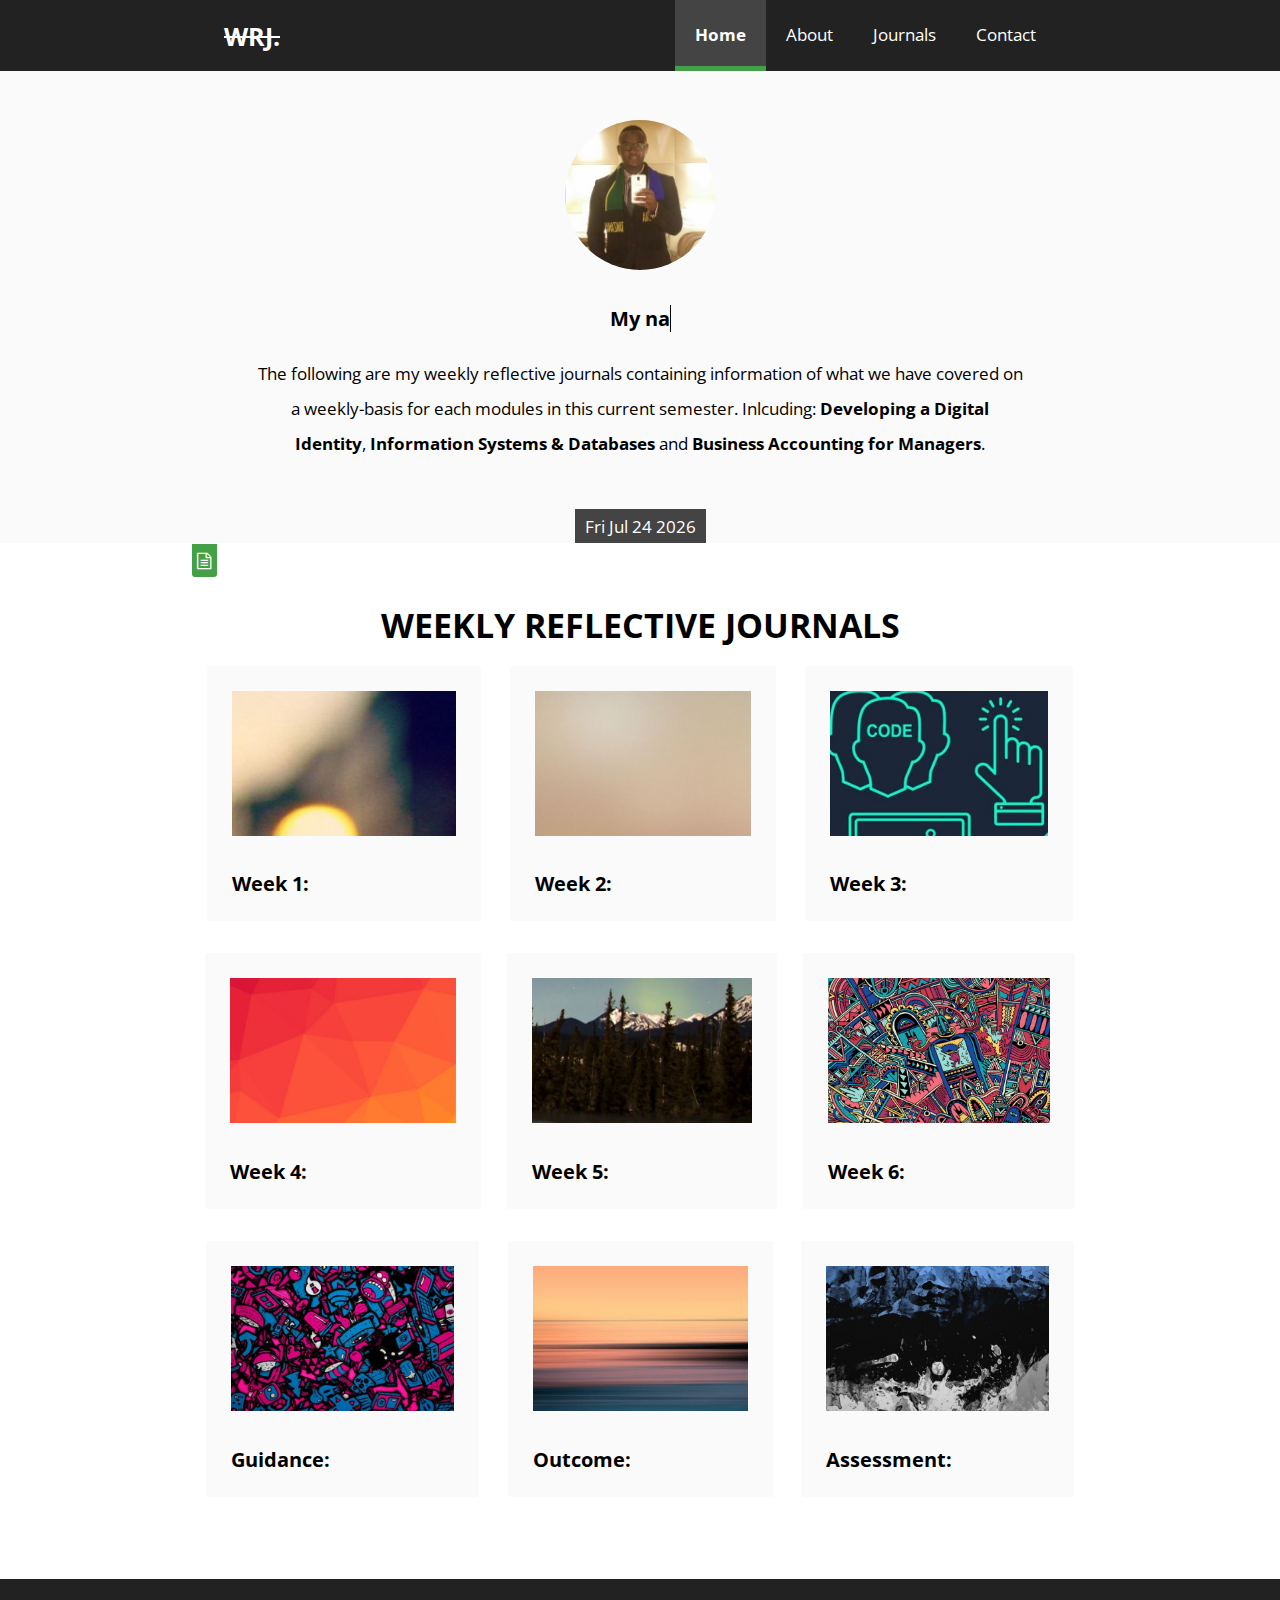
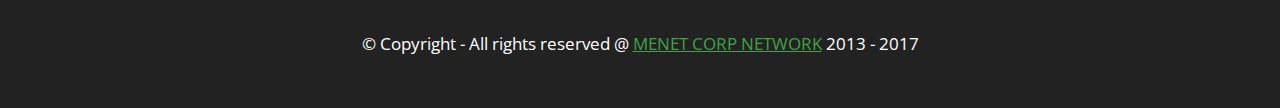
<file: index.html>
<!-- This website is the property of MENET CORP NETWORK EST. 2013. Use of any code and or ideas from here are subject to COPYRIGHT VIOLATION if not authorised by the author of the website.  -->

<!-- PLEASE DO MAKE SURE TO SEEK THE AUTHOR'S PERMISSION BEFORE COPYING ANY CODE OR ELSE YOU WILL BE VIOLATING THE COPYRIGHT RULES AND REGULATIONS OF MENET CORP NETWORK. (MCN) 2013 - 2017 -->

<!-- Copyright - All rights reserved @MENET CORP NETWORK 2013 - 2017 -->

<!DOCTYPE HTML>
<html lang="en">
    <head>
        
        <title>WEEKLY REFLECTIVE JOURNAL - Home</title>
        
        <!-- META TAGS FOR THE AUTHOR AND DESCRIPTION OF THE WEBSITE -->
        <meta name="author" content="Mrisho Abeid Omary">
        <meta name="keywords" content="Weekly, Reflective, Journal, WRJ, Mrisho, Abeid, Omary, MAO">
        <meta name="description" content="Weekly refelective journals for Developing a Digital Identity, Information Systems and Databases &amp; Business Accounting for Managers.">
        
        <!-- META TAGS FOR RESPONSIVE WEBSITE -->
        <meta name="viewport" content="width=device-width, initial-scale=1">
        <meta http-equiv="X-UA-Compatible" content="IE=edge,chrome=1">
        
        <!-- GOOGLE'S VERIFICATION CODE -->
        <meta name="google-site-verification" content="i4UCkQdjZHFj5_XNjJ3LoXSW4u-F-Nb7RjcLYgggNTY" />
        
        <!-- META TAGS TO CREATE A FACEBOOK CARD -->
        <meta property="og:title" content="WEEKLY REFLECTIVE JOURNAL BY Mrisho Abeid Omary"/>
        <meta property="og:type" content="article"/>
        <meta property="og:url" content="https://soc.uwl.ac.uk/~21326567/reflective_pages/index.html"/>
        <meta property="og:description" content="Weekly refelective journals for Developing a Digital Identity, Information Systems and Databases &amp; Business Accounting for Managers."/>
        <meta property="og:site_name" content="WEEKLY REFLECTIVE JOURNAL"/>        
        <meta property="og:image" content="assets/img/entry.jpg"/>
        
        <!-- META TAGS TO CREATE A TWITTER CARD -->
        <meta name="twitter:card" content="summary_large_image">
        <meta name="twitter:site" content="@mrisho_lg_abeid">
        <meta name="twitter:title" content="WEEKLY REFLECTIVE JOURNAL BY Mrisho Abeid Omary">
        <meta name="twitter:description" content="Weekly refelective journals for Developing a Digital Identity, Information Systems and Databases &amp; Business Accounting for Managers.">
        <meta name="twitter:creator" content="@mrisho_lg_abeid">
        <meta name="twitter:image:src" content="assets/img/entry.jpg">
        
        <!-- MAIN STYLESHEET AND FAVICON LOGO -->
        <link rel="stylesheet" type="text/css" href="assets/css/style.css">
        <link rel="stylesheet" type="text/css" href="assets/css/normalize.css">
        <link rel="stylesheet" type="text/css" href="assets/css/slicknav.css">
        <link rel="icon" type="image/png" href="assets/img/favicon.PNG">
        
        <!-- FONT AWESOME FROM BOOTSTRAP CDN -->
        <link href="https://maxcdn.bootstrapcdn.com/font-awesome/4.7.0/css/font-awesome.min.css" rel="stylesheet" integrity="sha384-wvfXpqpZZVQGK6TAh5PVlGOfQNHSoD2xbE+QkPxCAFlNEevoEH3Sl0sibVcOQVnN" crossorigin="anonymous">

        <!-- JQUERY LIBRARY FROM GOOGLE APIS -->
        <script src="https://ajax.googleapis.com/ajax/libs/jquery/2.2.4/jquery.min.js"></script>
        <script src="https://code.jquery.com/jquery-2.1.3.min.js"></script>
        <script type="text/javascript" src="assets/js/typewrite.js"></script>
        <script>
            $(function() {
                var today = new Date();
                jQuery(".date").text(today.toDateString());
            });

            $(function() {
                var today = new Date();
                jQuery(".other").text(today.toDateString());
            });
        </script>
        
    </head>
    
    <body>
        
        <!-- **************************** HEADER SECTION BEGINS HERE ******************************** -->
        <header>
            
            <nav>
                <!-- COMPANY LOGO -->
                <a href="#" class="company-logo-large hide-small logo-active">WRJ.</a>
                
                <!-- MAIN NAVIGATION -->
                <ul>
                    <li><a href="assets/html/contact.html" class="nav-item">Contact</a></li>
                    <li><a href="#" class="nav-item trigger">Journals</a>
                        <ul id="normal">
                            <li><a href="assets/html/journals/week1.html" class="trigger_item">Week 1</a></li>
                            <li><a href="assets/html/journals/week2.html" class="trigger_item">Week 2</a></li>
                            <li><a href="assets/html/journals/week3.html" class="trigger_item">Week 3</a></li>
                            <li><a href="assets/html/journals/week4.html" class="trigger_item">Week 4</a></li>
                            <li><a href="assets/html/journals/week5.html" class="trigger_item">Week 5</a></li>
                            <li><a href="assets/html/journals/week6.html" class="trigger_item">Week 6</a></li>
                            <li><a href="assets/html/journals/guidance.html" class="trigger_item">Guidance</a></li>
                            <li><a href="assets/html/journals/outcome.html" class="trigger_item">Outcome</a></li>
                            <li><a href="assets/html/journals/assessment.html" class="trigger_item">Assessment</a></li>
                            <li><a href="assets/html/journals/library.html" class="trigger_item">Javascript</a></li>
                        </ul>
                    </li>
                    <li><a href="assets/html/about.html" class="nav-item">About</a></li>
                    <li><a href="#" class="nav-item active">Home</a></li>
                </ul>
                
                <!-- MOBILE NAVIGATION -->
                <div class="mobile-nav group">
                    <div class="logo group">
                        <a href="#" class="company-logo">WRJ.</a>
                        
                        <i class="fa fa-bars" id="hide"></i>
                        <i class="fa fa-bars" id="show"></i>
                    </div>
                    
                    <div class="menu group" id="content">
                        <div class="menu-items group">
                            <ul>
                                <li><a href="assets/html/contact.html">Contact</a></li>
                                <li><a href="#">Journals</a>
                                    <ul id="normal">
                                        <li><a href="assets/html/journals/week1.html" class="trigger_item">Week 1</a></li>
                                        <li><a href="assets/html/journals/week2.html" class="trigger_item">Week 2</a></li>
                                        <li><a href="assets/html/journals/week3.html" class="trigger_item">Week 3</a></li>
                                        <li><a href="assets/html/journals/week4.html" class="trigger_item">Week 4</a></li>
                                        <li><a href="assets/html/journals/week5.html" class="trigger_item">Week 5</a></li>
                                        <li><a href="assets/html/journals/week6.html" class="trigger_item">Week 6</a></li>
                                        <li><a href="assets/html/journals/guidance.html" class="trigger_item">Guidance</a></li>
                                        <li><a href="assets/html/journals/outcome.html" class="trigger_item">Outcome</a></li>
                                        <li><a href="assets/html/journals/assessment.html" class="trigger_item">Assessment</a></li>
                                        <li><a href="assets/html/journals/library.html" class="trigger_item">Javascript</a></li>
                                    </ul>
                                </li>
                                <li><a href="assets/html/about.html">About</a></li>
                                <li><a href="#" class="active2">Home</a></li>
                            </ul>
                        </div>
                    </div>                    
                </div>                
            </nav>
            
        </header>
        
        <!-- **************************** MAIN SECTION BEGINS HERE ******************************** -->
        <main>

            <!-- INTRODUCTION -->
            <div class="index-author">
                <div id="index-author-align">
                    <img src="assets/img/IMG_2088.JPG" alt="Author: Mrisho Abeid Omary" height="150">
                    <h3>                        
                        <span class="typewrite" data-period="2000" data-type='[ "My name is Mrisho Abeid Omary.", "Or you can call me - M -.", "Welcome to my website.", "I am a website designer and developer.", "I am  also a big fan of computing.", "Let me know what you think of my site.", "And as always, Enjoy!." ]'>
                            <span class="wrap"></span>
                        </span>
                    </h3>
                    
                    <p>The following are my weekly reflective journals containing information of what we have covered on a weekly-basis for each modules in this current semester. Inlcuding: <strong>Developing a Digital Identity</strong>, <strong>Information Systems &amp; Databases</strong> and <strong>Business Accounting for Managers</strong>.</p>
                    </i><span class="other"></span>
                </div>
            </div>
            
            <!-- REFLECTIVE JOURNALS -->
            <section>
                <div class="files">
                    <span class="files">
                        <a href="assets/docs/report.pdf" type="application/pdf" title="Report Documentation" target="_blank" class="spacing"><i class="fa fa-file-text-o"></i></a>
                    </span>
                </div>

                <h1 id="weekly">WEEKLY REFLECTIVE JOURNALS</h1>
                <div class="wrapper">
                    <div class="container">
                        <a href="assets/html/journals/week1.html"><img src="assets/img/week1-thumbnail.JPG" alt="week1-thumbnail" title="Week 1 Thumbnail" height="145"></a>
                        <a href="assets/html/journals/week1.html"><h3>Week 1:</h3></a>
                    </div>

                    <div class="container">
                        <a href="assets/html/journals/week2.html"><img src="assets/img/week2-thumbnail.JPG" alt="week2-thumbnail" title="Week 2 Thumbnail" height="145"></a>
                        <a href="assets/html/journals/week2.html"><h3>Week 2:</h3></a>                    
                    </div>

                    <div class="container">
                        <a href="assets/html/journals/week3.html"><img src="assets/img/week3-thumbnail.JPG" alt="week3-thumbnail" title="Week 3 Thumbnail" height="145"></a>
                        <a href="assets/html/journals/week3.html"><h3>Week 3:</h3></a>                 
                    </div>
                </div>

                <div class="wrapper">
                    <div class="container">
                        <a href="assets/html/journals/week4.html"><img src="assets/img/week4-thumbnail.JPG" alt="week4-thumbnail" title="Week 4 Thumbnail" height="145"></a>
                        <a href="assets/html/journals/week4.html"><h3>Week 4:</h3></a>
                    </div>

                    <div class="container">
                        <a href="assets/html/journals/week5.html"><img src="assets/img/week5-thumbnail.JPG" alt="week5-thumbnail" title="Week 5 Thumbnail" height="145"></a>
                        <a href="assets/html/journals/week5.html"><h3>Week 5:</h3></a>                 
                    </div>

                    <div class="container">
                        <a href="assets/html/journals/week6.html"><img src="assets/img/week6-thumbnail.JPG" alt="week6-thumbnail" title="Week 6 Thumbnail" height="145"></a>
                        <a href="assets/html/journals/week6.html"><h3>Week 6:</h3></a>                   
                    </div>
                </div>

                <div class="wrapper">
                    <div class="container">
                        <a href="assets/html/journals/guidance.html"><img src="assets/img/guidance-thumbnail.JPG" alt="guidance-thumbnail" title="Guidance Study Week" height="145"></a>
                        <a href="assets/html/journals/guidance.html"><h3>Guidance:</h3></a>
                    </div>

                    <div class="container">
                        <a href="assets/html/journals/outcome.html"><img src="assets/img/outcome-thumbnail.jpg" alt="outcome-thumbnail" title="Learning Outcome Thumbnail" height="145"></a>
                        <a href="assets/html/journals/outcome.html"><h3>Outcome:</h3></a>                   
                    </div>

                    <div class="container">
                        <a href="assets/html/journals/assessment.html"><img src="assets/img/assessment-thumnail.jpg" alt="assessment-thumbnail" title="Assessment Thumbnail" height="145"></a>
                        <a href="assets/html/journals/assessment.html"><h3>Assessment:</h3></a>                  
                    </div>
                </div>
            </section>
            
        </main>
        
        <!-- **************************** FOOTER SECTION BEGINS HERE ******************************** -->
        <footer>
            
            <!-- COPYRIGHT STATEMENT -->
            <p>&copy; Copyright - All rights reserved @ <a href="">MENET CORP NETWORK</a> 2013 - 2017</p>
            
        </footer>
        
        <!-- JAVASCRIPT FILES FOR MENU ICON ACTIVATION -->
        <script type="text/javascript" src="assets/js/jquery-ui.js"></script>
        <script type="text/javascript" src="assets/js/showhide.js"></script>
        
    </body>
</html>
</file>
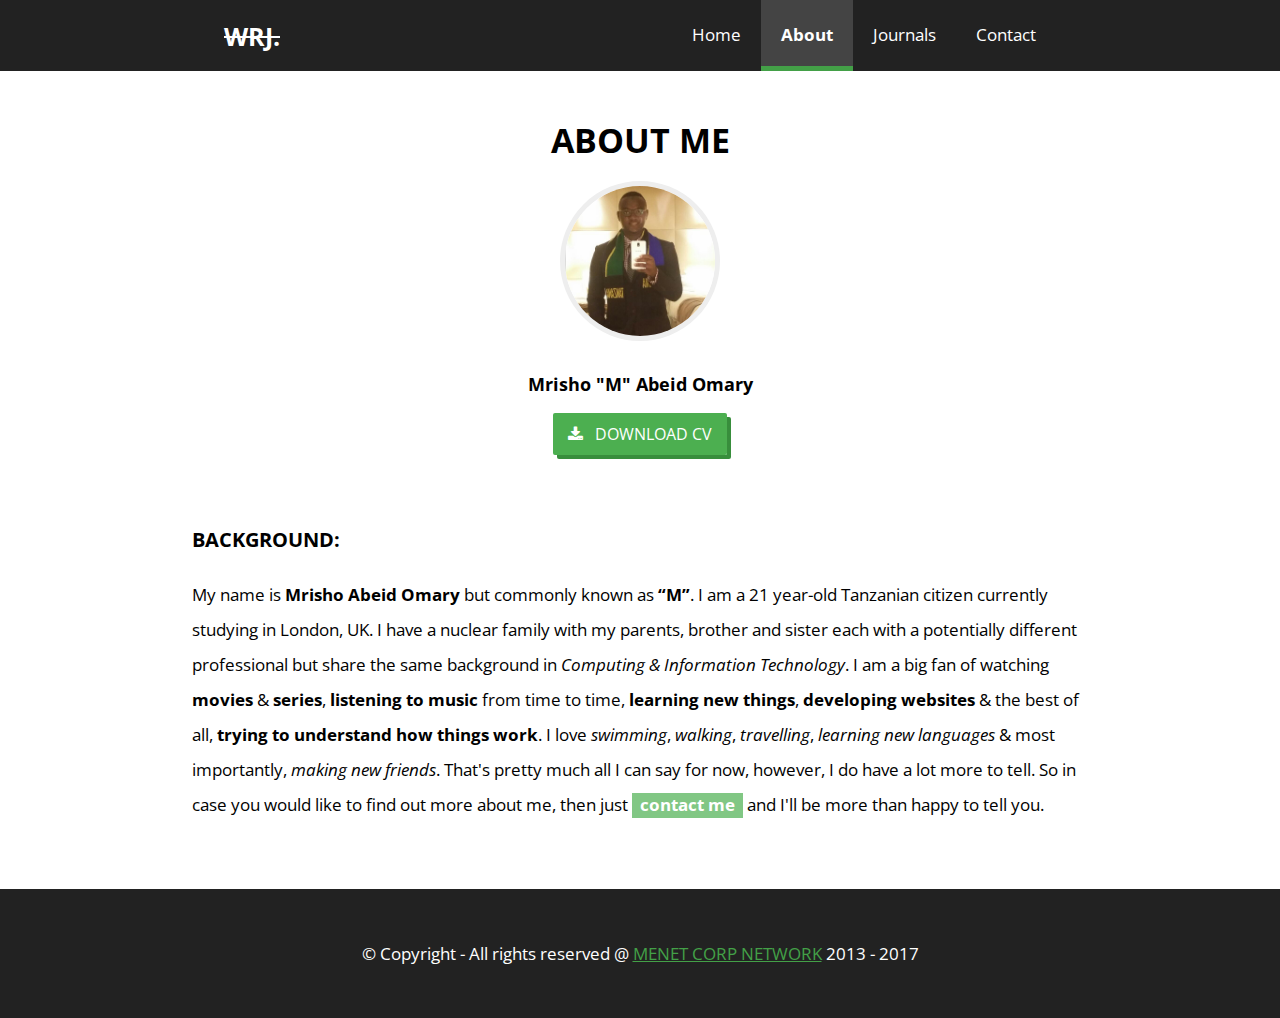
<file: assets/html/about.html>
<!-- This website is the property of MENET CORP NETWORK EST. 2013. Use of any code and or ideas from here are subject to COPYRIGHT VIOLATION if not authorised by the author of the website.  -->

<!-- PLEASE DO MAKE SURE TO SEEK THE AUTHOR'S PERMISSION BEFORE COPYING ANY CODE OR ELSE YOU WILL BE VIOLATING THE COPYRIGHT RULES AND REGULATIONS OF MENET CORP NETWORK. (MCN) 2013 - 2017 -->

<!-- Copyright - All rights reserved @MENET CORP NETWORK 2013 - 2017 -->

<!DOCTYPE HTML>
<html lang="en">
    <head>
        
        <title>WEEKLY REFLECTIVE JOURNAL - About</title>
        
        <!-- META TAGS FOR THE AUTHOR AND DESCRIPTION OF THE WEBSITE -->
        <meta name="author" content="Mrisho Abeid Omary">
        <meta name="keywords" content="Weekly, Reflective, Journal, WRJ, Mrisho, Abeid, Omary, MAO">
        <meta name="description" content="Weekly refelective journals for Developing a Digital Identity, Information Systems and Databases &amp; Business Accounting for Managers.">
        
        <!-- META TAGS FOR RESPONSIVE WEBSITE -->
        <meta name="viewport" content="width=device-width, initial-scale=1">
        <meta http-equiv="X-UA-Compatible" content="IE=edge,chrome=1">
        
        <!-- GOOGLE'S VERIFICATION CODE -->
        <meta name="google-site-verification" content="i4UCkQdjZHFj5_XNjJ3LoXSW4u-F-Nb7RjcLYgggNTY" />
        
        <!-- META TAGS TO CREATE A FACEBOOK CARD -->
        <meta property="og:title" content="WEEKLY REFLECTIVE JOURNAL BY Mrisho Abeid Omary"/>
        <meta property="og:type" content="article"/>
        <meta property="og:url" content="https://soc.uwl.ac.uk/~21326567/reflective_pages/index.html"/>
        <meta property="og:description" content="Weekly refelective journals for Developing a Digital Identity, Information Systems and Databases &amp; Business Accounting for Managers."/>
        <meta property="og:site_name" content="WEEKLY REFLECTIVE JOURNAL"/>        
        <meta property="og:image" content="../img/entry.jpg"/>
        
        <!-- META TAGS TO CREATE A TWITTER CARD -->
        <meta name="twitter:card" content="summary_large_image">
        <meta name="twitter:site" content="@mrisho_lg_abeid">
        <meta name="twitter:title" content="WEEKLY REFLECTIVE JOURNAL BY Mrisho Abeid Omary">
        <meta name="twitter:description" content="Weekly refelective journals for Developing a Digital Identity, Information Systems and Databases &amp; Business Accounting for Managers.">
        <meta name="twitter:creator" content="@mrisho_lg_abeid">
        <meta name="twitter:image:src" content="../img/entry.jpg">
        
        <!-- MAIN STYLESHEET AND FAVICON LOGO -->
        <link rel="stylesheet" type="text/css" href="../css/style.css">
        <link rel="icon" type="image/png" href="../img/favicon.PNG">
        
        <!-- FONT AWESOME FROM BOOTSTRAP CDN -->
        <link href="https://maxcdn.bootstrapcdn.com/font-awesome/4.7.0/css/font-awesome.min.css" rel="stylesheet" integrity="sha384-wvfXpqpZZVQGK6TAh5PVlGOfQNHSoD2xbE+QkPxCAFlNEevoEH3Sl0sibVcOQVnN" crossorigin="anonymous">
        
        <!-- JQUERY LIBRARY FROM GOOGLE APIS -->
        <script src="https://ajax.googleapis.com/ajax/libs/jquery/2.2.4/jquery.min.js"></script>
        
    </head>
    
    <body>
        
        <!-- **************************** HEADER SECTION BEGINS HERE ******************************** -->
        <header>
            
            <nav>
                <!-- COMPANY LOGO -->
                <a href="../../index.html" class="company-logo-large hide-small">WRJ.</a>
                
                <!-- MAIN NAVIGATION -->
                <ul>
                    <li><a href="contact.html" class="nav-item">Contact</a></li>
                    <li><a href="#" class="nav-item trigger">Journals</a>
                        <ul id="normal">
                            <li><a href="journals/week1.html" class="trigger_item">Week 1</a></li>
                            <li><a href="journals/week1.html" class="trigger_item">Week 2</a></li>
                            <li><a href="journals/week1.html" class="trigger_item">Week 3</a></li>
                            <li><a href="journals/week1.html" class="trigger_item">Week 4</a></li>
                            <li><a href="journals/week1.html" class="trigger_item">Week 5</a></li>
                            <li><a href="journals/week1.html" class="trigger_item">Week 6</a></li>
                            <li><a href="journals/week1.html" class="trigger_item">Guidance</a></li>
                            <li><a href="journals/week1.html" class="trigger_item">Outcome</a></li>
                            <li><a href="journals/week1.html" class="trigger_item">Assessment</a></li>
                            <li><a href="journals/library.html" class="trigger_item">Javascript</a></li>
                        </ul>
                    </li>
                    <li><a href="#" class="nav-item active">About</a></li>
                    <li><a href="../../index.html" class="nav-item">Home</a></li>
                </ul>

                <!-- MOBILE NAVIGATION -->
                <div class="mobile-nav group">
                    <div class="logo group">
                        <a href="../../index.html" class="company-logo">WRJ.</a>
                        
                        <i class="fa fa-bars" id="hide"></i>
                        <i class="fa fa-bars" id="show"></i>
                    </div>
                    
                    <div class="menu group" id="content">
                        <div class="menu-items group">
                            <ul>
                                <li><a href="contact.html">Contact</a></li>
                                <li><a href="#">Journals</a>
                                    <ul id="normal">
                                        <li><a href="journals/week1.html" class="trigger_item">Week 1</a></li>
                                        <li><a href="journals/week2.html" class="trigger_item">Week 2</a></li>
                                        <li><a href="journals/week3.html" class="trigger_item">Week 3</a></li>
                                        <li><a href="journals/week4.html" class="trigger_item">Week 4</a></li>
                                        <li><a href="journals/week5.html" class="trigger_item">Week 5</a></li>
                                        <li><a href="journals/week6.html" class="trigger_item">Week 6</a></li>
                                        <li><a href="journals/guidance.html" class="trigger_item">Guidance</a></li>
                                        <li><a href="journals/outcome.html" class="trigger_item">Outcome</a></li>
                                        <li><a href="journals/assessment.html" class="trigger_item">Assessment</a></li>
                                        <li><a href="journals/library.html" class="trigger_item">Javascript</a></li>
                                    </ul>
                                </li>
                                <li><a href="#" class="active2">About</a></li>
                                <li><a href="../../index.html">Home</a></li>
                            </ul>
                        </div>
                    </div> 
                </div>
                
            </nav>
            
        </header>
        
        <!-- **************************** MAIN SECTION BEGINS HERE ******************************** -->
        <main>
            
            <!-- ABOUT SECTION -->
            <div class="about-wrapper">
                <h1>ABOUT ME</h1>
                <div class="about-wrapper-align">
                    <img src="../img/IMG_2088.JPG" alt="Author: Mrisho Abeid Omary" title="Mrisho Abeid Omary" height="150">

                    <h2>Mrisho "M" Abeid Omary</h2>
                    
                    <!-- LINK TO MY CV -->
                    <a href="../docs/Mrisho_CV.pdf" type="application/pdf" title="My Current CV" target="_blank" id="download"><i class="fa fa-download" aria-hidden="true">
                    </i>&nbsp;&nbsp;&nbsp;DOWNLOAD CV</a>
                </div>
                
                <!-- MY SHORT HISTORY & BACKGROUND -->
                <div id="about-content">
                    <h3>BACKGROUND:</h3>
                    <p>My name is <strong>Mrisho Abeid Omary</strong> but commonly known as <strong>&ldquo;M&rdquo;</strong>. I am a 21 year-old Tanzanian citizen currently studying in London, UK. I have a nuclear family with my parents, brother and sister each with a potentially different professional but share the same background in <em>Computing &amp; Information Technology</em>. I am a big fan of watching <strong>movies</strong> &amp; <strong>series</strong>, <strong>listening to music</strong> from time to time, <strong>learning new things</strong>, <strong>developing websites</strong> &amp; the best of all, <strong>trying to understand how things work</strong>. I love <em>swimming</em>, <em>walking</em>, <em>travelling</em>, <em>learning new languages</em> &amp; most importantly, <em>making new friends</em>. That's pretty much all I can say for now, however, I do have a lot more to tell. So in case you would like to find out more about me, then just <a href="contact.html" class="links">contact me</a> and I'll be more than happy to tell you.</p>
                </div>
            </div>
            
        </main>
        
        <!-- **************************** FOOTER SECTION BEGINS HERE ******************************** -->
        <footer>
            
            <!-- COPYRIGHT STATEMENT -->
            <p>&copy; Copyright - All rights reserved @ <a href="https://soc.uwl.ac.uk/~21326567">MENET CORP NETWORK</a> 2013 - 2017</p>
            
        </footer>
        
        <!-- JAVASCRIPT FILES FOR MENU ICON ACTIVATION -->
        <script type="text/javascript" src="../js/jquery-ui.js"></script>
        <script type="text/javascript" src="../js/showhide.js"></script>
        
    </body>
</html>
</file>
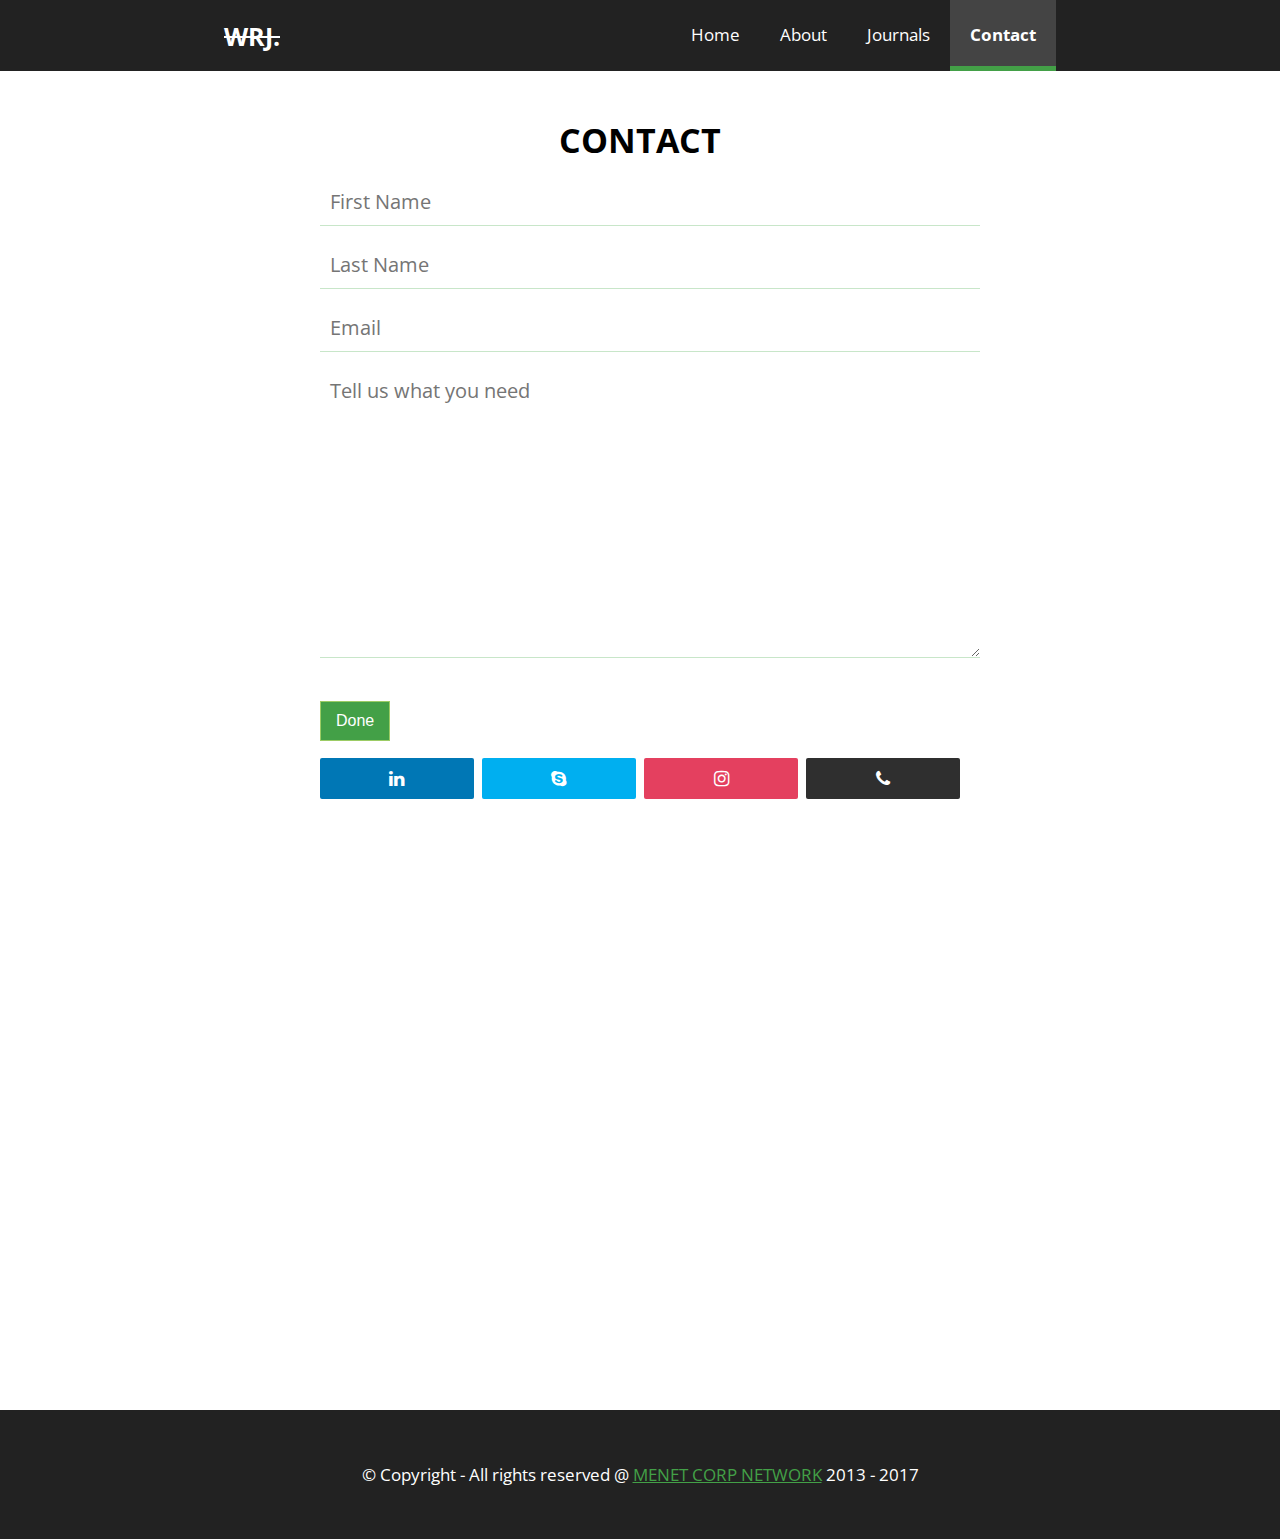
<file: assets/html/contact.html>
<!-- This website is the property of MENET CORP NETWORK EST. 2013. Use of any code and or ideas from here are subject to COPYRIGHT VIOLATION if not authorised by the author of the website.  -->

<!-- PLEASE DO MAKE SURE TO SEEK THE AUTHOR'S PERMISSION BEFORE COPYING ANY CODE OR ELSE YOU WILL BE VIOLATING THE COPYRIGHT RULES AND REGULATIONS OF MENET CORP NETWORK. (MCN) 2013 - 2017 -->

<!-- Copyright - All rights reserved @MENET CORP NETWORK 2013 - 2017 -->

<!DOCTYPE HTML>
<html lang="en">
    <head>
        
        <title>WEEKLY REFELECTIVE JOURNAL - Contact</title>
        
        <!-- META TAGS FOR THE AUTHOR AND DESCRIPTION OF THE WEBSITE -->
        <meta name="author" content="Mrisho Abeid Omary">
        <meta name="keywords" content="Weekly, Reflective, Journal, WRJ, Mrisho, Abeid, Omary, MAO">
        <meta name="description" content="Weekly refelective journals for Developing a Digital Identity, Information Systems and Databases &amp; Business Accounting for Managers.">
        
        <!-- META TAGS FOR RESPONSIVE WEBSITE -->
        <meta name="viewport" content="width=device-width, initial-scale=1">
        <meta http-equiv="X-UA-Compatible" content="IE=edge,chrome=1">
        
        <!-- GOOGLE'S VERIFICATION CODE -->
        <meta name="google-site-verification" content="i4UCkQdjZHFj5_XNjJ3LoXSW4u-F-Nb7RjcLYgggNTY" />
        
        <!-- META TAGS TO CREATE A FACEBOOK CARD -->
        <meta property="og:title" content="WEEKLY REFLECTIVE JOURNAL BY Mrisho Abeid Omary"/>
        <meta property="og:type" content="article"/>
        <meta property="og:url" content="https://soc.uwl.ac.uk/~21326567/reflective_pages/index.html"/>
        <meta property="og:description" content="Weekly refelective journals for Developing a Digital Identity, Information Systems and Databases &amp; Business Accounting for Managers."/>
        <meta property="og:site_name" content="WEEKLY REFLECTIVE JOURNAL"/>        
        <meta property="og:image" content="../img/entry.jpg"/>
        
        <!-- META TAGS TO CREATE A TWITTER CARD -->
        <meta name="twitter:card" content="summary_large_image">
        <meta name="twitter:site" content="@mrisho_lg_abeid">
        <meta name="twitter:title" content="WEEKLY REFLECTIVE JOURNAL BY Mrisho Abeid Omary">
        <meta name="twitter:description" content="Weekly refelective journals for Developing a Digital Identity, Information Systems and Databases &amp; Business Accounting for Managers.">
        <meta name="twitter:creator" content="@mrisho_lg_abeid">
        <meta name="twitter:image:src" content="../img/entry.jpg">
        
        <!-- MAIN STYLESHEET AND FAVICON LOGO -->
        <link rel="stylesheet" type="text/css" href="../css/style.css">
        <link rel="icon" type="image/png" href="../img/favicon.PNG">
        
        <!-- FONT AWESOME FROM BOOTSTRAP CDN -->
        <link href="https://maxcdn.bootstrapcdn.com/font-awesome/4.7.0/css/font-awesome.min.css" rel="stylesheet" integrity="sha384-wvfXpqpZZVQGK6TAh5PVlGOfQNHSoD2xbE+QkPxCAFlNEevoEH3Sl0sibVcOQVnN" crossorigin="anonymous">
        
        <!-- JQUERY LIBRARY FROM GOOGLE APIS -->
        <script src="https://ajax.googleapis.com/ajax/libs/jquery/2.2.4/jquery.min.js"></script>
        
        <!-- JAVASCRIPT, PHP & AJAX SCRIPT TO SEND MESSAGE FROM THE CONTACT FORM -->
        <script type="text/javascript">

			function _(id) {
				return document.getElementById(id);
			}

			function submitForm() {
				_("mybtn").disabled = true;
				_("status").innerHTML = '<h2 class="status">Please wait while we process your request...</h2>';

				var formdata = new FormData();
				formdata.append( "firstName", _("firstName").value );
				formdata.append( "lastName", _("lastName").value );
				formdata.append( "email", _("email").value );
				formdata.append( "message", _("message").value );

				var ajax = new XMLHttpRequest();
				ajax.open( "POST", "../php/emailSender.php" );
				ajax.onreadystatechange = function() {
					if(ajax.readyState == 4 && ajax.status == 200) {
                        if(ajax.responseText == "success") {   
						  _("my_form").innerHTML = '<h2>Thanks ' + _("firstName").value + ' ' + _("lastName").value + ', your message has been sent.</h2>';
                        }
                        
					   else {
                           _("status").innerHTML = ajax.responseText;
                           _("mybtn").disabled = false;
                       }
				    }
			     }

			     ajax.send( formdata );
            }
            
		</script>
        
    </head>
    
    <body>
        
        <!-- **************************** HEADER SECTION BEGINS HERE ******************************** -->
        <header>
            
            <nav>
                
                <!-- COMPANY LOGO -->
                <a href="../../index.html" class="company-logo-large hide-small">WRJ.</a>
                
                <!-- MAIN NAVIGATION -->
                <ul>
                    <li><a href="#" class="nav-item active">Contact</a></li>
                    <li><a href="#" class="nav-item trigger">Journals</a>
                        <ul id="normal">
                            <li><a href="journals/week1.html" class="trigger_item">Week 1</a></li>
                            <li><a href="journals/week2.html" class="trigger_item">Week 2</a></li>
                            <li><a href="journals/week3.html" class="trigger_item">Week 3</a></li>
                            <li><a href="journals/week4.html" class="trigger_item">Week 4</a></li>
                            <li><a href="journals/week5.html" class="trigger_item">Week 5</a></li>
                            <li><a href="journals/week6.html" class="trigger_item">Week 6</a></li>
                            <li><a href="journals/guidance.html" class="trigger_item">Guidance</a></li>
                            <li><a href="journals/outcome.html" class="trigger_item">Outcome</a></li>
                            <li><a href="journals/assessment.html" class="trigger_item">Assessment</a></li>
                            <li><a href="journals/library.html" class="trigger_item">Javascript</a></li>
                        </ul>
                    </li>
                    <li><a href="about.html" class="nav-item">About</a></li>
                    <li><a href="../../index.html" class="nav-item">Home</a></li>
                </ul>
                
                <!-- MOBILE NAVIGATION -->
                <div class="mobile-nav group">
                    <div class="logo group">
                        <a href="../../index.html" class="company-logo">WRJ.</a>
                        
                        <i class="fa fa-bars" id="hide"></i>
                        <i class="fa fa-bars" id="show"></i>
                    </div>
                    
                    <div class="menu group" id="content">
                        <div class="menu-items group">
                            <ul>
                                <li><a href="#" class="active2">Contact</a></li>
                                <li><a href="#">Journals</a>
                                    <ul id="normal">
                                        <li><a href="journals/week1.html" class="trigger_item">Week 1</a></li>
                                        <li><a href="journals/week1.html" class="trigger_item">Week 2</a></li>
                                        <li><a href="journals/week1.html" class="trigger_item">Week 3</a></li>
                                        <li><a href="journals/week1.html" class="trigger_item">Week 4</a></li>
                                        <li><a href="journals/week1.html" class="trigger_item">Week 5</a></li>
                                        <li><a href="journals/week1.html" class="trigger_item">Week 6</a></li>
                                        <li><a href="journals/week1.html" class="trigger_item">Guidance</a></li>
                                        <li><a href="journals/week1.html" class="trigger_item">Outcome</a></li>
                                        <li><a href="journals/week1.html" class="trigger_item">Assessment</a></li>
                                        <li><a href="journals/library.html" class="trigger_item">Javascript</a></li>
                                    </ul>
                                </li>
                                <li><a href="about.html">About</a></li>
                                <li><a href="../../index.html">Home</a></li>
                            </ul>
                        </div>
                    </div> 
                </div>
                
            </nav>
            
        </header>
        
        <!-- **************************** MAIN SECTION BEGINS HERE ******************************** -->
        <main>
            
            <!-- CONTACT SECTION -->
            <div id="contact-wrapper">      
                <h1 class="title">CONTACT</h1>

                <div class="contact-info">
                    
                    <!-- CONTACT FORM -->
                    <form id="my_form" onsubmit="submitForm(); return false;" class="contact-form">

                        <input type="text" name="fname" placeholder="First Name" required id="firstName">

                        <input type="text" name="lname" placeholder="Last Name" required id="lastName">

                        <input type="email" name="email" placeholder="Email" required id="email">

                        <textarea name="message" rows="10" placeholder="Tell us what you need" required id="message"></textarea>

                        <p id="done-status"><input type="submit" value="Done" class="submit" id="mybtn"> <span id="status"></span></p>
                    </form>
                    
                    <!-- SOCIAL MEDIA AND CONTACT DETAILS -->
                    <div class="share-links">
                        <a href="https://www.linkedin.com/in/mrisho-abeid-omary-88b8a2a6" title="Linkedin" target="_blank" class="share-link bg-linkedin">
                            <i class="fa fa-linkedin"></i>
                        </a>
                        <a href="skype: mrishoabeid95" title="Skype" target="_blank" class="share-link bg-skype">
                            <i class="fa fa-skype"></i>
                        </a>
                        <a href="https://instagram.com/2nd_1" title="Instagram" target="_blank" class="share-link bg-instagram">
                            <i class="fa fa-instagram"></i>
                        </a>
                        <a href="tel: +447405391035" title="Mobile" target="_blank" class="share-link bg-phone">
                            <i class="fa fa-phone"></i>
                        </a>
                    </div>

                </div>
            </div>
            
        </main>
        
        <!-- LIVE MAP FOR THE LOCATION -->
        <iframe src="https://www.google.com/maps/embed?pb=!1m18!1m12!1m3!1d839.9631868676961!2d-0.3035513750712687!3d51.506816487196865!2m3!1f0!2f0!3f0!3m2!1i1024!2i768!4f13.1!3m3!1m2!1s0x48760df3035c5dfd%3A0x422f2334ccf21438!2sUniversity+of+West+London!5e0!3m2!1sen!2suk!4v1487796279429" style="border:0" allowfullscreen class="map"></iframe>
        
        <!-- **************************** FOOTER SECTION BEGINS HERE ******************************** -->
        <footer>
            
            <!-- COPYRIGHT STATEMENT -->
            <p>&copy; Copyright - All rights reserved @ <a href="https://soc.uwl.ac.uk/~21326567">MENET CORP NETWORK</a> 2013 - 2017</p>
            
        </footer>
        
        <!-- JAVASCRIPT FILES FOR MENU ICON ACTIVATION -->
        <script type="text/javascript" src="../js/jquery-ui.js"></script>
        <script type="text/javascript" src="../js/showhide.js"></script>
        
    </body>
</html>
</file>
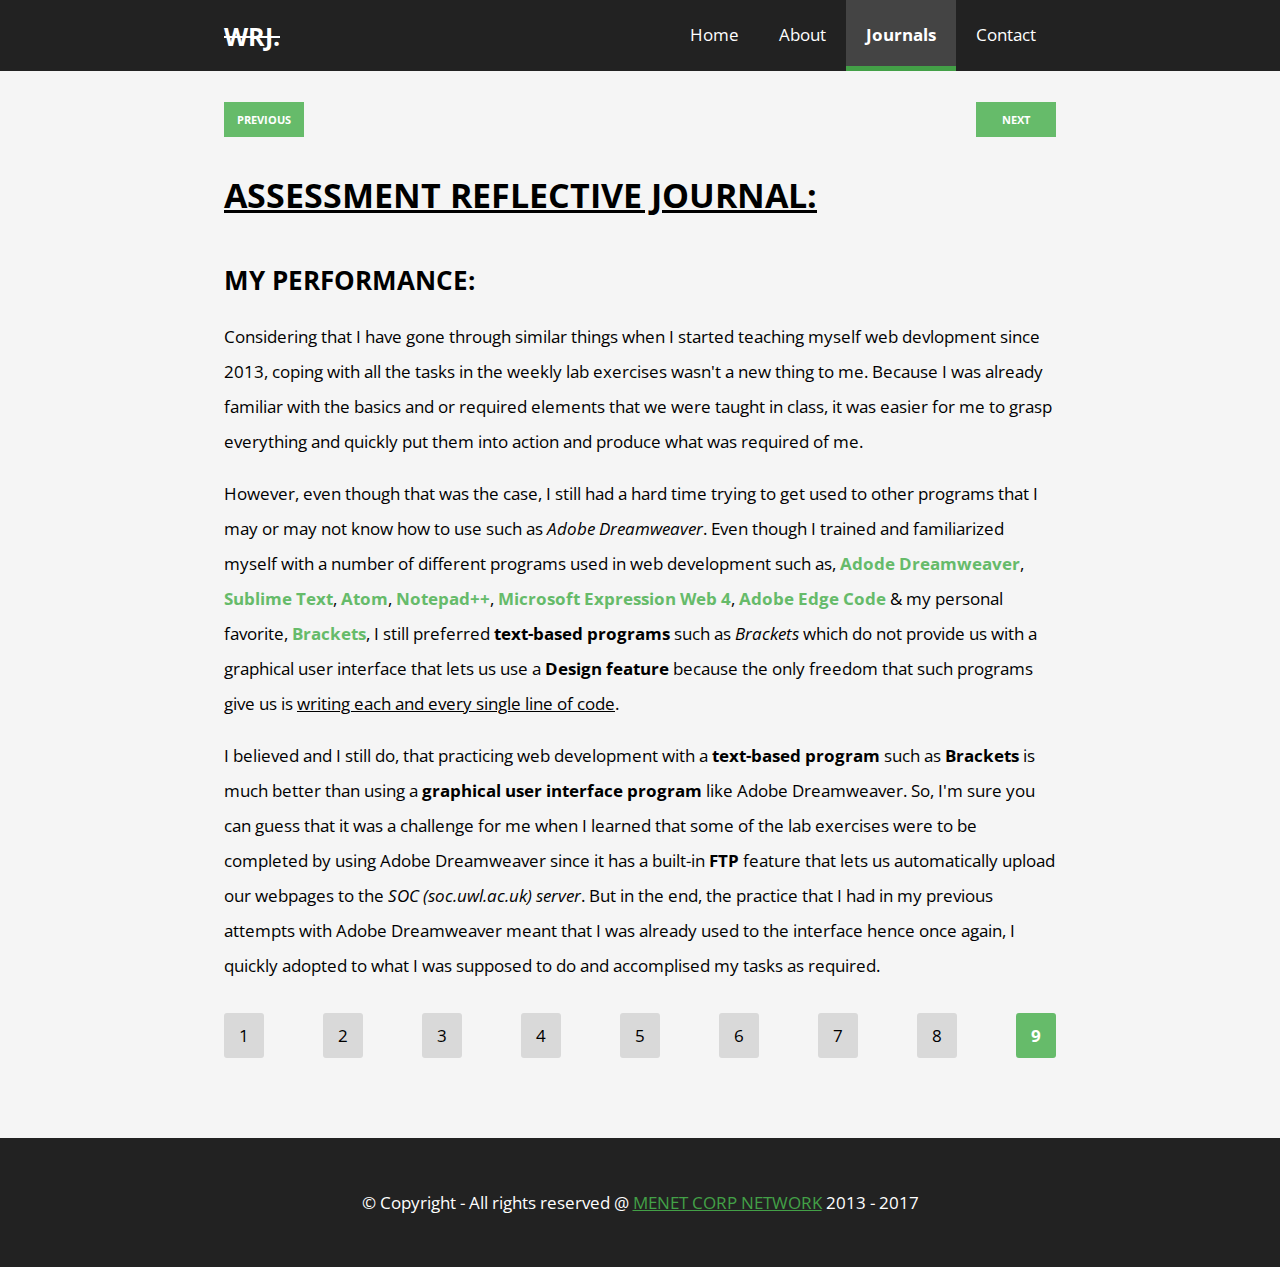
<file: assets/html/journals/assessment.html>
<!-- This website is the property of MENET CORP NETWORK EST. 2013. Use of any code and or ideas from here are subject to COPYRIGHT VIOLATION if not authorised by the author of the website.  -->

<!-- PLEASE DO MAKE SURE TO SEEK THE AUTHOR'S PERMISSION BEFORE COPYING ANY CODE OR ELSE YOU WILL BE VIOLATING THE COPYRIGHT RULES AND REGULATIONS OF MENET CORP NETWORK. (MCN) 2013 - 2017 -->

<!-- Copyright - All rights reserved @MENET CORP NETWORK 2013 - 2017 -->

<!DOCTYPE HTML>
<html lang="en">
    <head>
        
        <title>WEEKLY REFLECTIVE JOURNAL - Assessment</title>
        
        <!-- META TAGS FOR THE AUTHOR AND DESCRIPTION OF THE WEBSITE -->
        <meta name="author" content="Mrisho Abeid Omary">
        <meta name="keywords" content="Weekly, Reflective, Journal, WRJ, Mrisho, Abeid, Omary, MAO">
        <meta name="description" content="Weekly refelective journals for Developing a Digital Identity, Information Systems and Databases &amp; Business Accounting for Managers.">
        
        <!-- META TAGS FOR RESPONSIVE WEBSITE -->
        <meta name="viewport" content="width=device-width, initial-scale=1">
        <meta http-equiv="X-UA-Compatible" content="IE=edge,chrome=1">
        
        <!-- GOOGLE'S VERIFICATION CODE -->
        <meta name="google-site-verification" content="i4UCkQdjZHFj5_XNjJ3LoXSW4u-F-Nb7RjcLYgggNTY" />
        
        <!-- META TAGS TO CREATE A FACEBOOK CARD -->
        <meta property="og:title" content="WEEKLY REFLECTIVE JOURNAL BY Mrisho Abeid Omary"/>
        <meta property="og:type" content="article"/>
        <meta property="og:url" content="https://soc.uwl.ac.uk/~21326567/reflective_pages/index.html"/>
        <meta property="og:description" content="Weekly refelective journals for Developing a Digital Identity, Information Systems and Databases &amp; Business Accounting for Managers."/>
        <meta property="og:site_name" content="WEEKLY REFLECTIVE JOURNAL"/>         
        <meta property="og:image" content="../../img/entry.jpg"/>
        
        <!-- META TAGS TO CREATE A TWITTER CARD -->
        <meta name="twitter:card" content="summary_large_image">
        <meta name="twitter:site" content="@mrisho_lg_abeid">
        <meta name="twitter:title" content="WEEKLY REFLECTIVE JOURNAL BY Mrisho Abeid Omary">
        <meta name="twitter:description" content="Weekly refelective journals for Developing a Digital Identity, Information Systems and Databases &amp; Business Accounting for Managers.">
        <meta name="twitter:creator" content="@mrisho_lg_abeid">
        <meta name="twitter:image:src" content="../../img/entry.jpg">
        
        <!-- MAIN STYLESHEETS AND FAVICON LOGO -->
        <link rel="stylesheet" type="text/css" href="../../css/main.css">
        <link rel="stylesheet" type="text/css" href="../../css/style.css">
        <link rel="icon" type="image/png" href="../../img/favicon.PNG">
        
        <!-- FONT AWESOME FROM BOOTSTRAP CDN -->
        <link href="https://maxcdn.bootstrapcdn.com/font-awesome/4.7.0/css/font-awesome.min.css" rel="stylesheet" integrity="sha384-wvfXpqpZZVQGK6TAh5PVlGOfQNHSoD2xbE+QkPxCAFlNEevoEH3Sl0sibVcOQVnN" crossorigin="anonymous">
        
        <!-- JQUERY LIBRARY FROM GOOGLE APIS -->
        <script src="https://ajax.googleapis.com/ajax/libs/jquery/2.2.4/jquery.min.js"></script>

    </head>
    
    <body>
        
        <!-- **************************** HEADER SECTION BEGINS HERE ******************************** -->
        <header>
            
            <nav>
                
                <!-- COMPANY LOGO -->
                <a href="../../../index.html" class="company-logo-large alignment hide-small">WRJ.</a>
                
                <!-- MAIN NAVIGATION -->
                <ul>
                    <li><a href="../contact.html" class="nav-item">Contact</a></li>
                    <li><a href="#" class="nav-item trigger active">Journals</a>
                        <ul id="normal">
                            <li><a href="week1.html" class="trigger_item">Week 1</a></li>
                            <li><a href="week2.html" class="trigger_item">Week 2</a></li>
                            <li><a href="week3.html" class="trigger_item">Week 3</a></li>
                            <li><a href="week4.html" class="trigger_item">Week 4</a></li>
                            <li><a href="week5.html" class="trigger_item">Week 5</a></li>
                            <li><a href="week6.html" class="trigger_item">Week 6</a></li>
                            <li><a href="guidance.html" class="trigger_item">Guidance</a></li>
                            <li><a href="outcome.html" class="trigger_item">Outcome</a></li>
                            <li><a href="#" class="trigger_item active_trigger">Assessment</a></li>
                            <li><a href="library.html" class="trigger_item">Javascript</a></li>
                        </ul>
                    </li>
                    <li><a href="../about.html" class="nav-item">About</a></li>
                    <li><a href="../../../index.html" class="nav-item">Home</a></li>
                </ul>
                
                <!-- MOBILE NAVIGATION -->
                <div class="mobile-nav group">
                    <div class="logo group">
                        <a href="../../../index.html" class="company-logo">WRJ.</a>
                        
                        <i class="fa fa-bars" id="hide"></i>
                        <i class="fa fa-bars" id="show"></i>
                    </div>
                    
                    <div class="menu group" id="content">
                        <div class="menu-items group">
                            <ul>
                                <li><a href="../contact.html">Contact</a></li>
                                <li><a href="#" class="active">Journals</a>
                                    <ul id="normal">
                                        <li><a href="week1.html" class="trigger_item">Week 1</a></li>
                                        <li><a href="week2.html" class="trigger_item">Week 2</a></li>
                                        <li><a href="week3.html" class="trigger_item">Week 3</a></li>
                                        <li><a href="week4.html" class="trigger_item">Week 4</a></li>
                                        <li><a href="week5.html" class="trigger_item">Week 5</a></li>
                                        <li><a href="week6.html" class="trigger_item">Week 6</a></li>
                                        <li><a href="guidance.html" class="trigger_item">Guidance</a></li>
                                        <li><a href="outcome.html" class="trigger_item">Outcome</a></li>
                                        <li><a href="#" class="trigger_item active_trigger">Assessment</a></li>
                                        <li><a href="library.html" class="trigger_item">Javascript</a></li>
                                    </ul>
                                </li>
                                <li><a href="../about.html">About</a></li>
                                <li><a href="../../../index.html">Home</a></li>
                            </ul>
                        </div>
                    </div>
                </div>
                
            </nav>
            
        </header>
        
        <!-- **************************** MAIN SECTION BEGINS HERE ******************************** -->
        <main>
            
            <!-- WEEK 7 REFLECTIVE JOURNAL -->
            <div class="main-container">
                
    <!-- ********************** PAGES NAVIGATION BUTTONS ********************** -->
                
                <div class="nav-align">
                    <div class="pages">
                        <div class="btn-nav-pages">
                            <h6 class="page-btn previous"><a href="outcome.html">PREVIOUS</a></h6>
                        </div>

                        <div class="btn-nav-pages">
                            <h6 class="page-btn next"><a href="library.html">NEXT</a></h6>
                        </div>
                    </div>
                </div>
                
    <!-- ********************** PAGES NAVIGATION BUTTONS ********************** -->
                
                <h1 class="journal-title">ASSESSMENT REFLECTIVE JOURNAL:</h1>
                
                <h2>MY PERFORMANCE:</h2>
                <p>Considering that I have gone through similar things when I started teaching myself web devlopment since 2013, coping with all the tasks in the weekly lab exercises wasn't a new thing to me. Because I was already familiar with the basics and or required elements that we were taught in class, it was easier for me to grasp everything and quickly put them into action and produce what was required of me.</p>
                
                <p>However, even though that was the case, I still had a hard time trying to get used to other programs that I may or may not know how to use such as <em>Adobe Dreamweaver</em>. Even though I trained and familiarized myself with a number of different programs used in web development such as, <a href="http://www.adobe.com/uk/products/dreamweaver.html" class="other-links" target="_blank">Adode Dreamweaver</a>, <a href="https://www.sublimetext.com/3" class="other-links" target="_blank">Sublime Text</a>, <a href="https://atom.io/" class="other-links" target="_blank">Atom</a>, <a href="https://notepad-plus-plus.org/" class="other-links" target="_blank">Notepad++</a>, <a href="https://www.microsoft.com/en-gb/download/details.aspx?id=36179" class="other-links" target="_blank">Microsoft Expression Web 4</a>, <a href="http://www.adobe.com/uk/products/edge-code.html" class="other-links" target="_blank">Adobe Edge Code</a> &amp; my personal favorite, <a href="http://brackets.io/" class="other-links" target="_blank">Brackets</a>, I still preferred <strong>text-based programs</strong> such as <em>Brackets</em> which do not provide us with a graphical user interface that lets us use a <strong>Design feature</strong> because the only freedom that such programs give us is <u>writing each and every single line of code</u>.</p>
                
                <p>I believed and I still do, that practicing web development with a <strong>text-based program</strong> such as <strong>Brackets</strong> is much better than using a <strong>graphical user interface program</strong> like Adobe Dreamweaver. So, I'm sure you can guess that it was a challenge for me when I learned that some of the lab exercises were to be completed by using Adobe Dreamweaver since it has a built-in <strong>FTP</strong> feature that lets us automatically upload our webpages to the <em>SOC (soc.uwl.ac.uk) server</em>. But in the end, the practice that I had in my previous attempts with Adobe Dreamweaver meant that I was already used to the interface hence once again, I quickly adopted to what I was supposed to do and accomplised my tasks as required.</p>
    
                
    <!-- ********************** PAGES NAVIGATION BUTTONS ********************** -->
                
                <div class="bottom-navigation">
                    <a href="week1.html" class="bottom-nav">1</a>
                    <a href="week2.html" class="bottom-nav">2</a>
                    <a href="week3.html" class="bottom-nav">3</a>
                    <a href="week4.html" class="bottom-nav">4</a>
                    <a href="week5.html" class="bottom-nav">5</a>
                    <a href="week6.html" class="bottom-nav">6</a>
                    <a href="guidance.html" class="bottom-nav">7</a>
                    <a href="outcome.html" class="bottom-nav">8</a>
                    <a href="#" class="bottom-nav current">9</a>
                </div>
                
    <!-- ********************** PAGES NAVIGATION BUTTONS ********************** -->
                
            </div>
            
        </main>
        
        <!-- **************************** FOOTER SECTION BEGINS HERE ******************************** -->
        <footer>
            
            <!-- COPYRIGHT STATEMENT -->
            <p>&copy; Copyright - All rights reserved @ <a href="https://soc.uwl.ac.uk/~21326567">MENET CORP NETWORK</a> 2013 - 2017</p>
            
        </footer>
        
        <!-- JAVASCRIPT FILES FOR MENU ICON ACTIVATION -->
        <script type="text/javascript" src="../../js/jquery-ui.js"></script>
        <script type="text/javascript" src="../../js/showhide.js"></script>
        
    </body>
</html>
</file>
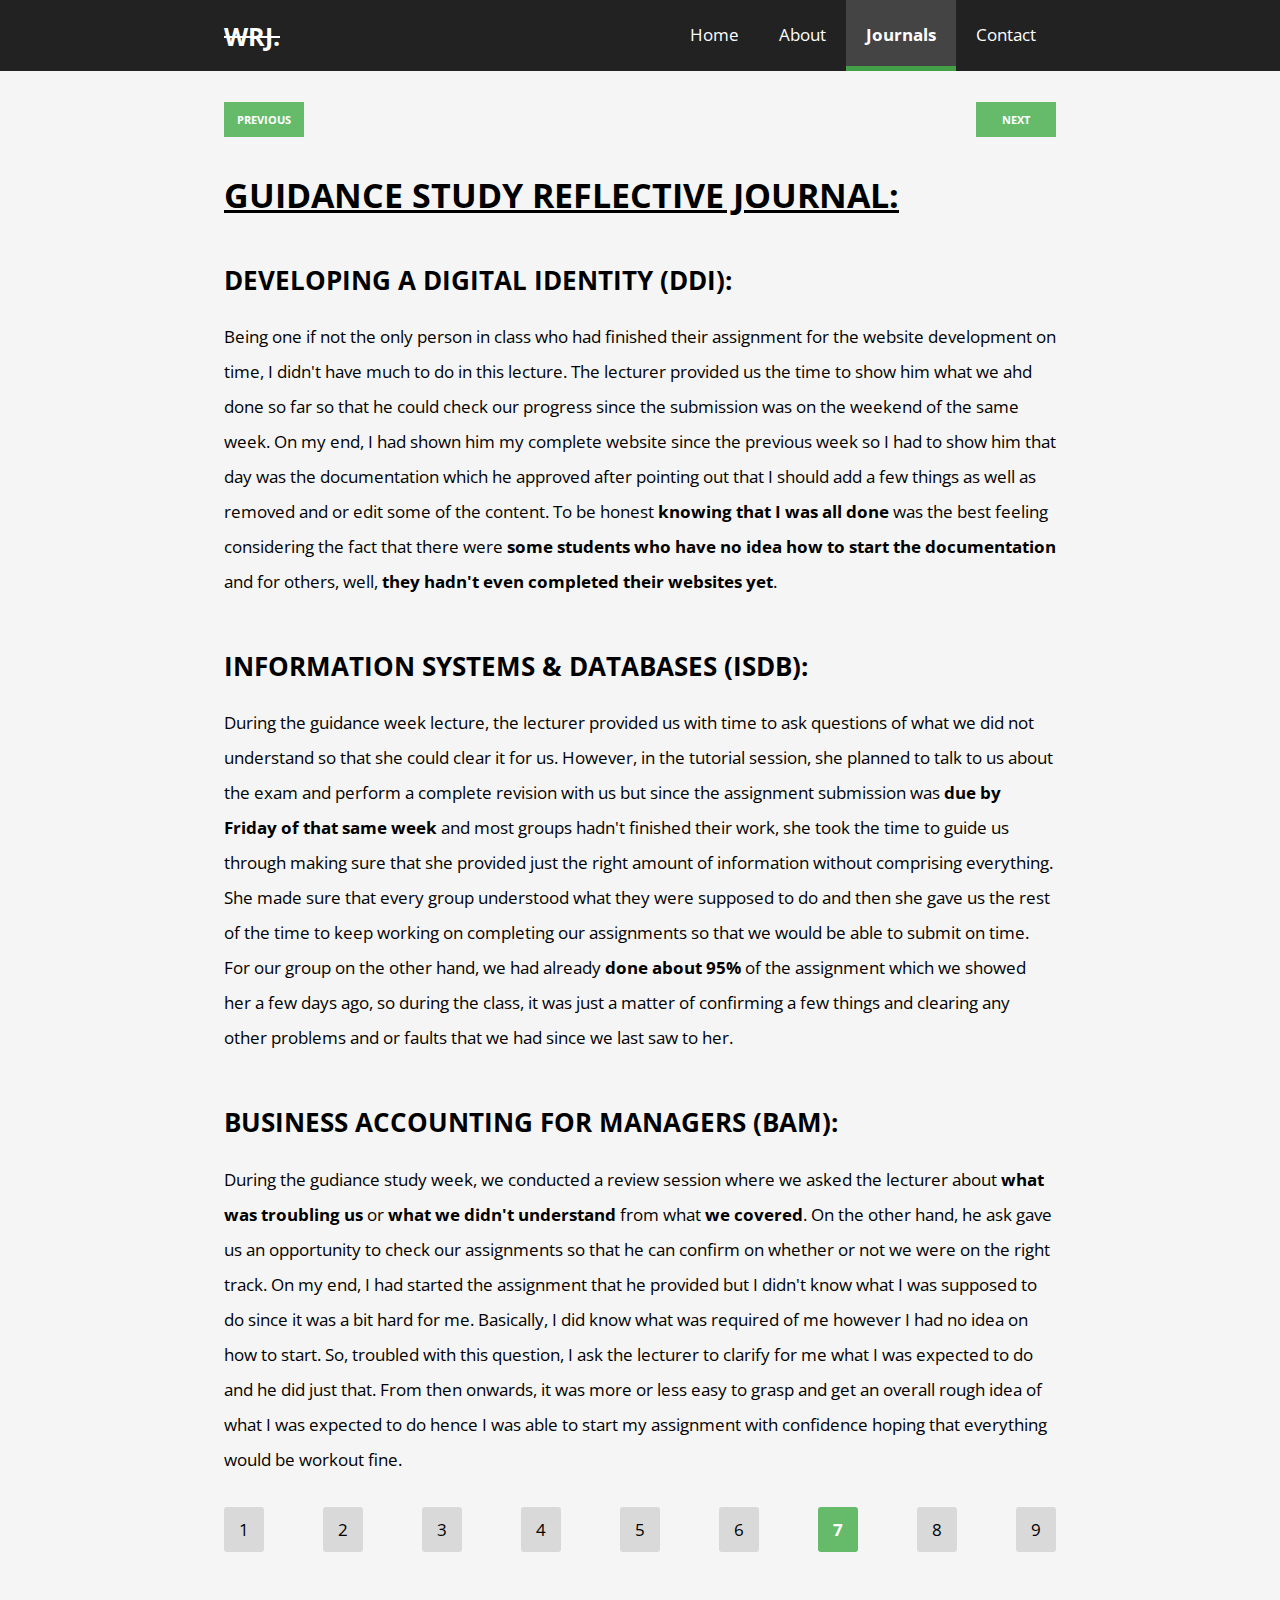
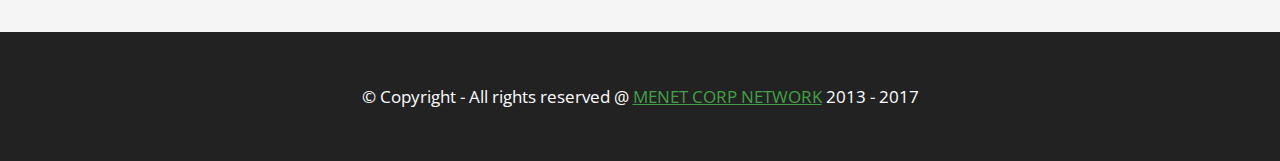
<file: assets/html/journals/guidance.html>
<!-- This website is the property of MENET CORP NETWORK EST. 2013. Use of any code and or ideas from here are subject to COPYRIGHT VIOLATION if not authorised by the author of the website.  -->

<!-- PLEASE DO MAKE SURE TO SEEK THE AUTHOR'S PERMISSION BEFORE COPYING ANY CODE OR ELSE YOU WILL BE VIOLATING THE COPYRIGHT RULES AND REGULATIONS OF MENET CORP NETWORK. (MCN) 2013 - 2017 -->

<!-- Copyright - All rights reserved @MENET CORP NETWORK 2013 - 2017 -->

<!DOCTYPE HTML>
<html lang="en">
    <head>
        
        <title>WEEKLY REFLECTIVE JOURNAL - Entry 7</title>
        
        <!-- META TAGS FOR THE AUTHOR AND DESCRIPTION OF THE WEBSITE -->
        <meta name="author" content="Mrisho Abeid Omary">
        <meta name="keywords" content="Weekly, Reflective, Journal, WRJ, Mrisho, Abeid, Omary, MAO">
        <meta name="description" content="Weekly refelective journals for Developing a Digital Identity, Information Systems and Databases &amp; Business Accounting for Managers.">
        
        <!-- META TAGS FOR RESPONSIVE WEBSITE -->
        <meta name="viewport" content="width=device-width, initial-scale=1">
        <meta http-equiv="X-UA-Compatible" content="IE=edge,chrome=1">
        
        <!-- GOOGLE'S VERIFICATION CODE -->
        <meta name="google-site-verification" content="i4UCkQdjZHFj5_XNjJ3LoXSW4u-F-Nb7RjcLYgggNTY" />
        
        <!-- META TAGS TO CREATE A FACEBOOK CARD -->
        <meta property="og:title" content="WEEKLY REFLECTIVE JOURNAL BY Mrisho Abeid Omary"/>
        <meta property="og:type" content="article"/>
        <meta property="og:url" content="https://soc.uwl.ac.uk/~21326567/reflective_pages/index.html"/>
        <meta property="og:description" content="Weekly refelective journals for Developing a Digital Identity, Information Systems and Databases &amp; Business Accounting for Managers."/>
        <meta property="og:site_name" content="WEEKLY REFLECTIVE JOURNAL"/>         
        <meta property="og:image" content="../../img/entry.jpg"/>
        
        <!-- META TAGS TO CREATE A TWITTER CARD -->
        <meta name="twitter:card" content="summary_large_image">
        <meta name="twitter:site" content="@mrisho_lg_abeid">
        <meta name="twitter:title" content="WEEKLY REFLECTIVE JOURNAL BY Mrisho Abeid Omary">
        <meta name="twitter:description" content="Weekly refelective journals for Developing a Digital Identity, Information Systems and Databases &amp; Business Accounting for Managers.">
        <meta name="twitter:creator" content="@mrisho_lg_abeid">
        <meta name="twitter:image:src" content="../../img/entry.jpg">
        
        <!-- MAIN STYLESHEETS AND FAVICON LOGO -->
        <link rel="stylesheet" type="text/css" href="../../css/main.css">
        <link rel="stylesheet" type="text/css" href="../../css/style.css">
        <link rel="icon" type="image/png" href="../../img/favicon.PNG">
        
        <!-- FONT AWESOME FROM BOOTSTRAP CDN -->
        <link href="https://maxcdn.bootstrapcdn.com/font-awesome/4.7.0/css/font-awesome.min.css" rel="stylesheet" integrity="sha384-wvfXpqpZZVQGK6TAh5PVlGOfQNHSoD2xbE+QkPxCAFlNEevoEH3Sl0sibVcOQVnN" crossorigin="anonymous">
        
        <!-- JQUERY LIBRARY FROM GOOGLE APIS -->
        <script src="https://ajax.googleapis.com/ajax/libs/jquery/2.2.4/jquery.min.js"></script>

    </head>
    
    <body>
        
        <!-- **************************** HEADER SECTION BEGINS HERE ******************************** -->
        <header>
            
            <nav>
                
                <!-- COMPANY LOGO -->
                <a href="../../../index.html" class="company-logo-large alignment hide-small">WRJ.</a>
                
                <!-- MAIN NAVIGATION -->
                <ul>
                    <li><a href="../contact.html" class="nav-item">Contact</a></li>
                    <li><a href="#" class="nav-item trigger active">Journals</a>
                        <ul id="normal">
                            <li><a href="week1.html" class="trigger_item">Week 1</a></li>
                            <li><a href="week2.html" class="trigger_item">Week 2</a></li>
                            <li><a href="week3.html" class="trigger_item">Week 3</a></li>
                            <li><a href="week4.html" class="trigger_item">Week 4</a></li>
                            <li><a href="week5.html" class="trigger_item">Week 5</a></li>
                            <li><a href="week6.html" class="trigger_item">Week 6</a></li>
                            <li><a href="#" class="trigger_item active_trigger">Guidance</a></li>
                            <li><a href="outcome.html" class="trigger_item">Outcome</a></li>
                            <li><a href="assessment.html" class="trigger_item">Assessment</a></li>
                            <li><a href="library.html" class="trigger_item">Javascript</a></li>
                        </ul>
                    </li>
                    <li><a href="../about.html" class="nav-item">About</a></li>
                    <li><a href="../../../index.html" class="nav-item">Home</a></li>
                </ul>
                
                <!-- MOBILE NAVIGATION -->
                <div class="mobile-nav group">
                    <div class="logo group">
                        <a href="../../../index.html" class="company-logo">WRJ.</a>
                        
                        <i class="fa fa-bars" id="hide"></i>
                        <i class="fa fa-bars" id="show"></i>
                    </div>
                    
                    <div class="menu group" id="content">
                        <div class="menu-items group">
                            <ul>
                                <li><a href="../contact.html">Contact</a></li>
                                <li><a href="#" class="active">Journals</a>
                                    <ul id="normal">
                                        <li><a href="week1.html" class="trigger_item">Week 1</a></li>
                                        <li><a href="week2.html" class="trigger_item">Week 2</a></li>
                                        <li><a href="week3.html" class="trigger_item">Week 3</a></li>
                                        <li><a href="week4.html" class="trigger_item">Week 4</a></li>
                                        <li><a href="week5.html" class="trigger_item">Week 5</a></li>
                                        <li><a href="week6.html" class="trigger_item">Week 6</a></li>
                                        <li><a href="#" class="trigger_item active_trigger">Guidance</a></li>
                                        <li><a href="outcome.html" class="trigger_item">Outcome</a></li>
                                        <li><a href="assessment.html" class="trigger_item">Assessment</a></li>
                                        <li><a href="library.html" class="trigger_item">Javascript</a></li>
                                    </ul>
                                </li>
                                <li><a href="../about.html">About</a></li>
                                <li><a href="../../../index.html">Home</a></li>
                            </ul>
                        </div>
                    </div>
                </div>
                
            </nav>
            
        </header>
        
        <!-- **************************** MAIN SECTION BEGINS HERE ******************************** -->
        <main>
            
            <!-- WEEK 7 REFLECTIVE JOURNAL -->
            <div class="main-container">
                
    <!-- ********************** PAGES NAVIGATION BUTTONS ********************** -->
                
                <div class="nav-align">
                    <div class="pages">
                        <div class="btn-nav-pages">
                            <h6 class="page-btn previous"><a href="week6.html">PREVIOUS</a></h6>
                        </div>

                        <div class="btn-nav-pages">
                            <h6 class="page-btn next"><a href="outcome.html">NEXT</a></h6>
                        </div>
                    </div>
                </div>
                
    <!-- ********************** PAGES NAVIGATION BUTTONS ********************** -->
                
                <h1 class="journal-title">GUIDANCE STUDY REFLECTIVE JOURNAL:</h1>
                
                <h2>DEVELOPING A DIGITAL IDENTITY (DDI):</h2>                
                <p>Being one if not the only person in class who had finished their assignment for the website development on time, I didn't have much to do in this lecture. The lecturer provided us the time to show him what we ahd done so far so that he could check our progress since the submission was on the weekend of the same week. On my end, I had shown him my complete website since the previous week so I had to show him that day was the documentation which he approved after pointing out that I should add a few things as well as removed and or edit some of the content. To be honest <strong>knowing that I was all done</strong> was the best feeling considering the fact that there were <strong>some students who have no idea how to start the documentation</strong> and for others, well, <strong>they hadn't even completed their websites yet</strong>.</p>
                
                <h2>INFORMATION SYSTEMS &amp; DATABASES (ISDB):</h2>                
                <p>During the guidance week lecture, the lecturer provided us with time to ask questions of what we did not understand so that she could clear it for us. However, in the tutorial session, she planned to talk to us about the exam and perform a complete revision with us but since the assignment submission was <strong>due by Friday of that same week</strong> and most groups hadn't finished their work, she took the time to guide us through making sure that she provided just the right amount of information without comprising everything. She made sure that every group understood what they were supposed to do and then she gave us the rest of the time to keep working on completing our assignments so that we would be able to submit on time. For our group on the other hand, we had already <strong>done about 95%</strong> of the assignment which we showed her a few days ago, so during the class, it was just a matter of confirming a few things and clearing any other problems and or faults that we had since we last saw to her.</p>
                
                <h2>BUSINESS ACCOUNTING FOR MANAGERS (BAM):</h2>
                <p>During the gudiance study week, we conducted a review session where we asked the lecturer about <strong>what was troubling us</strong> or <strong>what we didn't understand</strong> from what <strong>we covered</strong>. On the other hand, he ask gave us an opportunity to check our assignments so that he can confirm on whether or not we were on the right track. On my end, I had started the assignment that he provided but I didn't know what I was supposed to do since it was a bit hard for me. Basically, I did know what was required of me however I had no idea on how to start. So, troubled with this question, I ask the lecturer to clarify for me what I was expected to do and he did just that. From then onwards, it was more or less easy to grasp and get an overall rough idea of what I was expected to do hence I was able to start my assignment with confidence hoping that everything would be workout fine.</p>
    
                
    <!-- ********************** PAGES NAVIGATION BUTTONS ********************** -->
                
                <div class="bottom-navigation">
                    <a href="week1.html" class="bottom-nav">1</a>
                    <a href="week2.html" class="bottom-nav">2</a>
                    <a href="week3.html" class="bottom-nav">3</a>
                    <a href="week4.html" class="bottom-nav">4</a>
                    <a href="week5.html" class="bottom-nav">5</a>
                    <a href="week6.html" class="bottom-nav">6</a>
                    <a href="#" class="bottom-nav current">7</a>
                    <a href="outcome.html" class="bottom-nav">8</a>
                    <a href="assessment.html" class="bottom-nav">9</a>
                </div>
                
    <!-- ********************** PAGES NAVIGATION BUTTONS ********************** -->
                
            </div>
            
        </main>
        
        <!-- **************************** FOOTER SECTION BEGINS HERE ******************************** -->
        <footer>
            
            <!-- COPYRIGHT STATEMENT -->
            <p>&copy; Copyright - All rights reserved @ <a href="https://soc.uwl.ac.uk/~21326567">MENET CORP NETWORK</a> 2013 - 2017</p>
            
        </footer>
        
        <!-- JAVASCRIPT FILES FOR MENU ICON ACTIVATION -->
        <script type="text/javascript" src="../../js/jquery-ui.js"></script>
        <script type="text/javascript" src="../../js/showhide.js"></script>
        
    </body>
</html>
</file>
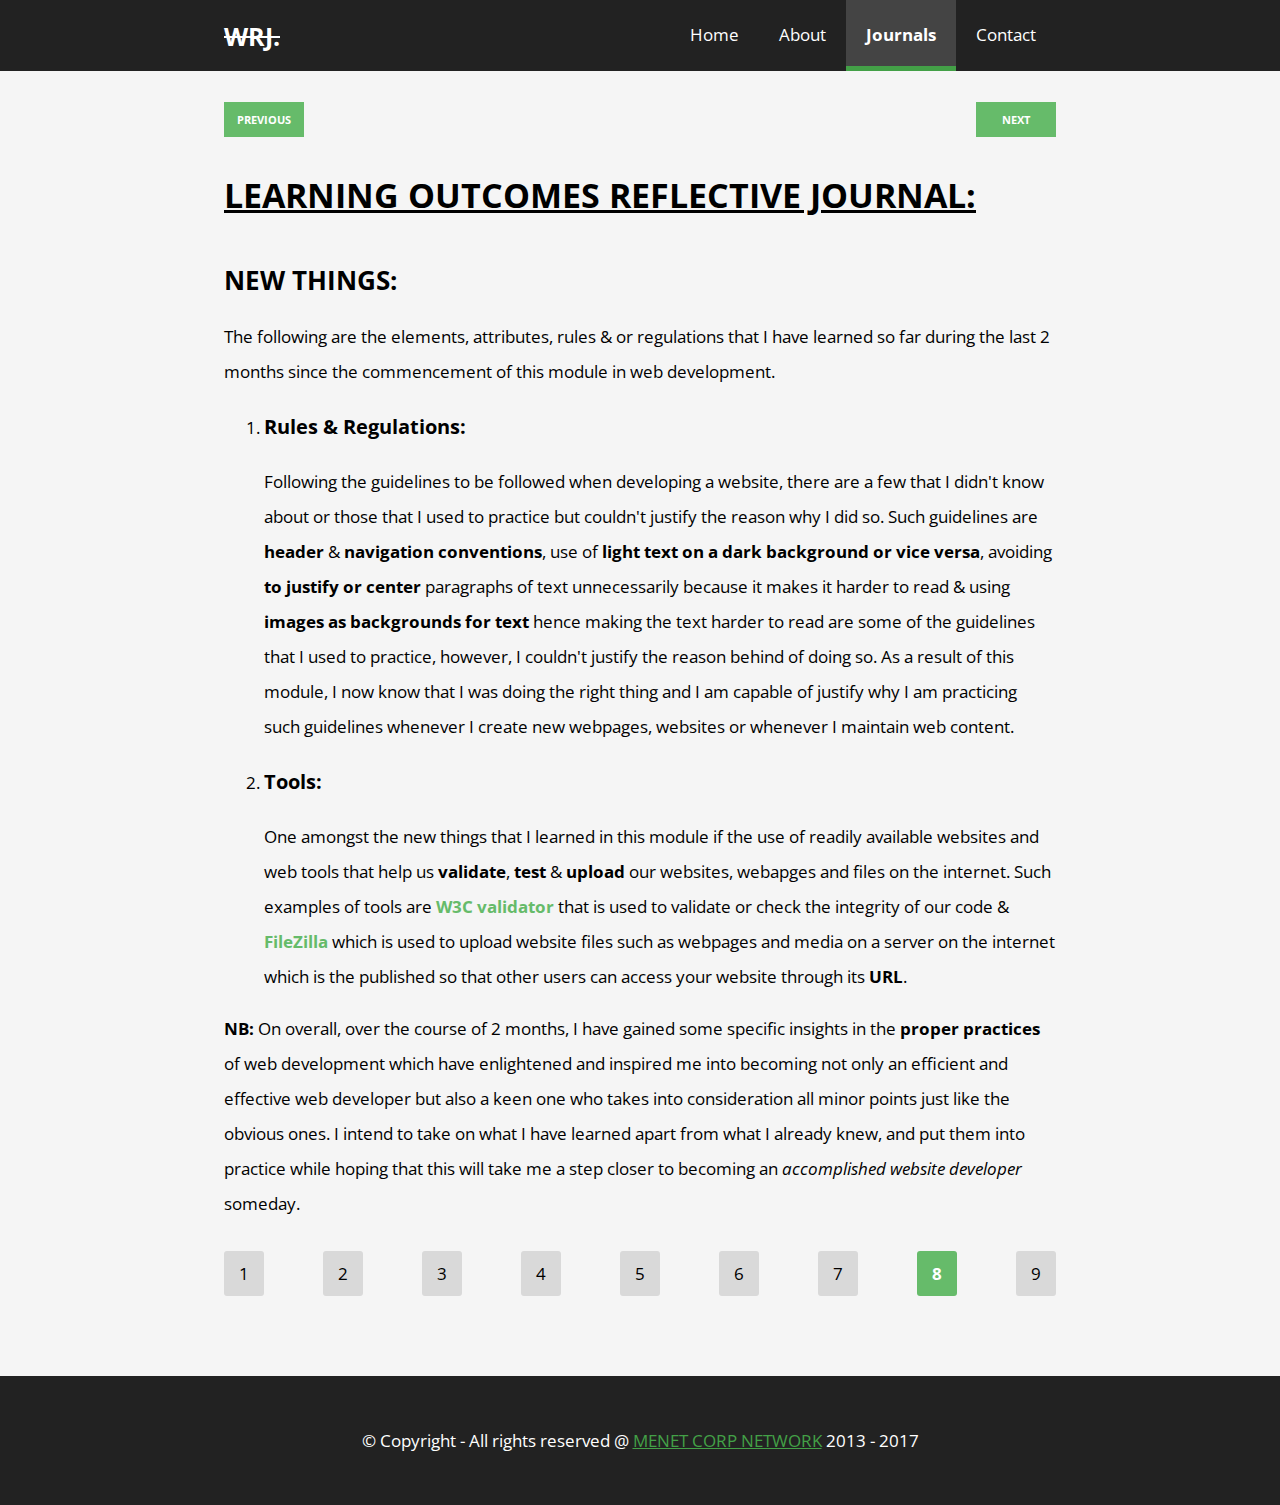
<file: assets/html/journals/outcome.html>
<!-- This website is the property of MENET CORP NETWORK EST. 2013. Use of any code and or ideas from here are subject to COPYRIGHT VIOLATION if not authorised by the author of the website.  -->

<!-- PLEASE DO MAKE SURE TO SEEK THE AUTHOR'S PERMISSION BEFORE COPYING ANY CODE OR ELSE YOU WILL BE VIOLATING THE COPYRIGHT RULES AND REGULATIONS OF MENET CORP NETWORK. (MCN) 2013 - 2017 -->

<!-- Copyright - All rights reserved @MENET CORP NETWORK 2013 - 2017 -->

<!DOCTYPE HTML>
<html lang="en">
    <head>
        
        <title>WEEKLY REFLECTIVE JOURNAL - Outcome</title>
        
        <!-- META TAGS FOR THE AUTHOR AND DESCRIPTION OF THE WEBSITE -->
        <meta name="author" content="Mrisho Abeid Omary">
        <meta name="keywords" content="Weekly, Reflective, Journal, WRJ, Mrisho, Abeid, Omary, MAO">
        <meta name="description" content="Weekly refelective journals for Developing a Digital Identity, Information Systems and Databases &amp; Business Accounting for Managers.">
        
        <!-- META TAGS FOR RESPONSIVE WEBSITE -->
        <meta name="viewport" content="width=device-width, initial-scale=1">
        <meta http-equiv="X-UA-Compatible" content="IE=edge,chrome=1">
        
        <!-- GOOGLE'S VERIFICATION CODE -->
        <meta name="google-site-verification" content="i4UCkQdjZHFj5_XNjJ3LoXSW4u-F-Nb7RjcLYgggNTY" />
        
        <!-- META TAGS TO CREATE A FACEBOOK CARD -->
        <meta property="og:title" content="WEEKLY REFLECTIVE JOURNAL BY Mrisho Abeid Omary"/>
        <meta property="og:type" content="article"/>
        <meta property="og:url" content="https://soc.uwl.ac.uk/~21326567/reflective_pages/index.html"/>
        <meta property="og:description" content="Weekly refelective journals for Developing a Digital Identity, Information Systems and Databases &amp; Business Accounting for Managers."/>
        <meta property="og:site_name" content="WEEKLY REFLECTIVE JOURNAL"/>         
        <meta property="og:image" content="../../img/entry.jpg"/>
        
        <!-- META TAGS TO CREATE A TWITTER CARD -->
        <meta name="twitter:card" content="summary_large_image">
        <meta name="twitter:site" content="@mrisho_lg_abeid">
        <meta name="twitter:title" content="WEEKLY REFLECTIVE JOURNAL BY Mrisho Abeid Omary">
        <meta name="twitter:description" content="Weekly refelective journals for Developing a Digital Identity, Information Systems and Databases &amp; Business Accounting for Managers.">
        <meta name="twitter:creator" content="@mrisho_lg_abeid">
        <meta name="twitter:image:src" content="../../img/entry.jpg">
        
        <!-- MAIN STYLESHEETS AND FAVICON LOGO -->
        <link rel="stylesheet" type="text/css" href="../../css/main.css">
        <link rel="stylesheet" type="text/css" href="../../css/style.css">
        <link rel="icon" type="image/png" href="../../img/favicon.PNG">
        
        <!-- FONT AWESOME FROM BOOTSTRAP CDN -->
        <link href="https://maxcdn.bootstrapcdn.com/font-awesome/4.7.0/css/font-awesome.min.css" rel="stylesheet" integrity="sha384-wvfXpqpZZVQGK6TAh5PVlGOfQNHSoD2xbE+QkPxCAFlNEevoEH3Sl0sibVcOQVnN" crossorigin="anonymous">
        
        <!-- JQUERY LIBRARY FROM GOOGLE APIS -->
        <script src="https://ajax.googleapis.com/ajax/libs/jquery/2.2.4/jquery.min.js"></script>

    </head>
    
    <body>
        
        <!-- **************************** HEADER SECTION BEGINS HERE ******************************** -->
        <header>
            
            <nav>
                
                <!-- COMPANY LOGO -->
                <a href="../../../index.html" class="company-logo-large alignment hide-small">WRJ.</a>
                
                <!-- MAIN NAVIGATION -->
                <ul>
                    <li><a href="../contact.html" class="nav-item">Contact</a></li>
                    <li><a href="#" class="nav-item trigger active">Journals</a>
                        <ul id="normal">
                            <li><a href="week1.html" class="trigger_item">Week 1</a></li>
                            <li><a href="week2.html" class="trigger_item">Week 2</a></li>
                            <li><a href="week3.html" class="trigger_item">Week 3</a></li>
                            <li><a href="week4.html" class="trigger_item">Week 4</a></li>
                            <li><a href="week5.html" class="trigger_item">Week 5</a></li>
                            <li><a href="week6.html" class="trigger_item">Week 6</a></li>
                            <li><a href="guidance.html" class="trigger_item">Guidance</a></li>
                            <li><a href="#" class="trigger_item active_trigger">Outcome</a></li>
                            <li><a href="assessment.html" class="trigger_item">Assessment</a></li>
                            <li><a href="library.html" class="trigger_item">Javascript</a></li>
                        </ul>
                    </li>
                    <li><a href="../about.html" class="nav-item">About</a></li>
                    <li><a href="../../../index.html" class="nav-item">Home</a></li>
                </ul>
                
                <!-- MOBILE NAVIGATION -->
                <div class="mobile-nav group">
                    <div class="logo group">
                        <a href="../../../index.html" class="company-logo">WRJ.</a>
                        
                        <i class="fa fa-bars" id="hide"></i>
                        <i class="fa fa-bars" id="show"></i>
                    </div>
                    
                    <div class="menu group" id="content">
                        <div class="menu-items group">
                            <ul>
                                <li><a href="../contact.html">Contact</a></li>
                                <li><a href="#" class="active">Journals</a>
                                    <ul id="normal">
                                        <li><a href="week1.html" class="trigger_item">Week 1</a></li>
                                        <li><a href="week2.html" class="trigger_item">Week 2</a></li>
                                        <li><a href="week3.html" class="trigger_item">Week 3</a></li>
                                        <li><a href="week4.html" class="trigger_item">Week 4</a></li>
                                        <li><a href="week5.html" class="trigger_item">Week 5</a></li>
                                        <li><a href="week6.html" class="trigger_item">Week 6</a></li>
                                        <li><a href="guidance.html" class="trigger_item">Guidance</a></li>
                                        <li><a href="#" class="trigger_item active_trigger">Outcome</a></li>
                                        <li><a href="assessment.html" class="trigger_item">Assessment</a></li>
                                        <li><a href="library.html" class="trigger_item">Javascript</a></li>
                                    </ul>
                                </li>
                                <li><a href="../about.html">About</a></li>
                                <li><a href="../../../index.html">Home</a></li>
                            </ul>
                        </div>
                    </div>
                </div>
                
            </nav>
            
        </header>
        
        <!-- **************************** MAIN SECTION BEGINS HERE ******************************** -->
        <main>
            
            <!-- WEEK 7 REFLECTIVE JOURNAL -->
            <div class="main-container">
                
    <!-- ********************** PAGES NAVIGATION BUTTONS ********************** -->
                
                <div class="nav-align">
                    <div class="pages">
                        <div class="btn-nav-pages">
                            <h6 class="page-btn previous"><a href="guidance.html">PREVIOUS</a></h6>
                        </div>

                        <div class="btn-nav-pages">
                            <h6 class="page-btn next"><a href="assessment.html">NEXT</a></h6>
                        </div>
                    </div>
                </div>
                
    <!-- ********************** PAGES NAVIGATION BUTTONS ********************** -->
                
                <h1 class="journal-title">LEARNING OUTCOMES REFLECTIVE JOURNAL:</h1>
                
                <h2>NEW THINGS:</h2>
                <p>The following are the elements, attributes, rules &amp; or regulations that I have learned so far during the last 2 months since the commencement of this module in web development.</p>
                
                <ol>
                    <li><h3>Rules &amp; Regulations:</h3></li>
                
                <p>Following the guidelines to be followed when developing a website, there are a few that I didn't know about or those that I used to practice but couldn't justify the reason why I did so. Such guidelines are <strong>header</strong> &amp; <strong>navigation conventions</strong>, use of  <strong>light text on a dark background or vice versa</strong>, avoiding <strong>to justify or center</strong> paragraphs of text unnecessarily because it makes it harder to read &amp; using <strong>images as backgrounds for text</strong> hence making the text harder to read are some of the guidelines that I used to practice, however, I couldn't justify the reason behind of doing so. As a result of this module, I now know that I was doing the right thing and I am capable of justify why I am practicing such guidelines whenever I create new webpages, websites or whenever I maintain web content.</p>
                
               
                    <li><h3>Tools:</h3></li>
                </ol>
                <p class="indent">One amongst the new things that I learned in this module if the use of readily available websites and web tools that help us <strong>validate</strong>, <strong>test</strong> &amp; <strong>upload</strong> our websites, webapges and files on the internet. Such examples of tools are <a href="https://validator.w3.org/" class="other-links">W3C validator</a> that is used to validate or check the integrity of our code &amp; <a href="https://filezilla-project.org/" class="other-links">FileZilla</a> which is used to upload website files such as webpages and media on a server on the internet which is the published so that other users can access your website through its <strong>URL</strong>.</p>
                
                <p><strong>NB:</strong> On overall, over the course of 2 months, I have gained some specific insights in the <strong>proper practices</strong> of web development which have enlightened and inspired me into becoming not only an efficient and effective web developer but also a keen one who takes into consideration all minor points just like the obvious ones. I intend to take on what I have learned apart from what I already knew, and put them into practice while hoping that this will take me a step closer to becoming an <em>accomplished website developer</em> someday.</p>
    
                
    <!-- ********************** PAGES NAVIGATION BUTTONS ********************** -->
                
                <div class="bottom-navigation">
                    <a href="week1.html" class="bottom-nav">1</a>
                    <a href="week2.html" class="bottom-nav">2</a>
                    <a href="week3.html" class="bottom-nav">3</a>
                    <a href="week4.html" class="bottom-nav">4</a>
                    <a href="week5.html" class="bottom-nav">5</a>
                    <a href="week6.html" class="bottom-nav">6</a>
                    <a href="guidance.html" class="bottom-nav">7</a>
                    <a href="#" class="bottom-nav current">8</a>
                    <a href="assessment.html" class="bottom-nav">9</a>
                </div>
                
    <!-- ********************** PAGES NAVIGATION BUTTONS ********************** -->
                
            </div>
            
        </main>
        
        <!-- **************************** FOOTER SECTION BEGINS HERE ******************************** -->
        <footer>
            
            <!-- COPYRIGHT STATEMENT -->
            <p>&copy; Copyright - All rights reserved @ <a href="https://soc.uwl.ac.uk/~21326567">MENET CORP NETWORK</a> 2013 - 2017</p>
            
        </footer>
        
        <!-- JAVASCRIPT FILES FOR MENU ICON ACTIVATION -->
        <script type="text/javascript" src="../../js/jquery-ui.js"></script>
        <script type="text/javascript" src="../../js/showhide.js"></script>
        
    </body>
</html>
</file>
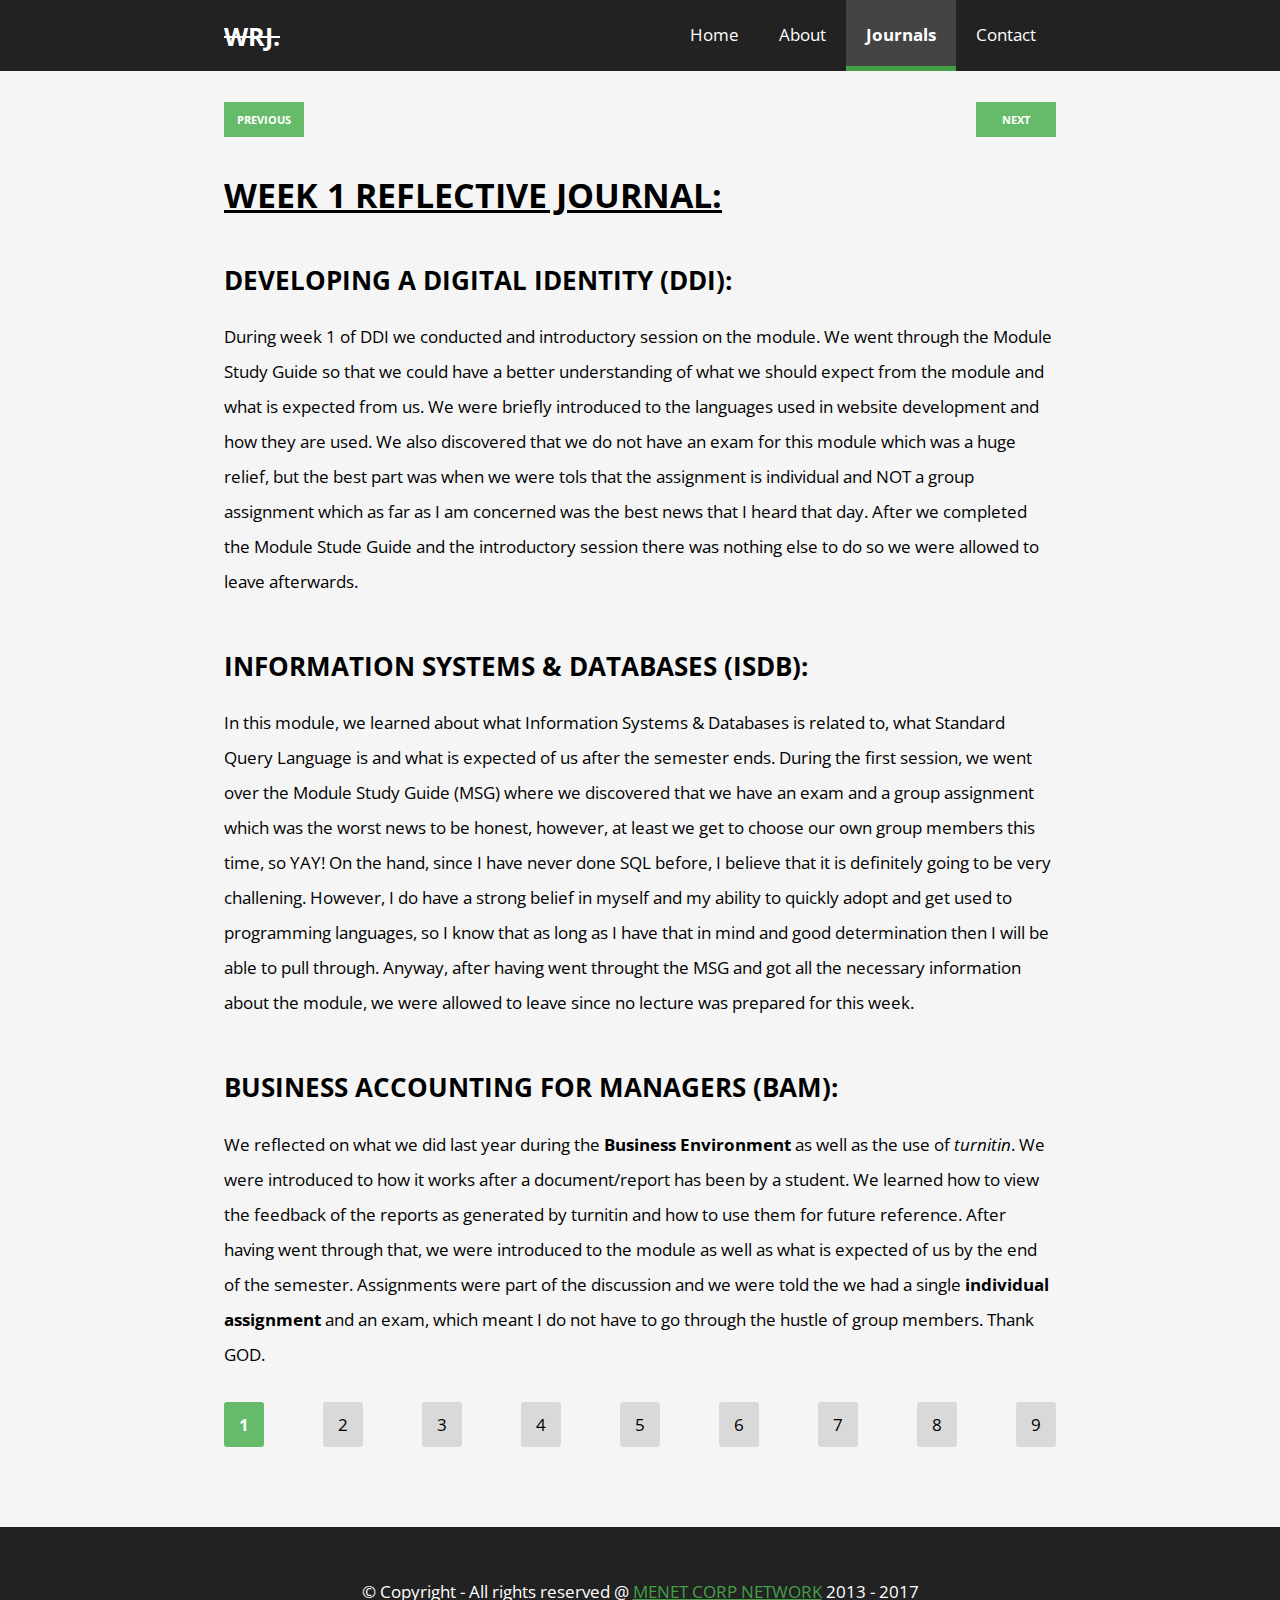
<file: assets/html/journals/week1.html>
<!-- This website is the property of MENET CORP NETWORK EST. 2013. Use of any code and or ideas from here are subject to COPYRIGHT VIOLATION if not authorised by the author of the website.  -->

<!-- PLEASE DO MAKE SURE TO SEEK THE AUTHOR'S PERMISSION BEFORE COPYING ANY CODE OR ELSE YOU WILL BE VIOLATING THE COPYRIGHT RULES AND REGULATIONS OF MENET CORP NETWORK. (MCN) 2013 - 2017 -->

<!-- Copyright - All rights reserved @MENET CORP NETWORK 2013 - 2017 -->

<!DOCTYPE HTML>
<html lang="en">
    <head>
        
        <title>WEEKLY REFLECTIVE JOURNAL - Entry 1</title>
        
        <!-- META TAGS FOR THE AUTHOR AND DESCRIPTION OF THE WEBSITE -->
        <meta name="author" content="Mrisho Abeid Omary">
        <meta name="keywords" content="Weekly, Reflective, Journal, WRJ, Mrisho, Abeid, Omary, MAO">
        <meta name="description" content="Weekly refelective journals for Developing a Digital Identity, Information Systems and Databases &amp; Business Accounting for Managers.">
        
        <!-- META TAGS FOR RESPONSIVE WEBSITE -->
        <meta name="viewport" content="width=device-width, initial-scale=1">
        <meta http-equiv="X-UA-Compatible" content="IE=edge,chrome=1">
        
        <!-- GOOGLE'S VERIFICATION CODE -->
        <meta name="google-site-verification" content="i4UCkQdjZHFj5_XNjJ3LoXSW4u-F-Nb7RjcLYgggNTY" />
        
        <!-- META TAGS TO CREATE A FACEBOOK CARD -->
        <meta property="og:title" content="WEEKLY REFLECTIVE JOURNAL BY Mrisho Abeid Omary"/>
        <meta property="og:type" content="article"/>
        <meta property="og:url" content="https://soc.uwl.ac.uk/~21326567/reflective_pages/index.html"/>
        <meta property="og:description" content="Weekly refelective journals for Developing a Digital Identity, Information Systems and Databases &amp; Business Accounting for Managers."/>
        <meta property="og:site_name" content="WEEKLY REFLECTIVE JOURNAL"/>         
        <meta property="og:image" content="../../img/entry.jpg"/>
        
        <!-- META TAGS TO CREATE A TWITTER CARD -->
        <meta name="twitter:card" content="summary_large_image">
        <meta name="twitter:site" content="@mrisho_lg_abeid">
        <meta name="twitter:title" content="WEEKLY REFLECTIVE JOURNAL BY Mrisho Abeid Omary">
        <meta name="twitter:description" content="Weekly refelective journals for Developing a Digital Identity, Information Systems and Databases &amp; Business Accounting for Managers.">
        <meta name="twitter:creator" content="@mrisho_lg_abeid">
        <meta name="twitter:image:src" content="../../img/entry.jpg">
        
        <!-- MAIN STYLESHEETS AND FAVICON LOGO -->
        <link rel="stylesheet" type="text/css" href="../../css/main.css">
        <link rel="stylesheet" type="text/css" href="../../css/style.css">
        <link rel="icon" type="image/png" href="../../img/favicon.PNG">
        
        <!-- FONT AWESOME FROM BOOTSTRAP CDN -->
        <link href="https://maxcdn.bootstrapcdn.com/font-awesome/4.7.0/css/font-awesome.min.css" rel="stylesheet" integrity="sha384-wvfXpqpZZVQGK6TAh5PVlGOfQNHSoD2xbE+QkPxCAFlNEevoEH3Sl0sibVcOQVnN" crossorigin="anonymous">
        
        <!-- JQUERY LIBRARY FROM GOOGLE APIS -->
        <script src="https://ajax.googleapis.com/ajax/libs/jquery/2.2.4/jquery.min.js"></script>

    </head>
    
    <body>
        
        <!-- **************************** HEADER SECTION BEGINS HERE ******************************** -->
        <header>
            
            <nav>
                
                <!-- COMPANY LOGO -->
                <a href="../../../index.html" class="company-logo-large hide-small">WRJ.</a>
                
                <!-- MAIN NAVIGATION -->
                <ul>
                    <li><a href="../contact.html" class="nav-item">Contact</a></li>
                    <li><a href="#" class="nav-item trigger active">Journals</a>
                        <ul id="normal">
                            <li><a href="#" class="trigger_item active_trigger">Week 1</a></li>
                            <li><a href="week2.html" class="trigger_item">Week 2</a></li>
                            <li><a href="week3.html" class="trigger_item">Week 3</a></li>
                            <li><a href="week4.html" class="trigger_item">Week 4</a></li>
                            <li><a href="week5.html" class="trigger_item">Week 5</a></li>
                            <li><a href="week6.html" class="trigger_item">Week 6</a></li>
                            <li><a href="guidance.html" class="trigger_item">Guidance</a></li>
                            <li><a href="outcome.html" class="trigger_item">Outcome</a></li>
                            <li><a href="assessment.html" class="trigger_item">Assessment</a></li>
                            <li><a href="library.html" class="trigger_item">Javascript</a></li>
                        </ul>
                    </li>
                    <li><a href="../about.html" class="nav-item">About</a></li>
                    <li><a href="../../../index.html" class="nav-item">Home</a></li>
                </ul>
                
                <!-- MOBILE NAVIGATION -->
                <div class="mobile-nav group">
                    <div class="logo group">
                        <a href="../../../index.html" class="company-logo">WRJ.</a>
                        
                        <i class="fa fa-bars" id="hide"></i>
                        <i class="fa fa-bars" id="show"></i>
                    </div>
                    
                    <div class="menu group" id="content">
                        <div class="menu-items group">
                            <ul>
                                <li><a href="../contact.html">Contact</a></li>
                                <li><a href="#" class="active">Journals</a>
                                    <ul id="normal">
                                        <li><a href="#" class="trigger_item active_trigger">Week 1</a></li>
                                        <li><a href="week2.html" class="trigger_item">Week 2</a></li>
                                        <li><a href="week3.html" class="trigger_item">Week 3</a></li>
                                        <li><a href="week4.html" class="trigger_item">Week 4</a></li>
                                        <li><a href="week5.html" class="trigger_item">Week 5</a></li>
                                        <li><a href="week6.html" class="trigger_item">Week 6</a></li>
                                        <li><a href="guidance.html" class="trigger_item">Guidance</a></li>
                                        <li><a href="outcome.html" class="trigger_item">Outcome</a></li>
                                        <li><a href="assessment.html" class="trigger_item">Assessment</a></li>
                                        <li><a href="library.html" class="trigger_item">Javascript</a></li>
                                    </ul>
                                </li>
                                <li><a href="../about.html">About</a></li>
                                <li><a href="../../../index.html">Home</a></li>
                            </ul>
                        </div>
                    </div>  
                </div>
                
            </nav>
            
        </header>
        
        <!-- **************************** MAIN SECTION BEGINS HERE ******************************** -->
        <main>
            
            <!-- WEEK 1 REFLECTIVE JOURNAL -->
            <div class="main-container">
                
    <!-- ********************** PAGES NAVIGATION BUTTONS ********************** -->
                
                <div class="nav-align">
                    <div class="pages">
                        <div class="btn-nav-pages">
                            <h6 class="page-btn previous"><a href="library.html">PREVIOUS</a></h6>
                        </div>

                        <div class="btn-nav-pages">
                            <h6 class="page-btn next"><a href="week2.html">NEXT</a></h6>
                        </div>
                    </div>
                </div>
                
    <!-- ********************** PAGES NAVIGATION BUTTONS ********************** -->
                
                <h1 class="journal-title">WEEK 1 REFLECTIVE JOURNAL:</h1>
                
                <h2>DEVELOPING A DIGITAL IDENTITY (DDI):</h2>                
                <p>During week 1 of DDI we conducted and introductory session on the module. We went through the Module Study Guide so that we could have a better understanding of what we should expect from the module and what is expected from us. We were briefly introduced to the languages used in website development and how they are used. We also discovered that we do not have an exam for this module which was a huge relief, but the best part was when we were tols that the assignment is individual and NOT a group assignment which as far as I am concerned was the best news that I heard that day. After we completed the Module Stude Guide and the introductory session there was nothing else to do so we were allowed to leave afterwards.</p>
                
                <h2>INFORMATION SYSTEMS &amp; DATABASES (ISDB):</h2>                
                <p>In this module, we learned about what Information Systems &amp; Databases is related to, what Standard Query Language is and what is expected of us after the semester ends. During the first session, we went over the Module Study Guide (MSG) where we discovered that we have an exam and a group assignment which was the worst news to be honest, however, at least we get to choose our own group members this time, so YAY! On the hand, since I have never done SQL before, I believe that it is definitely going to be very challening. However, I do have a strong belief in myself and my ability to quickly adopt and get used to programming languages, so I know that as long as I have that in mind and good determination then I will be able to pull through. Anyway, after having went throught the MSG and got all the necessary information about the module, we were allowed to leave since no lecture was prepared for this week.</p>
                
                <h2>BUSINESS ACCOUNTING FOR MANAGERS (BAM):</h2>
                <p>We reflected on what we did last year during the <strong>Business Environment</strong> as well as the use of <em>turnitin</em>. We were introduced to how it works after a document/report has been by a student. We learned how to view the feedback of the reports as generated by turnitin and how to use them for future reference. After having went through that, we were introduced to the module as well as what is expected of us by the end of the semester. Assignments were part of the discussion and we were told the we had a single <strong>individual assignment</strong> and an exam, which meant I do not have to go through the hustle of group members. Thank GOD.</p>
    
                
    <!-- ********************** PAGES NAVIGATION BUTTONS ********************** -->
                
                <div class="bottom-navigation">
                    <a href="#" class="bottom-nav current">1</a>
                    <a href="week2.html" class="bottom-nav">2</a>
                    <a href="week3.html" class="bottom-nav">3</a>
                    <a href="week4.html" class="bottom-nav">4</a>
                    <a href="week5.html" class="bottom-nav">5</a>
                    <a href="week6.html" class="bottom-nav">6</a>
                    <a href="guidance.html" class="bottom-nav">7</a>
                    <a href="outcome.html" class="bottom-nav">8</a>
                    <a href="assessment.html" class="bottom-nav">9</a>
                </div>
                
    <!-- ********************** PAGES NAVIGATION BUTTONS ********************** -->
                
            </div>
            
        </main>
        
        <!-- **************************** FOOTER SECTION BEGINS HERE ******************************** -->
        <footer>
            
            <!-- COPYRIGHT STATEMENT -->
            <p>&copy; Copyright - All rights reserved @ <a href="https://soc.uwl.ac.uk/~21326567">MENET CORP NETWORK</a> 2013 - 2017</p>
            
        </footer>
        
        <!-- JAVASCRIPT FILES FOR MENU ICON ACTIVATION -->
        <script type="text/javascript" src="../../js/jquery-ui.js"></script>
        <script type="text/javascript" src="../../js/showhide.js"></script>
        
    </body>
</html>
</file>
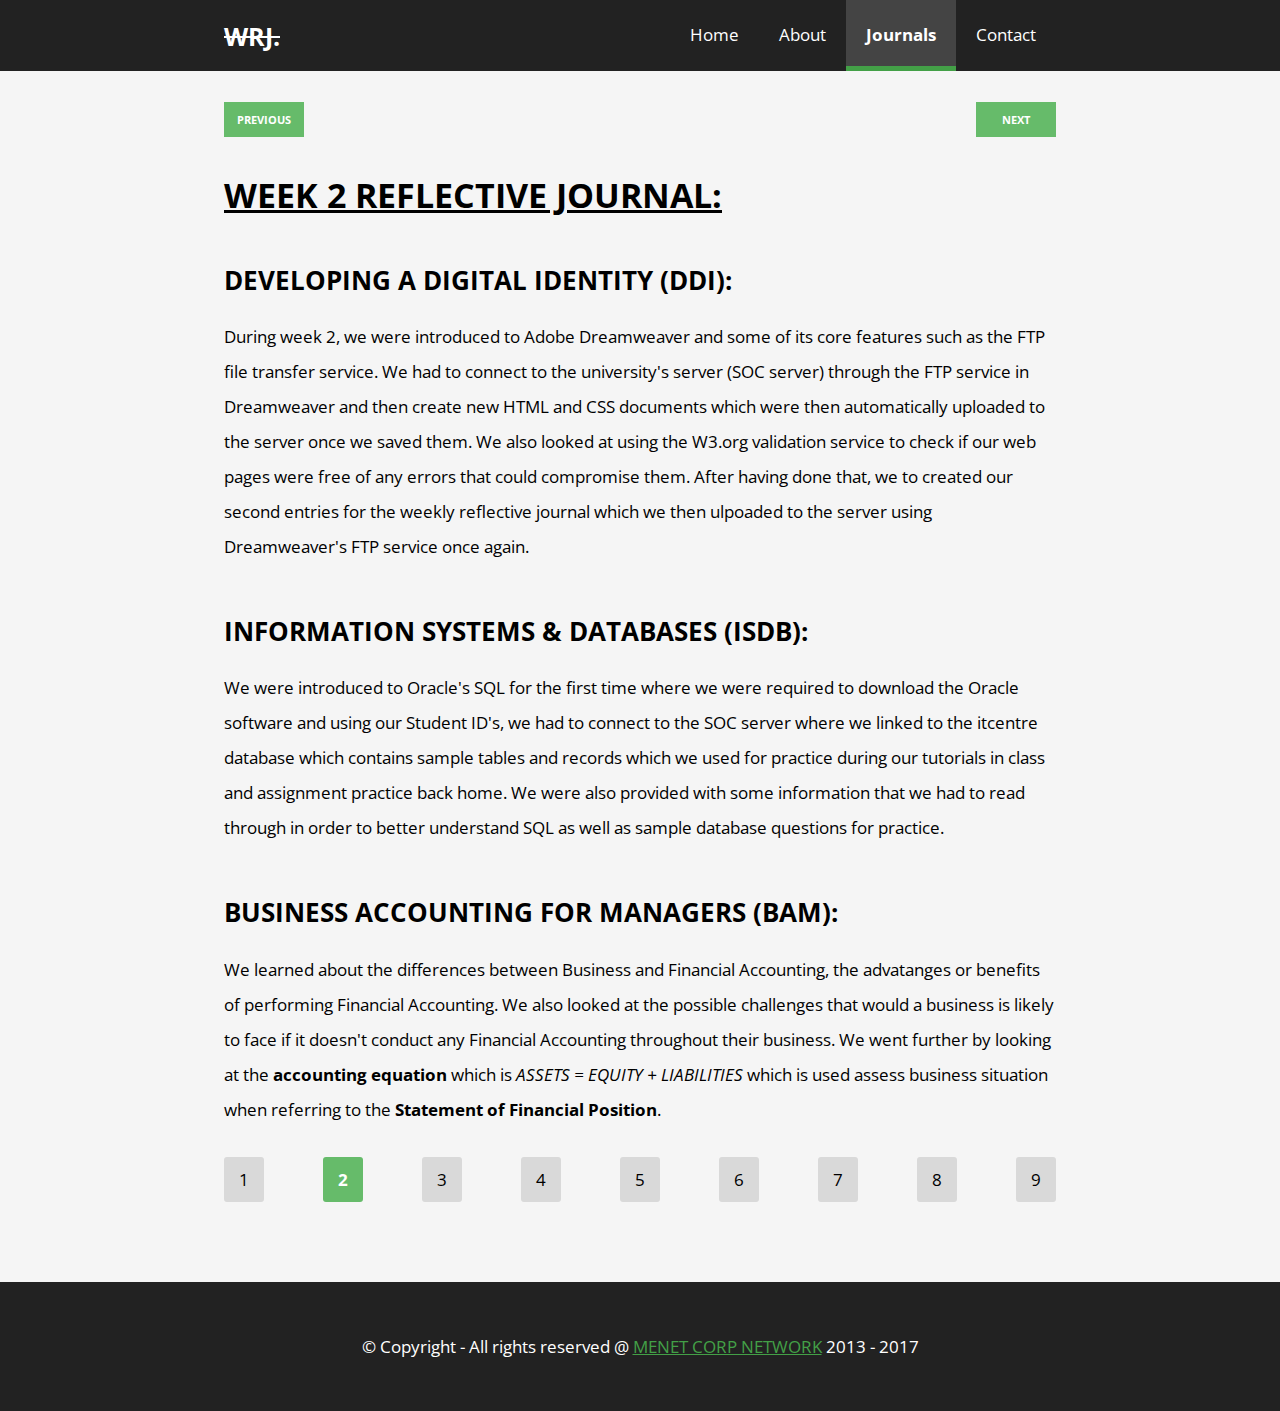
<file: assets/html/journals/week2.html>
<!-- This website is the property of MENET CORP NETWORK EST. 2013. Use of any code and or ideas from here are subject to COPYRIGHT VIOLATION if not authorised by the author of the website.  -->

<!-- PLEASE DO MAKE SURE TO SEEK THE AUTHOR'S PERMISSION BEFORE COPYING ANY CODE OR ELSE YOU WILL BE VIOLATING THE COPYRIGHT RULES AND REGULATIONS OF MENET CORP NETWORK. (MCN) 2013 - 2017 -->

<!-- Copyright - All rights reserved @MENET CORP NETWORK 2013 - 2017 -->

<!DOCTYPE HTML>
<html lang="en">
    <head>
        
        <title>WEEKLY REFLECTIVE JOURNAL - Entry 2</title>
        
        <!-- META TAGS FOR THE AUTHOR AND DESCRIPTION OF THE WEBSITE -->
        <meta name="author" content="Mrisho Abeid Omary">
        <meta name="keywords" content="Weekly, Reflective, Journal, WRJ, Mrisho, Abeid, Omary, MAO">
        <meta name="description" content="Weekly refelective journals for Developing a Digital Identity, Information Systems and Databases &amp; Business Accounting for Managers.">
        
        <!-- META TAGS FOR RESPONSIVE WEBSITE -->
        <meta name="viewport" content="width=device-width, initial-scale=1">
        <meta http-equiv="X-UA-Compatible" content="IE=edge,chrome=1">
        
        <!-- GOOGLE'S VERIFICATION CODE -->
        <meta name="google-site-verification" content="i4UCkQdjZHFj5_XNjJ3LoXSW4u-F-Nb7RjcLYgggNTY" />
        
        <!-- META TAGS TO CREATE A FACEBOOK CARD -->
        <meta property="og:title" content="WEEKLY REFLECTIVE JOURNAL BY Mrisho Abeid Omary"/>
        <meta property="og:type" content="article"/>
        <meta property="og:url" content="https://soc.uwl.ac.uk/~21326567/reflective_pages/index.html"/>
        <meta property="og:description" content="Weekly refelective journals for Developing a Digital Identity, Information Systems and Databases &amp; Business Accounting for Managers."/>
        <meta property="og:site_name" content="WEEKLY REFLECTIVE JOURNAL"/>         
        <meta property="og:image" content="../../img/entry.jpg"/>
        
        <!-- META TAGS TO CREATE A TWITTER CARD -->
        <meta name="twitter:card" content="summary_large_image">
        <meta name="twitter:site" content="@mrisho_lg_abeid">
        <meta name="twitter:title" content="WEEKLY REFLECTIVE JOURNAL BY Mrisho Abeid Omary">
        <meta name="twitter:description" content="Weekly refelective journals for Developing a Digital Identity, Information Systems and Databases &amp; Business Accounting for Managers.">
        <meta name="twitter:creator" content="@mrisho_lg_abeid">
        <meta name="twitter:image:src" content="../../img/entry.jpg">
        
        <!-- MAIN STYLESHEETS AND FAVICON LOGO -->
        <link rel="stylesheet" type="text/css" href="../../css/main.css">
        <link rel="stylesheet" type="text/css" href="../../css/style.css">
        <link rel="icon" type="image/png" href="../../img/favicon.PNG">
        
        <!-- FONT AWESOME FROM BOOTSTRAP CDN -->
        <link href="https://maxcdn.bootstrapcdn.com/font-awesome/4.7.0/css/font-awesome.min.css" rel="stylesheet" integrity="sha384-wvfXpqpZZVQGK6TAh5PVlGOfQNHSoD2xbE+QkPxCAFlNEevoEH3Sl0sibVcOQVnN" crossorigin="anonymous">
        
        <!-- JQUERY LIBRARY FROM GOOGLE APIS -->
        <script src="https://ajax.googleapis.com/ajax/libs/jquery/2.2.4/jquery.min.js"></script>

    </head>
    
    <body>
        
        <!-- **************************** HEADER SECTION BEGINS HERE ******************************** -->
        <header>
            
            <nav>
                
                <!-- COMPANY LOGO -->
                <a href="../../../index.html" class="company-logo-large alignment hide-small">WRJ.</a>
                
                <!-- MAIN NAVIGATION -->
                <ul>
                    <li><a href="../contact.html" class="nav-item">Contact</a></li>
                    <li><a href="#" class="nav-item trigger active">Journals</a>
                        <ul id="normal">
                            <li><a href="week1.html" class="trigger_item">Week 1</a></li>
                            <li><a href="#" class="trigger_item active_trigger">Week 2</a></li>
                            <li><a href="week3.html" class="trigger_item">Week 3</a></li>
                            <li><a href="week4.html" class="trigger_item">Week 4</a></li>
                            <li><a href="week5.html" class="trigger_item">Week 5</a></li>
                            <li><a href="week6.html" class="trigger_item">Week 6</a></li>
                            <li><a href="guidance.html" class="trigger_item">Guidance</a></li>
                            <li><a href="outcome.html" class="trigger_item">Outcome</a></li>
                            <li><a href="assessment.html" class="trigger_item">Assessment</a></li>
                            <li><a href="library.html" class="trigger_item">Javascript</a></li>
                        </ul>
                    </li>
                    <li><a href="../about.html" class="nav-item">About</a></li>
                    <li><a href="../../../index.html" class="nav-item">Home</a></li>
                </ul>
                
                <!-- MOBILE NAVIGATION -->
                <div class="mobile-nav group">
                    <div class="logo group">
                        <a href="../../../index.html" class="company-logo">WRJ.</a>
                        
                        <i class="fa fa-bars" id="hide"></i>
                        <i class="fa fa-bars" id="show"></i>
                    </div>
                    
                    <div class="menu group" id="content">
                        <div class="menu-items group">
                            <ul>
                                <li><a href="../contact.html">Contact</a></li>
                                <li><a href="#" class="active">Journals</a>
                                    <ul id="normal">
                                        <li><a href="week1.html" class="trigger_item">Week 1</a></li>
                                        <li><a href="#" class="trigger_item active_trigger">Week 2</a></li>
                                        <li><a href="week3.html" class="trigger_item">Week 3</a></li>
                                        <li><a href="week4.html" class="trigger_item">Week 4</a></li>
                                        <li><a href="week5.html" class="trigger_item">Week 5</a></li>
                                        <li><a href="week6.html" class="trigger_item">Week 6</a></li>
                                        <li><a href="guidance.html" class="trigger_item">Guidance</a></li>
                                        <li><a href="outcome.html" class="trigger_item">Outcome</a></li>
                                        <li><a href="assessment.html" class="trigger_item">Assessment</a></li>
                                        <li><a href="library.html" class="trigger_item">Javascript</a></li>
                                    </ul>
                                </li>
                                <li><a href="../about.html">About</a></li>
                                <li><a href="../../../index.html">Home</a></li>
                            </ul>
                        </div>
                    </div>
                </div>
                
            </nav>
            
        </header>
        
        <!-- **************************** MAIN SECTION BEGINS HERE ******************************** -->
        <main>
            
            <!-- WEEK 2 REFLECTIVE JOURNAL -->
            <div class="main-container">
                
    <!-- ********************** PAGES NAVIGATION BUTTONS ********************** -->
                
                <div class="nav-align">
                    <div class="pages">
                        <div class="btn-nav-pages">
                            <h6 class="page-btn previous"><a href="week1.html">PREVIOUS</a></h6>
                        </div>

                        <div class="btn-nav-pages">
                            <h6 class="page-btn next"><a href="week3.html">NEXT</a></h6>
                        </div>
                    </div>
                </div>
                
    <!-- ********************** PAGES NAVIGATION BUTTONS ********************** -->
                
                <h1 class="journal-title">WEEK 2 REFLECTIVE JOURNAL:</h1>
                
                <h2>DEVELOPING A DIGITAL IDENTITY (DDI):</h2>                
                <p>During week 2, we were introduced to Adobe Dreamweaver and some of its core features such as the FTP file transfer service. We had to connect to the university's server (SOC server) through the FTP service in Dreamweaver and then create new HTML and CSS documents which were then automatically uploaded to the server once we saved them. We also looked at using the W3.org validation service to check if our web pages were free of any errors that could compromise them. After having done that, we to created our second entries for the weekly reflective journal which we then ulpoaded to the server using Dreamweaver's FTP service once again.</p>
                
                <h2>INFORMATION SYSTEMS &amp; DATABASES (ISDB):</h2>                
                <p>We were introduced to Oracle's SQL for the first time where we were required to download the Oracle software and using our Student ID's, we had to connect to the SOC server where we linked to the itcentre database which contains sample tables and records which we used for practice during our tutorials in class and assignment practice back home. We were also provided with some information that we had to read through in order to better understand SQL as well as sample database questions for practice.</p>
                
                <h2>BUSINESS ACCOUNTING FOR MANAGERS (BAM):</h2>
                <p>We learned about the differences between Business and Financial Accounting, the advatanges or benefits of performing Financial Accounting. We also looked at the possible challenges that would a business is likely to face if it doesn't conduct any Financial Accounting throughout their business. We went further by looking at the <strong>accounting equation</strong> which is <em>ASSETS = EQUITY + LIABILITIES</em> which is used assess business situation when referring to the <b>Statement of Financial Position</b>.</p>
    
                
    <!-- ********************** PAGES NAVIGATION BUTTONS ********************** -->
                
                <div class="bottom-navigation">
                    <a href="week1.html" class="bottom-nav">1</a>
                    <a href="#" class="bottom-nav current">2</a>
                    <a href="week3.html" class="bottom-nav">3</a>
                    <a href="week4.html" class="bottom-nav">4</a>
                    <a href="week5.html" class="bottom-nav">5</a>
                    <a href="week6.html" class="bottom-nav">6</a>
                    <a href="guidance.html" class="bottom-nav">7</a>
                    <a href="outcome.html" class="bottom-nav">8</a>
                    <a href="assessment.html" class="bottom-nav">9</a>
                </div>
                
    <!-- ********************** PAGES NAVIGATION BUTTONS ********************** -->
                
            </div>
            
        </main>
        
        <!-- **************************** FOOTER SECTION BEGINS HERE ******************************** -->
        <footer>
            
            <!-- COPYRIGHT STATEMENT -->
            <p>&copy; Copyright - All rights reserved @ <a href="https://soc.uwl.ac.uk/~21326567">MENET CORP NETWORK</a> 2013 - 2017</p>
            
        </footer>
        
        <!-- JAVASCRIPT FILES FOR MENU ICON ACTIVATION -->
        <script type="text/javascript" src="../../js/jquery-ui.js"></script>
        <script type="text/javascript" src="../../js/showhide.js"></script>
        
    </body>
</html>
</file>
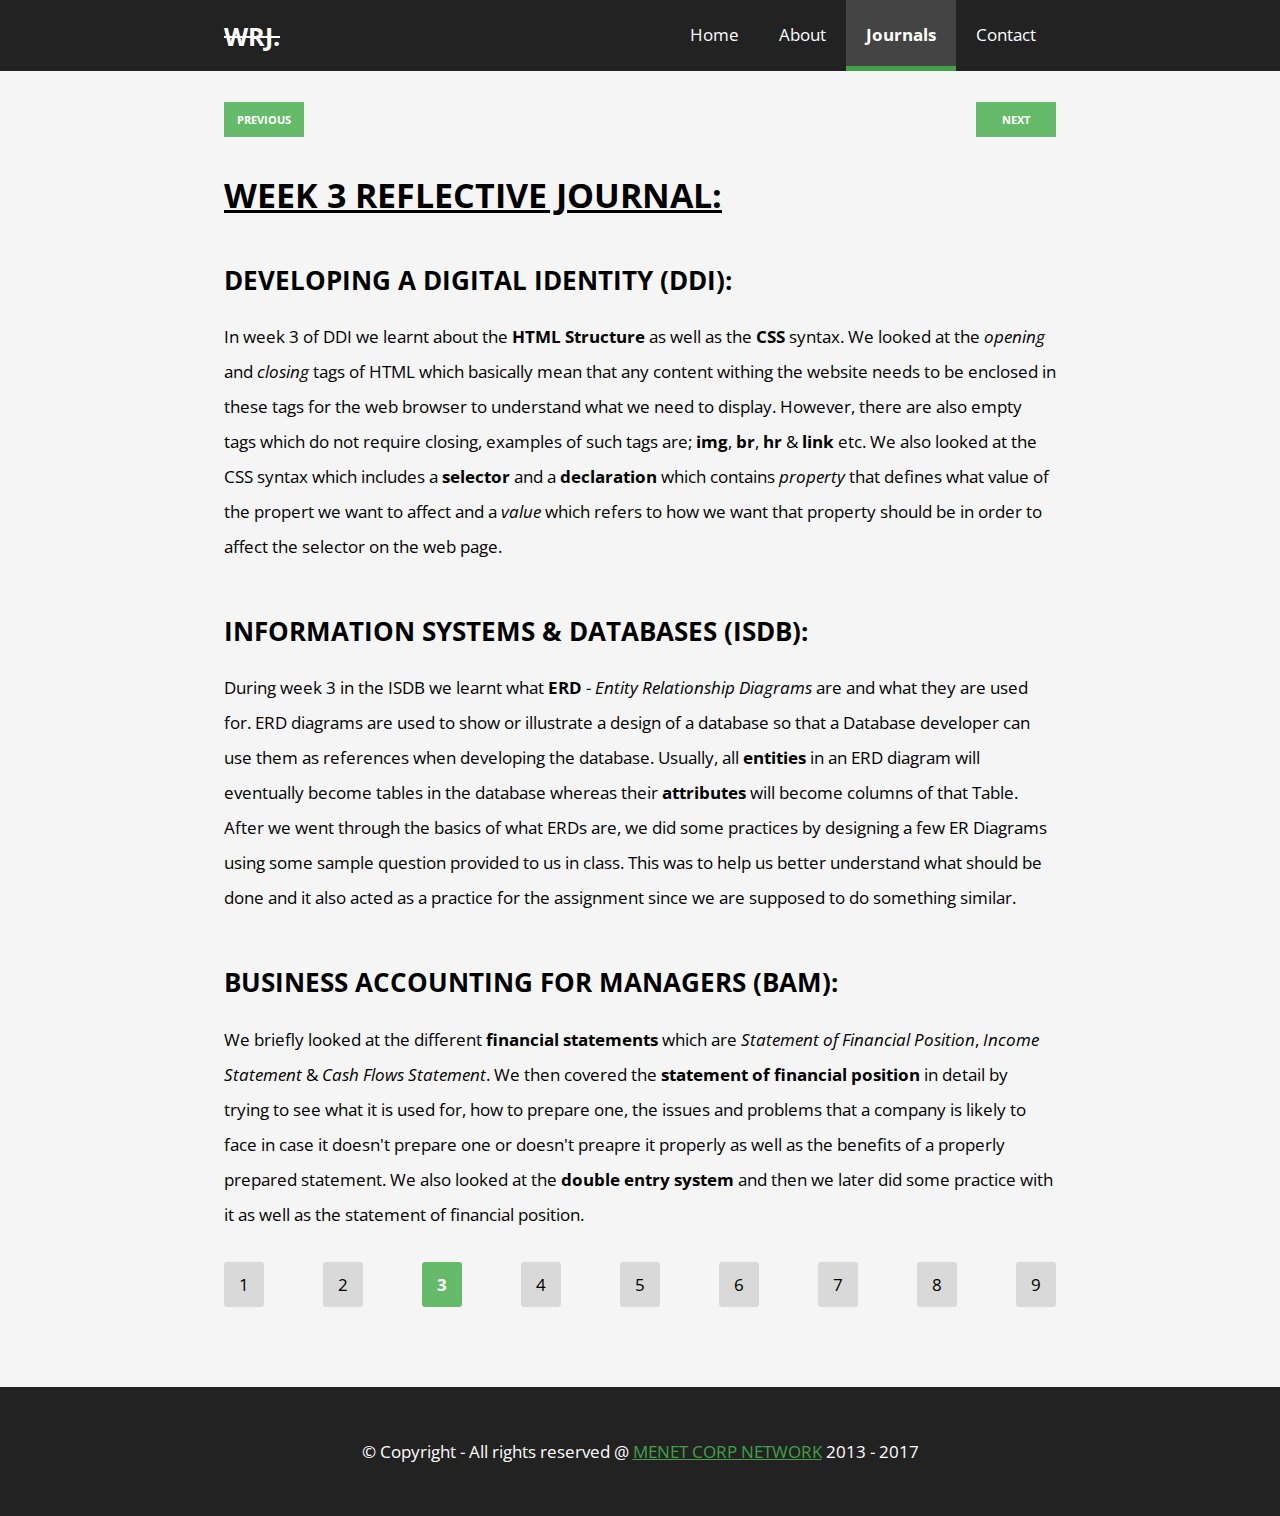
<file: assets/html/journals/week3.html>
<!-- This website is the property of MENET CORP NETWORK EST. 2013. Use of any code and or ideas from here are subject to COPYRIGHT VIOLATION if not authorised by the author of the website.  -->

<!-- PLEASE DO MAKE SURE TO SEEK THE AUTHOR'S PERMISSION BEFORE COPYING ANY CODE OR ELSE YOU WILL BE VIOLATING THE COPYRIGHT RULES AND REGULATIONS OF MENET CORP NETWORK. (MCN) 2013 - 2017 -->

<!-- Copyright - All rights reserved @MENET CORP NETWORK 2013 - 2017 -->

<!DOCTYPE HTML>
<html lang="en">
    <head>
        
        <title>WEEKLY REFLECTIVE JOURNAL - Entry 3</title>
        
        <!-- META TAGS FOR THE AUTHOR AND DESCRIPTION OF THE WEBSITE -->
        <meta name="author" content="Mrisho Abeid Omary">
        <meta name="keywords" content="Weekly, Reflective, Journal, WRJ, Mrisho, Abeid, Omary, MAO">
        <meta name="description" content="Weekly refelective journals for Developing a Digital Identity, Information Systems and Databases &amp; Business Accounting for Managers.">
        
        <!-- META TAGS FOR RESPONSIVE WEBSITE -->
        <meta name="viewport" content="width=device-width, initial-scale=1">
        <meta http-equiv="X-UA-Compatible" content="IE=edge,chrome=1">
        
        <!-- GOOGLE'S VERIFICATION CODE -->
        <meta name="google-site-verification" content="i4UCkQdjZHFj5_XNjJ3LoXSW4u-F-Nb7RjcLYgggNTY" />
        
        <!-- META TAGS TO CREATE A FACEBOOK CARD -->
        <meta property="og:title" content="WEEKLY REFLECTIVE JOURNAL BY Mrisho Abeid Omary"/>
        <meta property="og:type" content="article"/>
        <meta property="og:url" content="https://soc.uwl.ac.uk/~21326567/reflective_pages/index.html"/>
        <meta property="og:description" content="Weekly refelective journals for Developing a Digital Identity, Information Systems and Databases &amp; Business Accounting for Managers."/>
        <meta property="og:site_name" content="WEEKLY REFLECTIVE JOURNAL"/>         
        <meta property="og:image" content="../../img/entry.jpg"/>
        
        <!-- META TAGS TO CREATE A TWITTER CARD -->
        <meta name="twitter:card" content="summary_large_image">
        <meta name="twitter:site" content="@mrisho_lg_abeid">
        <meta name="twitter:title" content="WEEKLY REFLECTIVE JOURNAL BY Mrisho Abeid Omary">
        <meta name="twitter:description" content="Weekly refelective journals for Developing a Digital Identity, Information Systems and Databases &amp; Business Accounting for Managers.">
        <meta name="twitter:creator" content="@mrisho_lg_abeid">
        <meta name="twitter:image:src" content="../../img/entry.jpg">
        
        <!-- MAIN STYLESHEETS AND FAVICON LOGO -->
        <link rel="stylesheet" type="text/css" href="../../css/main.css">
        <link rel="stylesheet" type="text/css" href="../../css/style.css">
        <link rel="icon" type="image/png" href="../../img/favicon.PNG">
        
        <!-- FONT AWESOME FROM BOOTSTRAP CDN -->
        <link href="https://maxcdn.bootstrapcdn.com/font-awesome/4.7.0/css/font-awesome.min.css" rel="stylesheet" integrity="sha384-wvfXpqpZZVQGK6TAh5PVlGOfQNHSoD2xbE+QkPxCAFlNEevoEH3Sl0sibVcOQVnN" crossorigin="anonymous">
        
        <!-- JQUERY LIBRARY FROM GOOGLE APIS -->
        <script src="https://ajax.googleapis.com/ajax/libs/jquery/2.2.4/jquery.min.js"></script>

    </head>
    
    <body>
        
        <!-- **************************** HEADER SECTION BEGINS HERE ******************************** -->
        <header>
            
            <nav>
                
                <!-- COMPANY LOGO -->
                <a href="../../../index.html" class="company-logo-large alignment hide-small">WRJ.</a>
                
                <!-- MAIN NAVIGATION -->
                <ul>
                    <li><a href="../contact.html" class="nav-item">Contact</a></li>
                    <li><a href="#" class="nav-item trigger active">Journals</a>
                        <ul id="normal">
                            <li><a href="week1.html" class="trigger_item">Week 1</a></li>
                            <li><a href="week2.html" class="trigger_item">Week 2</a></li>
                            <li><a href="#" class="trigger_item active_trigger">Week 3</a></li>
                            <li><a href="week4.html" class="trigger_item">Week 4</a></li>
                            <li><a href="week5.html" class="trigger_item">Week 5</a></li>
                            <li><a href="week6.html" class="trigger_item">Week 6</a></li>
                            <li><a href="guidance.html" class="trigger_item">Guidance</a></li>
                            <li><a href="outcome.html" class="trigger_item">Outcome</a></li>
                            <li><a href="assessment.html" class="trigger_item">Assessment</a></li>
                            <li><a href="library.html" class="trigger_item">Javascript</a></li>
                        </ul>
                    </li>
                    <li><a href="../about.html" class="nav-item">About</a></li>
                    <li><a href="../../../index.html" class="nav-item">Home</a></li>
                </ul>
                
                <!-- MOBILE NAVIGATION -->
                <div class="mobile-nav group">
                    <div class="logo group">
                        <a href="../../../index.html" class="company-logo">WRJ.</a>
                        
                        <i class="fa fa-bars" id="hide"></i>
                        <i class="fa fa-bars" id="show"></i>
                    </div>
                    
                    <div class="menu group" id="content">
                        <div class="menu-items group">
                            <ul>
                                <li><a href="../contact.html">Contact</a></li>
                                <li><a href="#" class="active">Journals</a>
                                    <ul id="normal">
                                        <li><a href="week1.html" class="trigger_item">Week 1</a></li>
                                        <li><a href="week2.html" class="trigger_item">Week 2</a></li>
                                        <li><a href="#" class="trigger_item active_trigger">Week 3</a></li>
                                        <li><a href="week4.html" class="trigger_item">Week 4</a></li>
                                        <li><a href="week5.html" class="trigger_item">Week 5</a></li>
                                        <li><a href="week6.html" class="trigger_item">Week 6</a></li>
                                        <li><a href="guidance.html" class="trigger_item">Guidance</a></li>
                                        <li><a href="outcome.html" class="trigger_item">Outcome</a></li>
                                        <li><a href="assessment.html" class="trigger_item">Assessment</a></li>
                                        <li><a href="library.html" class="trigger_item">Javascript</a></li>
                                    </ul>
                                </li>
                                <li><a href="../about.html">About</a></li>
                                <li><a href="../../../index.html">Home</a></li>
                            </ul>
                        </div>
                    </div>
                </div>
                
            </nav>
            
        </header>
        
        <!-- **************************** MAIN SECTION BEGINS HERE ******************************** -->
        <main>
            
            <!-- WEEK 3 REFLECTIVE JOURNAL -->
            <div class="main-container">
                
    <!-- ********************** PAGES NAVIGATION BUTTONS ********************** -->
                
                <div class="nav-align">
                    <div class="pages">
                        <div class="btn-nav-pages">
                            <h6 class="page-btn previous"><a href="week2.html">PREVIOUS</a></h6>
                        </div>

                        <div class="btn-nav-pages">
                            <h6 class="page-btn next"><a href="week4.html">NEXT</a></h6>
                        </div>
                    </div>
                </div>
                
    <!-- ********************** PAGES NAVIGATION BUTTONS ********************** -->
                
                <h1 class="journal-title">WEEK 3 REFLECTIVE JOURNAL:</h1>
                
                <h2>DEVELOPING A DIGITAL IDENTITY (DDI):</h2>                
                <p>In week 3 of DDI we learnt about the <strong>HTML Structure</strong> as well as the <strong>CSS</strong> syntax. We looked at the <em>opening</em> and <em>closing</em> tags of HTML which basically mean that any content withing the website needs to be enclosed in these tags for the web browser to understand what we need to display. However, there are also empty tags which do not require closing, examples of such tags are; <strong>img</strong>, <strong>br</strong>, <strong>hr</strong> &amp; <strong>link</strong> etc. We also looked at the CSS syntax which includes a <strong>selector</strong> and a <strong>declaration</strong> which contains <em>property</em> that defines what value of the propert we want to affect and a <em>value</em> which refers to how we want that property should be in order to affect the selector on the web page.</p>
                
                <h2>INFORMATION SYSTEMS &amp; DATABASES (ISDB):</h2>                
                <p>During week 3 in the ISDB we learnt what <strong>ERD</strong> - <em>Entity Relationship Diagrams</em> are and what they are used for. ERD diagrams are used to show or illustrate a design of a database so that a Database developer can use them as references when developing the database. Usually, all <strong>entities</strong> in an ERD diagram will eventually become tables in the database whereas their <strong>attributes</strong> will become columns of that Table. After we went through the basics of what ERDs are, we did some practices by designing a few ER Diagrams using some sample question provided to us in class. This was to help us better understand what should be done and it also acted as a practice for the assignment since we are supposed to do something similar.</p>
                
                <h2>BUSINESS ACCOUNTING FOR MANAGERS (BAM):</h2>
                <p>We briefly looked at the different <strong>financial statements</strong> which are <em>Statement of Financial Position</em>, <em>Income Statement</em> &amp; <em>Cash Flows Statement</em>. We then covered the <strong>statement of financial position</strong> in detail by trying to see what it is used for, how to prepare one, the issues and problems that a company is likely to face in case it doesn't prepare one or doesn't preapre it properly as well as the benefits of a properly prepared statement. We also looked at the <strong>double entry system</strong> and then we later did some practice with it as well as the statement of financial position.</p>
    
                
    <!-- ********************** PAGES NAVIGATION BUTTONS ********************** -->
                
                <div class="bottom-navigation">
                    <a href="week1.html" class="bottom-nav">1</a>
                    <a href="week2.html" class="bottom-nav">2</a>
                    <a href="#" class="bottom-nav current">3</a>
                    <a href="week4.html" class="bottom-nav">4</a>
                    <a href="week5.html" class="bottom-nav">5</a>
                    <a href="week6.html" class="bottom-nav">6</a>
                    <a href="guidance.html" class="bottom-nav">7</a>
                    <a href="outcome.html" class="bottom-nav">8</a>
                    <a href="assessment.html" class="bottom-nav">9</a>
                </div>
                
    <!-- ********************** PAGES NAVIGATION BUTTONS ********************** -->
                
            </div>
        </main>
        
        <!-- **************************** FOOTER SECTION BEGINS HERE ******************************** -->
        <footer>
            
            <!-- COPYRIGHT STATEMENT -->
            <p>&copy; Copyright - All rights reserved @ <a href="https://soc.uwl.ac.uk/~21326567">MENET CORP NETWORK</a> 2013 - 2017</p>
            
        </footer>
        
        <!-- JAVASCRIPT FILES FOR MENU ICON ACTIVATION -->
        <script type="text/javascript" src="../../js/jquery-ui.js"></script>
        <script type="text/javascript" src="../../js/showhide.js"></script>
        
    </body>
</html>
</file>
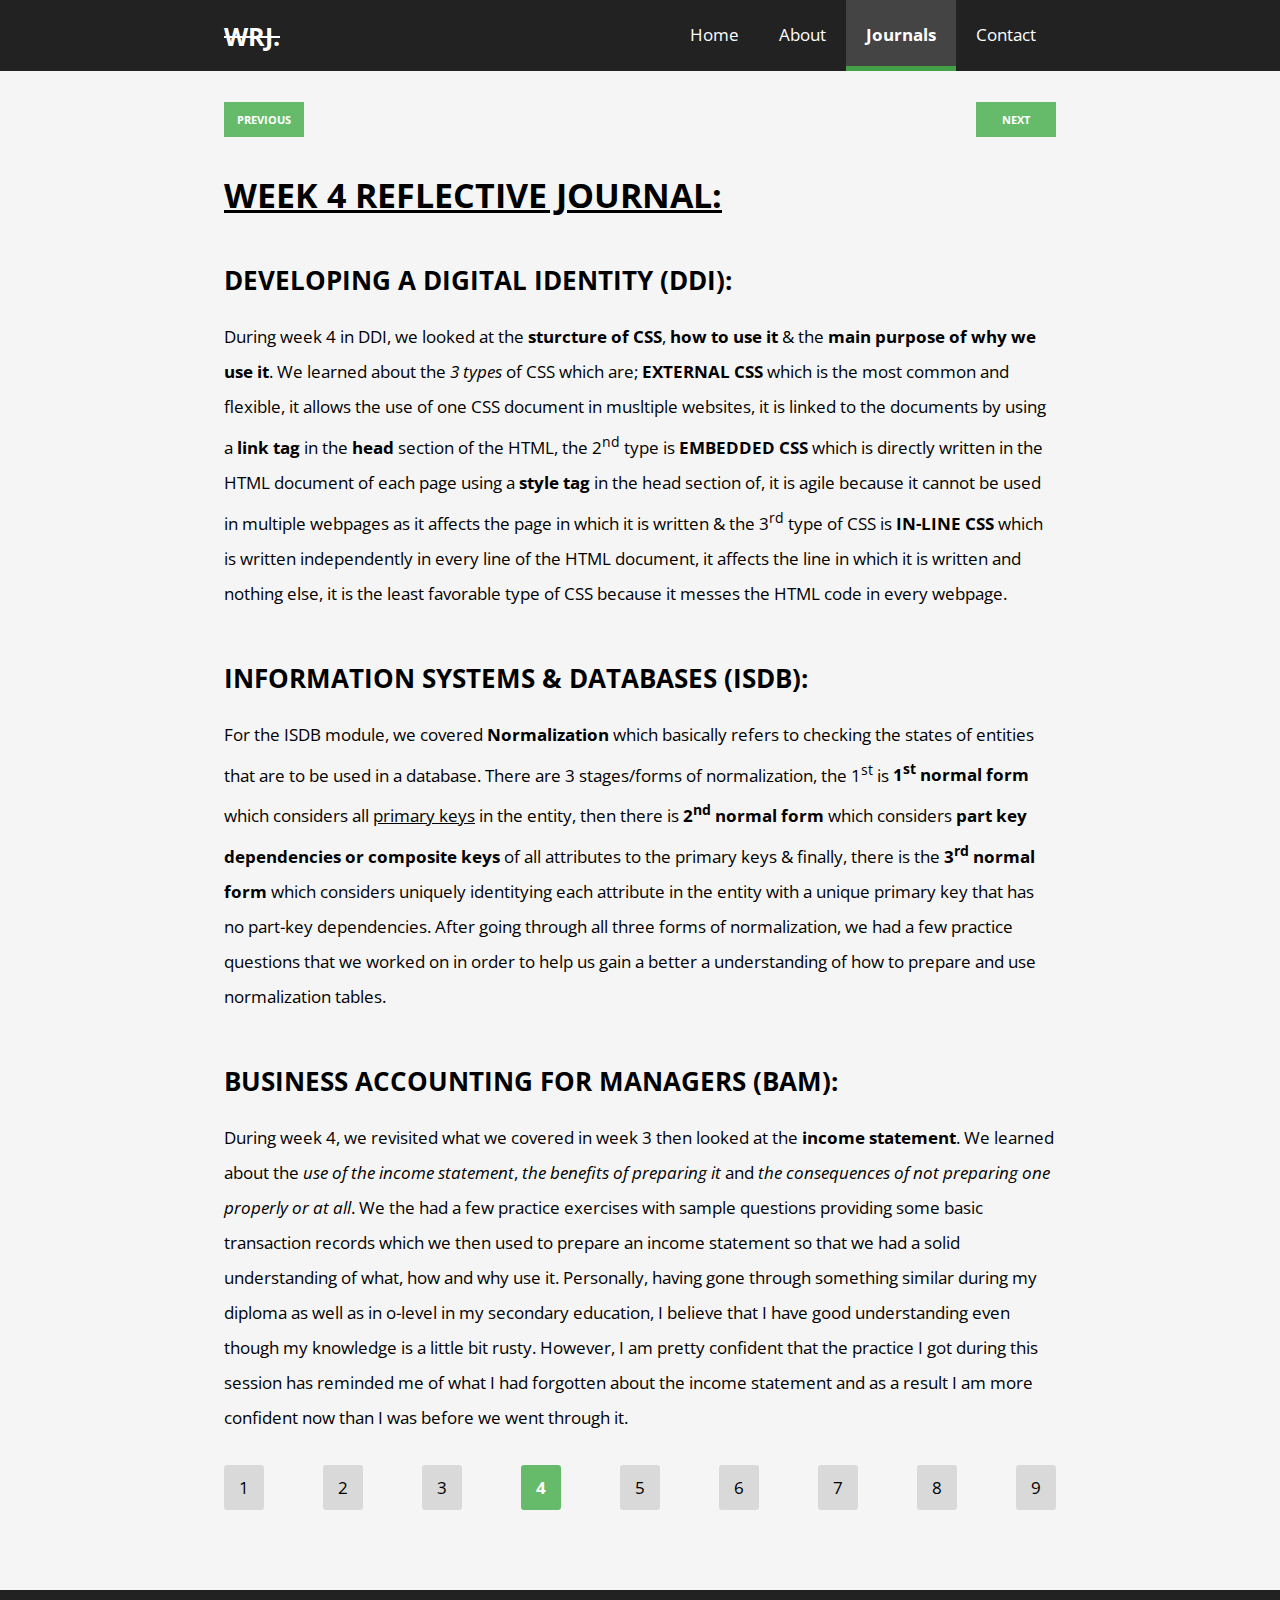
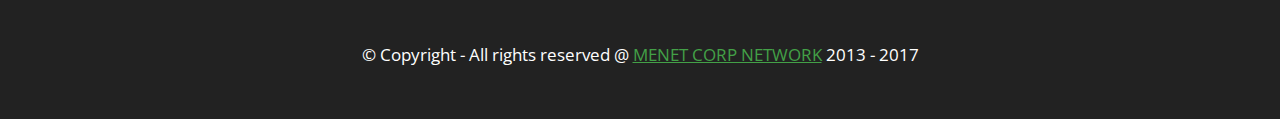
<file: assets/html/journals/week4.html>
<!-- This website is the property of MENET CORP NETWORK EST. 2013. Use of any code and or ideas from here are subject to COPYRIGHT VIOLATION if not authorised by the author of the website.  -->

<!-- PLEASE DO MAKE SURE TO SEEK THE AUTHOR'S PERMISSION BEFORE COPYING ANY CODE OR ELSE YOU WILL BE VIOLATING THE COPYRIGHT RULES AND REGULATIONS OF MENET CORP NETWORK. (MCN) 2013 - 2017 -->

<!-- Copyright - All rights reserved @MENET CORP NETWORK 2013 - 2017 -->

<!DOCTYPE HTML>
<html lang="en">
    <head>
        
        <title>WEEKLY REFLECTIVE JOURNAL - Entry 4</title>
        
        <!-- META TAGS FOR THE AUTHOR AND DESCRIPTION OF THE WEBSITE -->
        <meta name="author" content="Mrisho Abeid Omary">
        <meta name="keywords" content="Weekly, Reflective, Journal, WRJ, Mrisho, Abeid, Omary, MAO">
        <meta name="description" content="Weekly refelective journals for Developing a Digital Identity, Information Systems and Databases &amp; Business Accounting for Managers.">
        
        <!-- META TAGS FOR RESPONSIVE WEBSITE -->
        <meta name="viewport" content="width=device-width, initial-scale=1">
        <meta http-equiv="X-UA-Compatible" content="IE=edge,chrome=1">
        
        <!-- GOOGLE'S VERIFICATION CODE -->
        <meta name="google-site-verification" content="i4UCkQdjZHFj5_XNjJ3LoXSW4u-F-Nb7RjcLYgggNTY" />
        
        <!-- META TAGS TO CREATE A FACEBOOK CARD -->
        <meta property="og:title" content="WEEKLY REFLECTIVE JOURNAL BY Mrisho Abeid Omary"/>
        <meta property="og:type" content="article"/>
        <meta property="og:url" content="https://soc.uwl.ac.uk/~21326567/reflective_pages/index.html"/>
        <meta property="og:description" content="Weekly refelective journals for Developing a Digital Identity, Information Systems and Databases &amp; Business Accounting for Managers."/>
        <meta property="og:site_name" content="WEEKLY REFLECTIVE JOURNAL"/>         
        <meta property="og:image" content="../../img/entry.jpg"/>
        
        <!-- META TAGS TO CREATE A TWITTER CARD -->
        <meta name="twitter:card" content="summary_large_image">
        <meta name="twitter:site" content="@mrisho_lg_abeid">
        <meta name="twitter:title" content="WEEKLY REFLECTIVE JOURNAL BY Mrisho Abeid Omary">
        <meta name="twitter:description" content="Weekly refelective journals for Developing a Digital Identity, Information Systems and Databases &amp; Business Accounting for Managers.">
        <meta name="twitter:creator" content="@mrisho_lg_abeid">
        <meta name="twitter:image:src" content="../../img/entry.jpg">
        
        <!-- MAIN STYLESHEETS AND FAVICON LOGO -->
        <link rel="stylesheet" type="text/css" href="../../css/main.css">
        <link rel="stylesheet" type="text/css" href="../../css/style.css">
        <link rel="icon" type="image/png" href="../../img/favicon.PNG">
        
        <!-- FONT AWESOME FROM BOOTSTRAP CDN -->
        <link href="https://maxcdn.bootstrapcdn.com/font-awesome/4.7.0/css/font-awesome.min.css" rel="stylesheet" integrity="sha384-wvfXpqpZZVQGK6TAh5PVlGOfQNHSoD2xbE+QkPxCAFlNEevoEH3Sl0sibVcOQVnN" crossorigin="anonymous">
        
        <!-- JQUERY LIBRARY FROM GOOGLE APIS -->
        <script src="https://ajax.googleapis.com/ajax/libs/jquery/2.2.4/jquery.min.js"></script>

    </head>
    
    <body>
        
        <!-- **************************** HEADER SECTION BEGINS HERE ******************************** -->
        <header>
            
            <nav>
                
                <!-- COMPANY LOGO -->
                <a href="../../../index.html" class="company-logo-large alignment hide-small">WRJ.</a>
                
                <!-- MAIN NAVIGATION -->
                <ul>
                    <li><a href="../contact.html" class="nav-item">Contact</a></li>
                    <li><a href="#" class="nav-item trigger active">Journals</a>
                        <ul id="normal">
                            <li><a href="week1.html" class="trigger_item">Week 1</a></li>
                            <li><a href="week2.html" class="trigger_item">Week 2</a></li>
                            <li><a href="week3.html" class="trigger_item">Week 3</a></li>
                            <li><a href="#" class="trigger_item active_trigger">Week 4</a></li>
                            <li><a href="week5.html" class="trigger_item">Week 5</a></li>
                            <li><a href="week6.html" class="trigger_item">Week 6</a></li>
                            <li><a href="guidance.html" class="trigger_item">Guidance</a></li>
                            <li><a href="outcome.html" class="trigger_item">Outcome</a></li>
                            <li><a href="assessment.html" class="trigger_item">Assessment</a></li>
                            <li><a href="library.html" class="trigger_item">Javascript</a></li>
                        </ul>
                    </li>
                    <li><a href="../about.html" class="nav-item">About</a></li>
                    <li><a href="../../../index.html" class="nav-item">Home</a></li>
                </ul>
                
                <!-- MOBILE NAVIGATION -->
                <div class="mobile-nav group">
                    <div class="logo group">
                        <a href="../../../index.html" class="company-logo">WRJ.</a>
                        
                        <i class="fa fa-bars" id="hide"></i>
                        <i class="fa fa-bars" id="show"></i>
                    </div>
                    
                    <div class="menu group" id="content">
                        <div class="menu-items group">
                            <ul>
                                <li><a href="../contact.html">Contact</a></li>
                                <li><a href="#" class="active">Journals</a>
                                    <ul id="normal">
                                        <li><a href="week1.html" class="trigger_item">Week 1</a></li>
                                        <li><a href="week2.html" class="trigger_item">Week 2</a></li>
                                        <li><a href="week3.html" class="trigger_item">Week 3</a></li>
                                        <li><a href="#" class="trigger_item active_trigger">Week 4</a></li>
                                        <li><a href="week5.html" class="trigger_item">Week 5</a></li>
                                        <li><a href="week6.html" class="trigger_item">Week 6</a></li>
                                        <li><a href="guidance.html" class="trigger_item">Guidance</a></li>
                                        <li><a href="outcome.html" class="trigger_item">Outcome</a></li>
                                        <li><a href="assessment.html" class="trigger_item">Assessment</a></li>
                                        <li><a href="library.html" class="trigger_item">Javascript</a></li>
                                    </ul>
                                </li>
                                <li><a href="../about.html">About</a></li>
                                <li><a href="../../../index.html">Home</a></li>
                            </ul>
                        </div>
                    </div>
                </div>
                
            </nav>
            
        </header>
        
        <!-- **************************** MAIN SECTION BEGINS HERE ******************************** -->
        <main>
            
            <!-- WEEK 4 REFLECTIVE JOURNAL -->
            <div class="main-container">
                
    <!-- ********************** PAGES NAVIGATION BUTTONS ********************** -->
                
                <div class="nav-align">
                    <div class="pages">
                        <div class="btn-nav-pages">
                            <h6 class="page-btn previous"><a href="week3.html">PREVIOUS</a></h6>
                        </div>

                        <div class="btn-nav-pages">
                            <h6 class="page-btn next"><a href="week5.html">NEXT</a></h6>
                        </div>
                    </div>
                </div>
                
    <!-- ********************** PAGES NAVIGATION BUTTONS ********************** -->
                
                <h1 class="journal-title">WEEK 4 REFLECTIVE JOURNAL:</h1>
                
                <h2>DEVELOPING A DIGITAL IDENTITY (DDI):</h2>                
                <p>During week 4 in DDI, we looked at the <strong>sturcture of CSS</strong>, <strong>how to use it</strong> &amp; the <strong>main purpose of why we use it</strong>. We learned about the <em>3 types</em> of CSS which are; <strong>EXTERNAL CSS</strong> which is the most common and flexible, it allows the use of one CSS document in musltiple websites, it is linked to the documents by using a <strong>link tag</strong> in the <strong>head</strong> section of the HTML, the 2<sup>nd</sup> type is <strong>EMBEDDED CSS</strong> which is directly written in the HTML document of each page using a <strong>style tag</strong> in the head section of, it is agile because it cannot be used in multiple webpages as it affects the page in which it is written &amp; the 3<sup>rd</sup> type of CSS is <strong>IN-LINE CSS</strong> which is written independently in every line of the HTML document, it affects the line in which it is written and nothing else, it is the least favorable type of CSS because it messes the HTML code in every webpage.</p>
                
                <h2>INFORMATION SYSTEMS &amp; DATABASES (ISDB):</h2>                
                <p>For the ISDB module, we covered <strong>Normalization</strong> which basically refers to checking the states of entities that are to be used in a database. There are 3 stages/forms of normalization, the 1<sup>st</sup> is <strong>1<sup>st</sup> normal form</strong> which considers all <u>primary keys</u> in the entity, then there is <strong>2<sup>nd</sup> normal form</strong> which considers <strong>part key dependencies or composite keys</strong> of all attributes to the primary keys &amp; finally, there is the <strong>3<sup>rd</sup> normal form</strong> which considers uniquely identitying each attribute in the entity with a unique primary key that has no part-key dependencies. After going through all three forms of normalization, we had a few practice questions that we worked on in order to help us gain a better a understanding of how to prepare and use normalization tables.</p>
                
                <h2>BUSINESS ACCOUNTING FOR MANAGERS (BAM):</h2>
                <p>During week 4, we revisited what we covered in week 3 then looked at the <strong>income statement</strong>. We learned about the <em>use of the income statement</em>, <em>the benefits of preparing it</em> and <em>the consequences of not preparing one properly or at all</em>. We the had a few practice exercises with sample questions providing some basic transaction records which we then used to prepare an income statement so that we had a solid understanding of what, how and why use it. Personally, having gone through something similar during my diploma as well as in o-level in my secondary education, I believe that I have good understanding even though my knowledge is a little bit rusty. However, I am pretty confident that the practice I got during this session has reminded me of what I had forgotten about the income statement and as a result I am more confident now than I was before we went through it.</p>
    
                
    <!-- ********************** PAGES NAVIGATION BUTTONS ********************** -->
                
                <div class="bottom-navigation">
                    <a href="week1.html" class="bottom-nav">1</a>
                    <a href="week2.html" class="bottom-nav">2</a>
                    <a href="week3.html" class="bottom-nav">3</a>
                    <a href="#" class="bottom-nav current">4</a>
                    <a href="week5.html" class="bottom-nav">5</a>
                    <a href="week6.html" class="bottom-nav">6</a>
                    <a href="guidance.html" class="bottom-nav">7</a>
                    <a href="outcome.html" class="bottom-nav">8</a>
                    <a href="assessment.html" class="bottom-nav">9</a>
                </div>
                
    <!-- ********************** PAGES NAVIGATION BUTTONS ********************** -->
                
            </div>
        </main>
        
        <!-- **************************** FOOTER SECTION BEGINS HERE ******************************** -->
        <footer>
            
            <!-- COPYRIGHT STATEMENT -->
            <p>&copy; Copyright - All rights reserved @ <a href="https://soc.uwl.ac.uk/~21326567">MENET CORP NETWORK</a> 2013 - 2017</p>
            
        </footer>
        
        <!-- JAVASCRIPT FILES FOR MENU ICON ACTIVATION -->
        <script type="text/javascript" src="../../js/jquery-ui.js"></script>
        <script type="text/javascript" src="../../js/showhide.js"></script>
        
    </body>
</html>
</file>
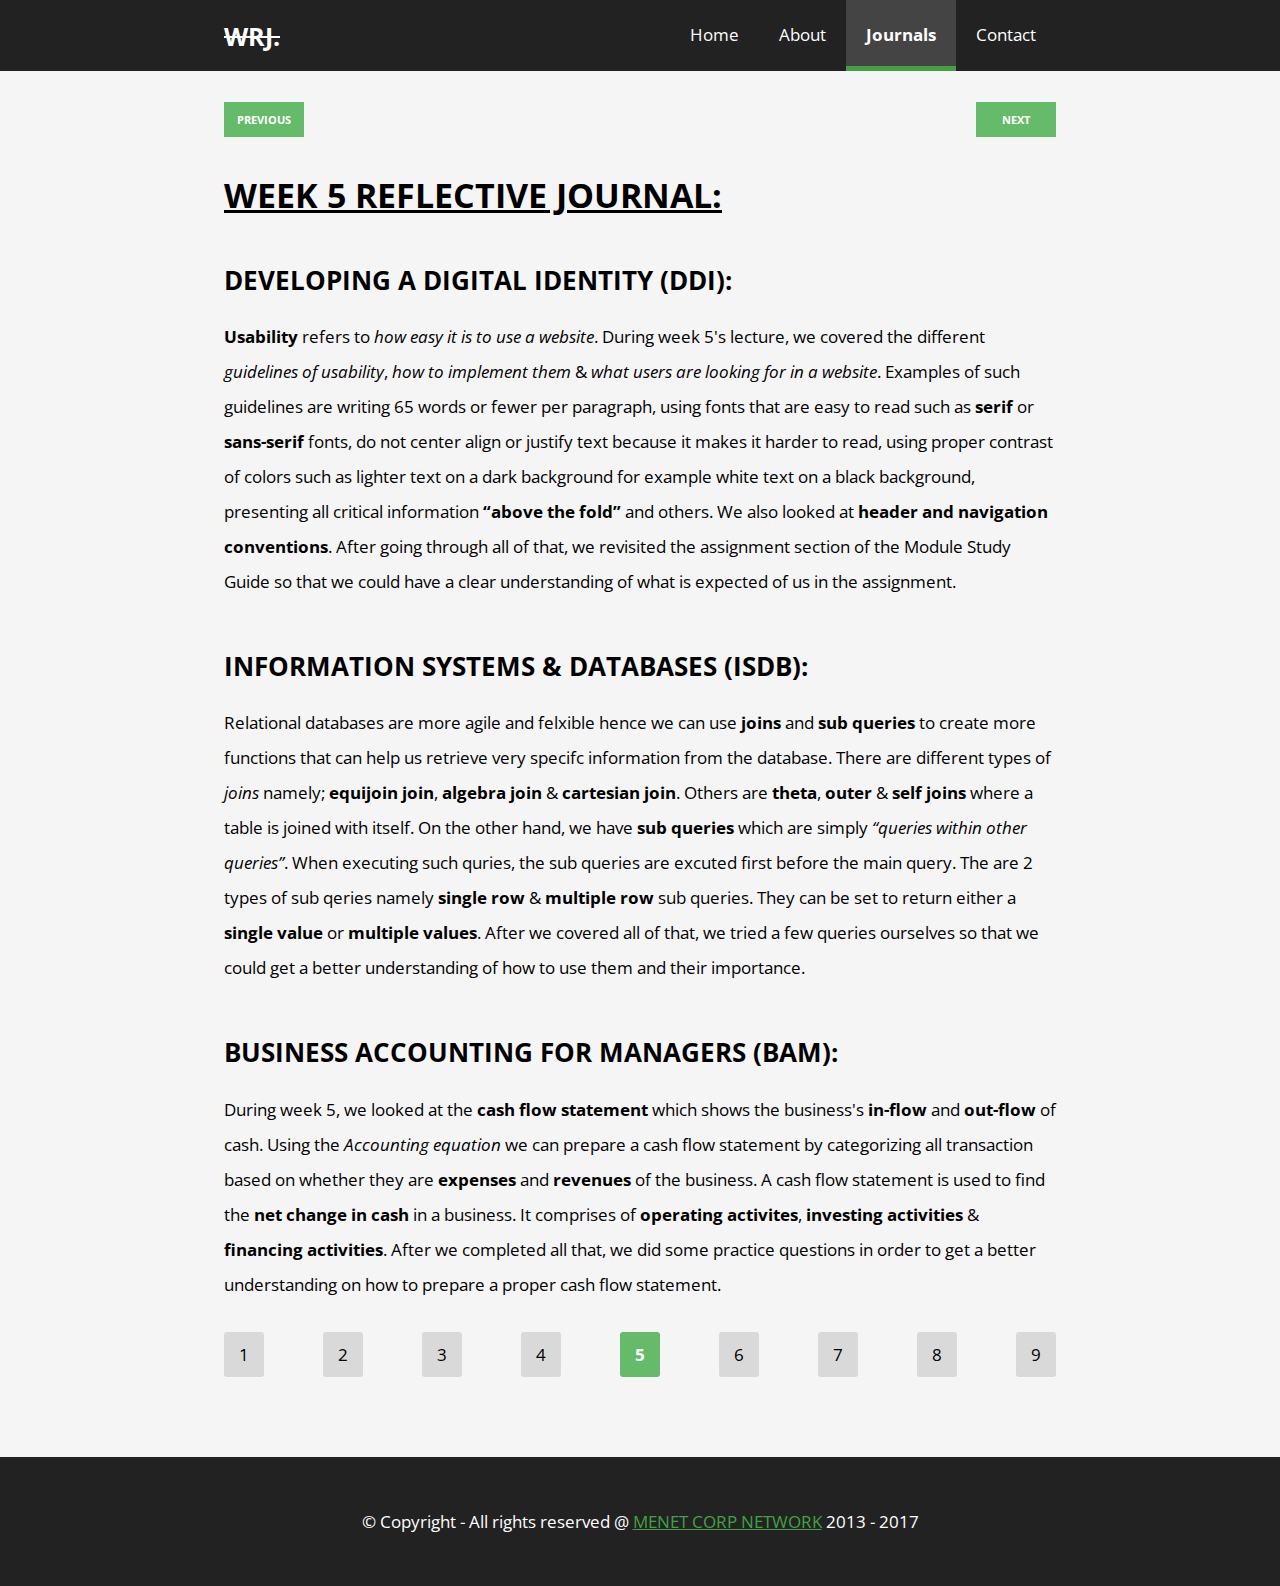
<file: assets/html/journals/week5.html>
<!-- This website is the property of MENET CORP NETWORK EST. 2013. Use of any code and or ideas from here are subject to COPYRIGHT VIOLATION if not authorised by the author of the website.  -->

<!-- PLEASE DO MAKE SURE TO SEEK THE AUTHOR'S PERMISSION BEFORE COPYING ANY CODE OR ELSE YOU WILL BE VIOLATING THE COPYRIGHT RULES AND REGULATIONS OF MENET CORP NETWORK. (MCN) 2013 - 2017 -->

<!-- Copyright - All rights reserved @MENET CORP NETWORK 2013 - 2017 -->

<!DOCTYPE HTML>
<html lang="en">
    <head>
        
        <title>WEEKLY REFLECTIVE JOURNAL - Entry 5</title>
        
        <!-- META TAGS FOR THE AUTHOR AND DESCRIPTION OF THE WEBSITE -->
        <meta name="author" content="Mrisho Abeid Omary">
        <meta name="keywords" content="Weekly, Reflective, Journal, WRJ, Mrisho, Abeid, Omary, MAO">
        <meta name="description" content="Weekly refelective journals for Developing a Digital Identity, Information Systems and Databases &amp; Business Accounting for Managers.">
        
        <!-- META TAGS FOR RESPONSIVE WEBSITE -->
        <meta name="viewport" content="width=device-width, initial-scale=1">
        <meta http-equiv="X-UA-Compatible" content="IE=edge,chrome=1">
        
        <!-- GOOGLE'S VERIFICATION CODE -->
        <meta name="google-site-verification" content="i4UCkQdjZHFj5_XNjJ3LoXSW4u-F-Nb7RjcLYgggNTY" />
        
        <!-- META TAGS TO CREATE A FACEBOOK CARD -->
        <meta property="og:title" content="WEEKLY REFLECTIVE JOURNAL BY Mrisho Abeid Omary"/>
        <meta property="og:type" content="article"/>
        <meta property="og:url" content="https://soc.uwl.ac.uk/~21326567/reflective_pages/index.html"/>
        <meta property="og:description" content="Weekly refelective journals for Developing a Digital Identity, Information Systems and Databases &amp; Business Accounting for Managers."/>
        <meta property="og:site_name" content="WEEKLY REFLECTIVE JOURNAL"/>         
        <meta property="og:image" content="../../img/entry.jpg"/>
        
        <!-- META TAGS TO CREATE A TWITTER CARD -->
        <meta name="twitter:card" content="summary_large_image">
        <meta name="twitter:site" content="@mrisho_lg_abeid">
        <meta name="twitter:title" content="WEEKLY REFLECTIVE JOURNAL BY Mrisho Abeid Omary">
        <meta name="twitter:description" content="Weekly refelective journals for Developing a Digital Identity, Information Systems and Databases &amp; Business Accounting for Managers.">
        <meta name="twitter:creator" content="@mrisho_lg_abeid">
        <meta name="twitter:image:src" content="../../img/entry.jpg">
        
        <!-- MAIN STYLESHEETS AND FAVICON LOGO -->
        <link rel="stylesheet" type="text/css" href="../../css/main.css">
        <link rel="stylesheet" type="text/css" href="../../css/style.css">
        <link rel="icon" type="image/png" href="../../img/favicon.PNG">
        
        <!-- FONT AWESOME FROM BOOTSTRAP CDN -->
        <link href="https://maxcdn.bootstrapcdn.com/font-awesome/4.7.0/css/font-awesome.min.css" rel="stylesheet" integrity="sha384-wvfXpqpZZVQGK6TAh5PVlGOfQNHSoD2xbE+QkPxCAFlNEevoEH3Sl0sibVcOQVnN" crossorigin="anonymous">
        
        <!-- JQUERY LIBRARY FROM GOOGLE APIS -->
        <script src="https://ajax.googleapis.com/ajax/libs/jquery/2.2.4/jquery.min.js"></script>

    </head>
    
    <body>
        
        <!-- **************************** HEADER SECTION BEGINS HERE ******************************** -->
        <header>
            
            <nav>
                
                <!-- COMPANY LOGO -->
                <a href="../../../index.html" class="company-logo-large alignment hide-small">WRJ.</a>
                
                <!-- MAIN NAVIGATION -->
                <ul>
                    <li><a href="../contact.html" class="nav-item">Contact</a></li>
                    <li><a href="#" class="nav-item trigger active">Journals</a>
                        <ul id="normal">
                            <li><a href="week1.html" class="trigger_item">Week 1</a></li>
                            <li><a href="week2.html" class="trigger_item">Week 2</a></li>
                            <li><a href="week3.html" class="trigger_item">Week 3</a></li>
                            <li><a href="week4.html" class="trigger_item">Week 4</a></li>
                            <li><a href="#" class="trigger_item active_trigger">Week 5</a></li>
                            <li><a href="week6.html" class="trigger_item">Week 6</a></li>
                            <li><a href="guidance.html" class="trigger_item">Guidance</a></li>
                            <li><a href="outcome.html" class="trigger_item">Outcome</a></li>
                            <li><a href="assessment.html" class="trigger_item">Assessment</a></li>
                            <li><a href="library.html" class="trigger_item">Javascript</a></li>
                        </ul>
                    </li>
                    <li><a href="../about.html" class="nav-item">About</a></li>
                    <li><a href="../../../index.html" class="nav-item">Home</a></li>
                </ul>
                
                <!-- MOBILE NAVIGATION -->
                <div class="mobile-nav group">
                    <div class="logo group">
                        <a href="../../../index.html" class="company-logo">WRJ.</a>
                        
                        <i class="fa fa-bars" id="hide"></i>
                        <i class="fa fa-bars" id="show"></i>
                    </div>
                    
                    <div class="menu group" id="content">
                        <div class="menu-items group">
                            <ul>
                                <li><a href="../contact.html">Contact</a></li>
                                <li><a href="#" class="active">Journals</a>
                                    <ul id="normal">
                                        <li><a href="week1.html" class="trigger_item">Week 1</a></li>
                                        <li><a href="week2.html" class="trigger_item">Week 2</a></li>
                                        <li><a href="week3.html" class="trigger_item">Week 3</a></li>
                                        <li><a href="week4.html" class="trigger_item">Week 4</a></li>
                                        <li><a href="#" class="trigger_item active_trigger">Week 5</a></li>
                                        <li><a href="week6.html" class="trigger_item">Week 6</a></li>
                                        <li><a href="guidance.html" class="trigger_item">Guidance</a></li>
                                        <li><a href="outcome.html" class="trigger_item">Outcome</a></li>
                                        <li><a href="assessment.html" class="trigger_item">Assessment</a></li>
                                        <li><a href="library.html" class="trigger_item">Javascript</a></li>
                                    </ul>
                                </li>
                                <li><a href="../about.html">About</a></li>
                                <li><a href="../../../index.html">Home</a></li>
                            </ul>
                        </div>
                    </div>
                </div>
                
            </nav>
            
        </header>
        
        <!-- **************************** MAIN SECTION BEGINS HERE ******************************** -->
        <main>
            
            <!-- WEEK 5 REFLECTIVE JOURNAL -->
            <div class="main-container">
                
    <!-- ********************** PAGES NAVIGATION BUTTONS ********************** -->
                
                <div class="nav-align">
                    <div class="pages">
                        <div class="btn-nav-pages">
                            <h6 class="page-btn previous"><a href="week4.html">PREVIOUS</a></h6>
                        </div>

                        <div class="btn-nav-pages">
                            <h6 class="page-btn next"><a href="week6.html">NEXT</a></h6>
                        </div>
                    </div>
                </div>
                
    <!-- ********************** PAGES NAVIGATION BUTTONS ********************** -->
                
                <h1 class="journal-title">WEEK 5 REFLECTIVE JOURNAL:</h1>
                
                <h2>DEVELOPING A DIGITAL IDENTITY (DDI):</h2>                
                <p><strong>Usability</strong> refers to <em>how easy it is to use a website</em>. During week 5's lecture, we covered the different <em>guidelines of usability</em>, <em>how to implement them</em> &amp; <em>what users are looking for in a website</em>. Examples of such guidelines are writing 65 words or fewer per paragraph, using fonts that are easy to read such as <strong>serif</strong> or <strong>sans-serif</strong> fonts, do not center align or justify text because it makes it harder to read, using proper contrast of colors such as lighter text on a dark background for example white text on a black background, presenting all critical information <strong>&ldquo;above the fold&rdquo;</strong> and others. We also looked at <b>header and navigation conventions</b>. After going through all of that, we revisited the assignment section of the Module Study Guide so that we could have a clear understanding of what is expected of us in the assignment.</p>
                
                <h2>INFORMATION SYSTEMS &amp; DATABASES (ISDB):</h2>                
                <p>Relational databases are more agile and felxible hence we can use <strong>joins</strong> and <strong>sub queries</strong> to create more functions that can help us retrieve very specifc information from the database. There are different types of <em>joins</em> namely; <strong>equijoin join</strong>, <strong>algebra join</strong> &amp; <strong>cartesian join</strong>. Others are <strong>theta</strong>, <strong>outer</strong> &amp; <strong>self joins</strong> where a table is joined with itself. On the other hand, we have <strong>sub queries</strong> which are simply <em>&ldquo;queries within other queries&rdquo;</em>. When executing such quries, the sub queries are excuted first before the main query. The are 2 types of sub qeries namely <strong>single row</strong> &amp; <strong>multiple row</strong> sub queries. They can be set to return either a <strong>single value</strong> or <strong>multiple values</strong>. After we covered all of that, we tried a few queries ourselves so that we could get a better understanding of how to use them and their importance.</p>
                
                <h2>BUSINESS ACCOUNTING FOR MANAGERS (BAM):</h2>
                <p>During week 5, we looked at the <strong>cash flow statement</strong> which shows the business's <strong>in-flow</strong> and <strong>out-flow</strong> of cash. Using the <em>Accounting equation</em> we can prepare a cash flow statement by categorizing all transaction based on whether they are <strong>expenses</strong> and <strong>revenues</strong> of the business. A cash flow statement is used to find the <strong>net change in cash</strong> in a business. It comprises of <strong>operating activites</strong>, <strong>investing activities</strong> &amp; <strong>financing activities</strong>. After we completed all that, we did some practice questions in order to get a better understanding on how to prepare a proper cash flow statement.</p>
    
                
    <!-- ********************** PAGES NAVIGATION BUTTONS ********************** -->
                
                <div class="bottom-navigation">
                    <a href="week1.html" class="bottom-nav">1</a>
                    <a href="week2.html" class="bottom-nav">2</a>
                    <a href="week3.html" class="bottom-nav">3</a>
                    <a href="week4.html" class="bottom-nav">4</a>
                    <a href="#" class="bottom-nav current">5</a>
                    <a href="week6.html" class="bottom-nav">6</a>
                    <a href="guidance.html" class="bottom-nav">7</a>
                    <a href="outcome.html" class="bottom-nav">8</a>
                    <a href="assessment.html" class="bottom-nav">9</a>
                </div>
                
    <!-- ********************** PAGES NAVIGATION BUTTONS ********************** -->
                
            </div>
            
        </main>
        
        <!-- **************************** FOOTER SECTION BEGINS HERE ******************************** -->
        <footer>
            
            <!-- COPYRIGHT STATEMENT -->
            <p>&copy; Copyright - All rights reserved @ <a href="https://soc.uwl.ac.uk/~21326567">MENET CORP NETWORK</a> 2013 - 2017</p>
            
        </footer>
        
        <!-- JAVASCRIPT FILES FOR MENU ICON ACTIVATION -->
        <script type="text/javascript" src="../../js/jquery-ui.js"></script>
        <script type="text/javascript" src="../../js/showhide.js"></script>
        
    </body>
</html>
</file>
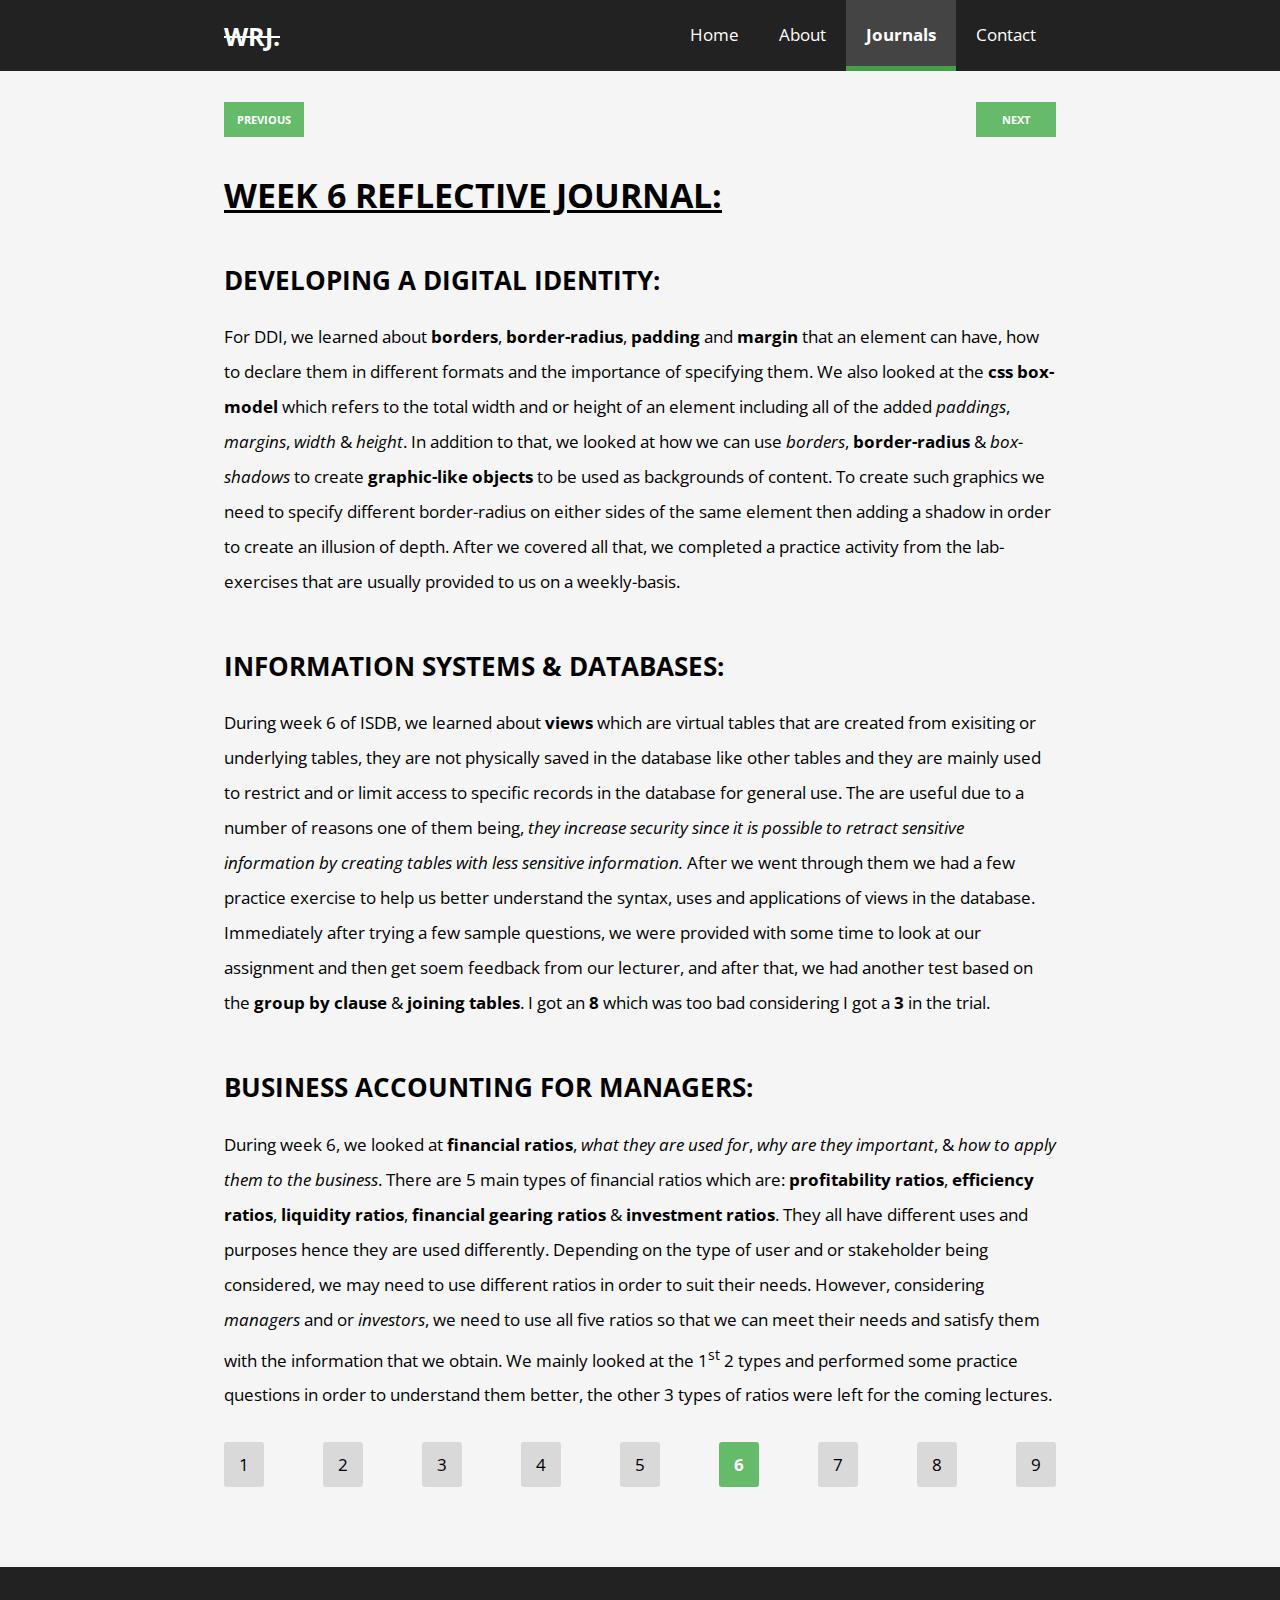
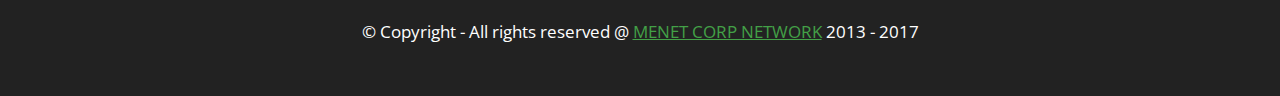
<file: assets/html/journals/week6.html>
<!-- This website is the property of MENET CORP NETWORK EST. 2013. Use of any code and or ideas from here are subject to COPYRIGHT VIOLATION if not authorised by the author of the website.  -->

<!-- PLEASE DO MAKE SURE TO SEEK THE AUTHOR'S PERMISSION BEFORE COPYING ANY CODE OR ELSE YOU WILL BE VIOLATING THE COPYRIGHT RULES AND REGULATIONS OF MENET CORP NETWORK. (MCN) 2013 - 2017 -->

<!-- Copyright - All rights reserved @MENET CORP NETWORK 2013 - 2017 -->

<!DOCTYPE HTML>
<html lang="en">
    <head>
        
        <title>WEEKLY REFLECTIVE JOURNAL - Entry 6</title>
        
        <!-- META TAGS FOR THE AUTHOR AND DESCRIPTION OF THE WEBSITE -->
        <meta name="author" content="Mrisho Abeid Omary">
        <meta name="keywords" content="Weekly, Reflective, Journal, WRJ, Mrisho, Abeid, Omary, MAO">
        <meta name="description" content="Weekly refelective journals for Developing a Digital Identity, Information Systems and Databases &amp; Business Accounting for Managers.">
        
        <!-- META TAGS FOR RESPONSIVE WEBSITE -->
        <meta name="viewport" content="width=device-width, initial-scale=1">
        <meta http-equiv="X-UA-Compatible" content="IE=edge,chrome=1">
        
        <!-- GOOGLE'S VERIFICATION CODE -->
        <meta name="google-site-verification" content="i4UCkQdjZHFj5_XNjJ3LoXSW4u-F-Nb7RjcLYgggNTY" />
        
        <!-- META TAGS TO CREATE A FACEBOOK CARD -->
        <meta property="og:title" content="WEEKLY REFLECTIVE JOURNAL BY Mrisho Abeid Omary"/>
        <meta property="og:type" content="article"/>
        <meta property="og:url" content="https://soc.uwl.ac.uk/~21326567/reflective_pages/index.html"/>
        <meta property="og:description" content="Weekly refelective journals for Developing a Digital Identity, Information Systems and Databases &amp; Business Accounting for Managers."/>
        <meta property="og:site_name" content="WEEKLY REFLECTIVE JOURNAL"/>         
        <meta property="og:image" content="../../img/entry.jpg"/>
        
        <!-- META TAGS TO CREATE A TWITTER CARD -->
        <meta name="twitter:card" content="summary_large_image">
        <meta name="twitter:site" content="@mrisho_lg_abeid">
        <meta name="twitter:title" content="WEEKLY REFLECTIVE JOURNAL BY Mrisho Abeid Omary">
        <meta name="twitter:description" content="Weekly refelective journals for Developing a Digital Identity, Information Systems and Databases &amp; Business Accounting for Managers.">
        <meta name="twitter:creator" content="@mrisho_lg_abeid">
        <meta name="twitter:image:src" content="../../img/entry.jpg">
        
        <!-- MAIN STYLESHEETS AND FAVICON LOGO -->
        <link rel="stylesheet" type="text/css" href="../../css/main.css">
        <link rel="stylesheet" type="text/css" href="../../css/style.css">
        <link rel="icon" type="image/png" href="../../img/favicon.PNG">
        
        <!-- FONT AWESOME FROM BOOTSTRAP CDN -->
        <link href="https://maxcdn.bootstrapcdn.com/font-awesome/4.7.0/css/font-awesome.min.css" rel="stylesheet" integrity="sha384-wvfXpqpZZVQGK6TAh5PVlGOfQNHSoD2xbE+QkPxCAFlNEevoEH3Sl0sibVcOQVnN" crossorigin="anonymous">
        
        <!-- JQUERY LIBRARY FROM GOOGLE APIS -->
        <script src="https://ajax.googleapis.com/ajax/libs/jquery/2.2.4/jquery.min.js"></script>

    </head>
    
    <body>
        
        <!-- **************************** HEADER SECTION BEGINS HERE ******************************** -->
        <header>
            
            <nav>
                                
                <!-- COMPANY LOGO -->
                <a href="../../../index.html" class="company-logo-large alignment hide-small">WRJ.</a>
                
                
                <!-- MAIN NAVIGATION -->
                <ul>
                    <li><a href="../contact.html" class="nav-item">Contact</a></li>
                    <li><a href="#" class="nav-item trigger active">Journals</a>
                        <ul id="normal">
                            <li><a href="week1.html" class="trigger_item">Week 1</a></li>
                            <li><a href="week2.html" class="trigger_item">Week 2</a></li>
                            <li><a href="week3.html" class="trigger_item">Week 3</a></li>
                            <li><a href="week4.html" class="trigger_item">Week 4</a></li>
                            <li><a href="week5.html" class="trigger_item">Week 5</a></li>
                            <li><a href="#" class="trigger_item active_trigger">Week 6</a></li>
                            <li><a href="guidance.html" class="trigger_item">Guidance</a></li>
                            <li><a href="outcome.html" class="trigger_item">Outcome</a></li>
                            <li><a href="assessment.html" class="trigger_item">Assessment</a></li>
                            <li><a href="library.html" class="trigger_item">Javascript</a></li>
                        </ul>
                    </li>
                    <li><a href="../about.html" class="nav-item">About</a></li>
                    <li><a href="../../../index.html" class="nav-item">Home</a></li>
                </ul>
                
                
                <!-- MOBILE NAVIGATION -->
                <div class="mobile-nav group">
                    <div class="logo group">
                        <a href="../../../index.html" class="company-logo">WRJ.</a>
                        
                        <i class="fa fa-bars" id="hide"></i>
                        <i class="fa fa-bars" id="show"></i>
                    </div>
                    
                    <div class="menu group" id="content">
                        <div class="menu-items group">
                            <ul>
                                <li><a href="../contact.html">Contact</a></li>
                                <li><a href="#" class="active">Journals</a>
                                    <ul id="normal">
                                        <li><a href="week1.html" class="trigger_item">Week 1</a></li>
                                        <li><a href="week2.html" class="trigger_item">Week 2</a></li>
                                        <li><a href="week3.html" class="trigger_item">Week 3</a></li>
                                        <li><a href="week4.html" class="trigger_item">Week 4</a></li>
                                        <li><a href="week5.html" class="trigger_item">Week 5</a></li>
                                        <li><a href="#" class="trigger_item active_trigger">Week 6</a></li>
                                        <li><a href="guidance.html" class="trigger_item">Guidance</a></li>
                                        <li><a href="outcome.html" class="trigger_item">Outcome</a></li>
                                        <li><a href="assessment.html" class="trigger_item">Assessment</a></li>
                                        <li><a href="library.html" class="trigger_item">Javascript</a></li>
                                    </ul>
                                </li>
                                <li><a href="../about.html">About</a></li>
                                <li><a href="../../../index.html">Home</a></li>
                            </ul>
                        </div>
                    </div>
                </div>
                
            </nav>
            
        </header>
        
        <!-- **************************** MAIN SECTION BEGINS HERE ******************************** -->
        <main>
            
            <!-- WEEK 6 REFLECTIVE JOURNAL -->
            <div class="main-container">
                
    <!-- ********************** PAGES NAVIGATION BUTTONS ********************** -->
                
                <div class="nav-align">
                    <div class="pages">
                        <div class="btn-nav-pages">
                            <h6 class="page-btn previous"><a href="week5.html">PREVIOUS</a></h6>
                        </div>

                        <div class="btn-nav-pages">
                            <h6 class="page-btn next"><a href="guidance.html">NEXT</a></h6>
                        </div>
                    </div>
                </div>
                
    <!-- ********************** PAGES NAVIGATION BUTTONS ********************** -->
                
                <h1 class="journal-title">WEEK 6 REFLECTIVE JOURNAL:</h1>
                
                <h2>DEVELOPING A DIGITAL IDENTITY:</h2>                
                <p>For DDI, we learned about <strong>borders</strong>, <strong>border-radius</strong>, <strong>padding</strong> and <strong>margin</strong> that an element can have, how to declare them in different formats and the importance of specifying them. We also looked at the <strong>css box-model</strong> which refers to the total width and or height of an element including all of the added <em>paddings</em>, <em>margins</em>, <em>width</em> &amp; <em>height</em>. In addition to that, we looked at how we can use <em>borders</em>, <strong>border-radius</strong> &amp; <em>box-shadows</em> to create <strong>graphic-like objects</strong> to be used as backgrounds of content. To create such graphics we need to specify different border-radius on either sides of the same element then adding a shadow in order to create an illusion of depth. After we covered all that, we completed a practice activity from the lab-exercises that are usually provided to us on a weekly-basis.</p>
                
                <h2>INFORMATION SYSTEMS &amp; DATABASES:</h2>                
                <p>During week 6 of ISDB, we learned about <strong>views</strong> which are virtual tables that are created from exisiting or underlying tables, they are not physically saved in the database like other tables and they are mainly used to restrict and or limit access to specific records in the database for general use. The are useful due to a number of reasons one of them being, <em>they increase security since it is possible to retract sensitive information by creating tables with less sensitive information.</em> After we went through them we had a few practice exercise to help us better understand the syntax, uses and applications of views in the database. Immediately after trying a few sample questions, we were provided with some time to look at our assignment and then get soem feedback from our lecturer, and after that, we had another test based on the <strong>group by clause</strong> &amp; <strong>joining tables</strong>. I got an <strong>8</strong> which was too bad considering I got a <strong>3</strong> in the trial.</p>
                
                <h2>BUSINESS ACCOUNTING FOR MANAGERS:</h2>
                <p>During week 6, we looked at <strong>financial ratios</strong>, <em>what they are used for</em>, <em>why are they important</em>, &amp; <em>how to apply them to the business</em>. There are 5 main types of financial ratios which are: <strong>profitability ratios</strong>, <strong>efficiency ratios</strong>, <strong>liquidity ratios</strong>, <strong>financial gearing ratios</strong> &amp; <strong>investment ratios</strong>. They all have different uses and purposes hence they are used differently. Depending on the type of user and or stakeholder being considered, we may need to use different ratios in order to suit their needs. However, considering <em>managers</em> and or <em>investors</em>, we need to use all five ratios so that we can meet their needs and satisfy them with the information that we obtain. We mainly looked at the 1<sup>st</sup> 2 types and performed some practice questions in order to understand them better, the other 3 types of ratios were left for the coming lectures.</p>
    
                
    <!-- ********************** PAGES NAVIGATION BUTTONS ********************** -->
                
                <div class="bottom-navigation">
                    <a href="week1.html" class="bottom-nav">1</a>
                    <a href="week2.html" class="bottom-nav">2</a>
                    <a href="week3.html" class="bottom-nav">3</a>
                    <a href="week4.html" class="bottom-nav">4</a>
                    <a href="week5.html" class="bottom-nav">5</a>
                    <a href="#" class="bottom-nav current">6</a>
                    <a href="guidance.html" class="bottom-nav">7</a>
                    <a href="outcome.html" class="bottom-nav">8</a>
                    <a href="assessment.html" class="bottom-nav">9</a>
                </div>
                
    <!-- ********************** PAGES NAVIGATION BUTTONS ********************** -->
                
            </div>
            
        </main>
        
        <!-- **************************** FOOTER SECTION BEGINS HERE ******************************** -->
        <footer>
            
            <!-- COPYRIGHT STATEMENT -->
            <p>&copy; Copyright - All rights reserved @ <a href="https://soc.uwl.ac.uk/~21326567">MENET CORP NETWORK</a> 2013 - 2017</p>
            
        </footer>
        
        <!-- JAVASCRIPT FILES FOR MENU ICON ACTIVATION -->
        <script type="text/javascript" src="../../js/jquery-ui.js"></script>
        <script type="text/javascript" src="../../js/showhide.js"></script>
        
    </body>
</html>
</file>
<file: assets/css/style.css>
/* This style document is the property of MENET CORP NETWORK EST. 2013. Use of any code and or ideas from here are subject to COPYRIGHT VIOLATION if not authorised by the author of the website.  */

/* PLEASE DO MAKE SURE TO SEEK THE AUTHOR'S PERMISSION BEFORE COPYING ANY CODE OR ELSE YOU WILL BE VIOLATING THE COPYRIGHT RULES AND REGULATIONS OF MENET CORP NETWORK. (MCN) 2013 - 2017 */

/* Copyright - All rights reserved @MENET CORP NETWORK 2013 - 2017 */

@import url('https://fonts.googleapis.com/css?family=Open+Sans');

/* -------------------------------- MAIN BODY STYLES BEGIN HERE -------------------------------- */
body {
    margin: 0;
    padding: 0;
    color: black;
    font-family: 'Open Sans', sans-serif;
    font-size: 17px;
    line-height: 35px;
}

/* -------------------------------- SELECTION COLOR CHANGE -------------------------------------- */
::selection {
    background-color: #222;
    color: #fff;
}

::-webkit-selection {
    background-color: #222;
    color: #fff;
}

::-moz-selection {
    background-color: #222;
    color: #fff;
}

::-ms-selection {
    background-color: #222;
    color: #fff;
}

::-o-selection {
    background-color: #222;
    color: #fff;
}

/* -------------------------------- PRINT, REPORT VIEW AND FILES DOWNLOAD -------------------------------- */
.content-container {
    width: 100%;
    position: fixed;
    top: 65px;
    margin: 0 auto;
    height: auto;
    background-color: red;
}

.more {
    max-width: 65%;
    margin: 0 auto;
}

.fa-print {
    background-color: rgba(67,160,71 ,1);
    cursor: pointer;
    color: #fff;
    padding: 8.7px 4px;
    display: block;
    position: relative;
    bottom: -30.7px;
    font-size: 0px;
}

.other {
    background-color: #444;
    padding: 5.6px 10px;
    position: relative;
    color: #fff;
    bottom: -31px;
}



/* -------------------------------- HEADER SECTION STYLES BEGIN HERE -------------------------------- */
header {
    width: 100%;
    background-color: #222;
    position: fixed;
    z-index: 2;
}

header #normal {
    overflow: hidden;
    background-color: #222;
    position: absolute;
    top: 100%;
    width: 130px;
    transition: 300ms all;
    max-height: 0;
}

header nav ul li:hover > #normal {
    max-height: 750px;
}

.trigger_item {
    text-decoration: none;
    color: #fff;
    display: block;
    text-align: left;
    float: left;
    text-align: center;
    width: 130px;
    padding: 15px 0px;
    /*float: right;
    padding: 10px 95px;
    display: inline-block;*/
}

.trigger_item:hover {
    background-color: #444;
    width: 140px;
}

a.active_trigger {
    background-color: #444;
    color: #fff;
    border-right: 4px solid rgba(67,160,71 ,1);
    width: 140px;
}
            
nav {
    width: 65%;
    margin: 0 auto;
    background-color: #222;
    height: 70px;
    color: #fff;
}
            
nav ul {
    margin: 0;
    padding: 0;
    float: right;
    list-style-type: none;
    box-sizing: border-box;
            }
            
nav ul li {
    float: right;
    margin: 0;
}
            
.nav-item {
    display: inline-block;
    padding: 15px 20px;
    height: 40px;
    line-height: 40px;
    color: #fff;
    text-decoration: none;
}
            
.nav-item:hover {
    background-color: #444;
}

.active {    
    background-color: #444;
    border-bottom: 5px solid rgba(67,160,71 ,1);
    font-weight: bold;
    padding-bottom: 11px;
}

/* -------------------------------- MAIN SECTION STYLES BEGIN HERE -------------------------------- */

main {
    width: 100%;
}

.index-author {
    max-width: 100%;
    background: rgba(250,250,250 ,1);
    padding: 120px 0 30px 0;
}

.index-author img {
    border-radius: 50%;
}

#index-author-align {
    width: 60%;
    margin: 0 auto;
    text-align: center;
}

div.files {
    position: relative;
    top: -50px;
}

span.files a {
    background-color: rgba(67,160,71 ,1);
    color: #fff;
    border-radius: 0 0 3px 3px;
    padding: 5px 5px;
}

h1#weekly {
    margin-top: -20px;
}

#about-content {
    padding-top: 50px;
}

main h1 {
    font-size: 200%;
    text-align: center;
}

.wrapper {
    width: 100%;
    margin-bottom: 32px;
}

section {
    width: 70%;
    margin: 0 auto;
    padding: 50px;
}

.container {
    background-color: rgba(250,250,250 ,1);
    padding: 25px;
    padding-bottom: 0;
    border-radius: 3px;
    cursor: pointer;
    -webkit-transition: background .3s ease-in;
    -moz-transition: background .3s ease-in;
    -ms-transition: background .3s ease-in;
    -o-transition: background .3s ease-in;
    transition: background .3s ease-in;
}

.container:hover {
    background: rgba(238,238,238 ,1);
}

.container a {
    text-decoration: none;
    color: black;
    -webkit-transition: color .2s ease-in;
    -moz-transition: color .2s ease-in;
    -ms-transition: color .2s ease-in;
    -o-transition: color .2s ease-in;
    transition: color .2s ease-in;
}

.container a:hover {
    text-decoration: underline;
    color: rgba(102,187,106 ,1);
}

/* -------------------------------- ABOUT SECTION STYLES BEGIN HERE -------------------------------- */
.about-wrapper {
    max-width: 70%;
    margin: 0 auto;
    padding: 50px 0;
}

.about-wrapper img {
    border-radius: 50%;
    border: 5px solid rgba(238,238,238 ,1);
}

.about-wrapper h1 {
    padding-top: 50px;
}

.about-wrapper h2 {
    font-size: 18px;
}

.about-wrapper h3:last-child {
    background: red;
}

.about-wrapper .about-wrapper-align {
    text-align: center;
    font-size: 16px;
}

h4 {
    color: rgba(224,224,224 ,1);
    font-size: 14px;
    margin-top: 0;
    margin-bottom: 0;
}

#download {
    background: rgba(76,175,80 ,1);
    padding: 10px 15px;
    color: white;
    text-decoration: none;
    border-radius: 2px;
    box-shadow: 4px 4px 0 rgba(56,142,60 ,1);
}

.links {
    text-decoration: none;
    color: white;
    background: rgba(129,199,132 ,1);
    padding: 0 8px 2px 8px;
    font-weight: bold;
    -webkit-transition: color .3s ease-in;
    -moz-transition: color .3s ease-in;
    -ms-transition: color .3s ease-in;
    -o-transition: color .3s ease-in;
    transition: color .3s ease-in;
    -webkit-transition: background .3s ease-in;
    -moz-transition: background .3s ease-in;
    -ms-transition: background .3s ease-in;
    -o-transition: background .3s ease-in;
    transition: background .3s ease-in;
}

.links:hover {
    background: rgba(165,214,167 ,1);
    font-weight: normal;
    color: black;
    text-decoration: underline;
}

/* -------------------------------- CONTACT SECTION STYLES BEGIN HERE -------------------------------- */
.title {
    text-align: center;
    margin-bottom: 20px;
    padding-top: 70px;
}

#contact-wrapper {
    padding: 30px 0 50px 0;
}

form.contact-form {
    max-width: 50%;
    margin: 0 auto;
}

input[type="text"], input[type="email"], textarea {
    padding: 10px;
    width: 100%;
    outline: none;
    border: 0;
    margin-bottom: 15px;
    border-bottom: 1px solid rgba(200,230,201 ,1);
    font-size: 20px;
    font-family: 'Open Sans', sans-serif;
}

input[type="text"]:focus, input[type="email"]:focus, textarea:focus {
    border-bottom: 1px solid rgba(129,199,132 ,1);
}

input[type="submit"] {
    padding: 10px 15px;
    background: rgba(67,160,71 ,1);
    border: 1px solid rgba(156,204,101 ,1);
    color: white;
    font-size: 16px;
    cursor: pointer;
    -webkit-transition: background .3s ease-in;
    -moz-transition: background .3s ease-in;
    -ms-transition: background .3s ease-in;
    -o-transition: background .3s ease-in;
    transition: background .3s ease-in;
}

input[type="submit"]:hover {
    background: rgba(102,187,106 ,1);
}

.social-link {
    margin-bottom: 10px;
}

.social-icons {
    color: rgba(189,189,189 ,1);
}

.social-links {
    color: rgba(100,181,246 ,1);
    font-family: 'Open Sans', sans-serif;
}

h2.status {
    font-size: 16px;
    font-weight: bold;
    margin: 0;
    padding: 0;
    float: right;
    letter-spacing: normal;
}

p.done-status {
    margin: 0;
    padding: 0;
    line-height: normal;
}

.share-links {
    display: flex;
    align-items: center;
    align-content: center;
    justify-content: space-between;
    width: 50%;
    margin: 0 auto;
}

.share-link {
    flex: 0 0 24%;
    color: white;
    font-size: 18px;
    padding: 3px 0;
    text-align: center;
    border-radius: 2px;
    cursor: pointer;
    &:hover {
    color: white;
  }
}

.bg-instagram {
    background: rgba(228,64,95 ,1);
}

.bg-skype {
    background: rgba(0,175,240 ,1);
}

.bg-linkedin {
    background: rgba(0,119,181 ,1);
}

.bg-phone {
    background: rgb(47,47,47);
}

.map {
    width: 100%;
    height: 550px;
    margin: 0;
}

/* -------------------------------- FOOTER SECTION STYLES BEGIN HERE -------------------------------- */

footer {
    height: auto;
    padding: 30px 10px;
    background-color: #222;
}

footer p {
    text-align: center;
    color: white;
}

footer p a {
    color: rgba(67,160,71 ,1);
    -webkit-transition: color .3s ease-in;
    -moz-transition: color .3s ease-in;
    -ms-transition: color .3s ease-in;
    -o-transition: color .3s ease-in;
    transition: color .3s ease-in;
}

footer p a:hover {
    color: rgba(102,187,106 ,1);
}

/* ############### RESPOSIVE NAVIGATION & COMPANY LOGO ##################### */
.company-logo-large {
    position: relative;
    top: 19px;
}

a.company-logo-large {
    color: white;
    text-decoration: none;
    font-weight: bolder;
    font-size: 25px;
    float: left;
    text-decoration: line-through;
}

.company-logo {
    position: relative;
    top: 17px;
    font-weight: bolder;
    color: white;
    font-size: 20px;
    text-decoration: none;
    float: left;
    text-decoration: line-through;
}

.mobile-nav {
    color: white;
    height: 70px;
}

.logo .fa-bars {
    font-weight: normal;
    position: relative;
    top: 22px;
    right: 0;
    font-size: 25px;
    font-weight: normal;
    box-sizing: border-box;
    float: right;
}

.logo .fa-bars:hover {
    cursor: pointer;
}

.menu {
    position: absolute;
    top: 70px;
    right: 0;    
    background-color: #222;
    box-sizing: border-box;
    width: 100%;
    border-top: 2px dashed #444;
    padding: 0 20px 0 0;
    height: 62px;
    display: none;
}

.menu-items ul li {
    display: flex;
    align-content: center;
    align-items: center;
    flex-direction: row;
}

.menu a {    
    display: grid;
    text-align: left;
    padding: 10px 15px;
    text-decoration: none;
    color: white;
    box-sizing: border-box;
}

.menu a:hover {
    font-weight: bold;
}

.active2 {
    font-weight: bold;
    background: #444;
    border-bottom: 5px solid rgba(67,160,71 ,1);
}


#hide {
    display: none;
}

#content {
    display: none;
}

#show {
    display: true;
}

#mobilemenu {
    display: none;
}

/* #####################----------------- MEDIA QUERIES BEGIN HERE ------------------##################### */

/* ------------------------------- MAX-WIDTH QUERIES ----------------------------------- */
@media screen and (max-width: 590px) {    
    header, nav {
        height: 60px;
    }

    .logo .fa-bars {
        top: 18px;
    }

    .company-logo {
        font-size: 19px;
        top: 12px;
    }

    .menu {
        top: 60px;
        height: 52px;
    }

    .menu a {
        padding: 5px 15px;
    }

    .menu-items ul li a {
        font-size: 14px;
    }

    a.active_trigger {
        text-align: center;
    }

    .trigger_item {
        font-size: 13px;
        width: 120px;
        text-align: right;
    }

    .trigger_item:hover {
        text-align: center;
    }

    .title {
        padding-top: 35px;
    }

    .about-wrapper h1 {
        padding-top: 25px;
    }

    .contact-info {
        max-width: 100%;
    }
    
    .share-links {
        max-width: 100%;
    }
}

@media screen and (max-width: 600px) {
    section {
        width: 95%;
        padding: 30px 0;
    }
    
    .index-author #index-author-align {
        width: 90%;
    }
}

@media only screen and (max-width: 767px) {
    #nav_menu {
        display: none;
    }

    #mobilemenu {
        display: none;
    }
}

@media only screen and (max-width: 959px) {
    #nav_menu ul li a {
        font-size: .875em;
    }
}

@media screen and (max-width: 960px) {
    nav {
        max-width: 100%;
    }
    
    .nav-item {
        display: none;
    }
    
    .hide-small {
        display: none;
    }
    
    .about-wrapper {
        max-width: 90%;
    }
    
    #index-author-align {
        width: 70%;
    }
    
    form.contact-form {
        max-width: 65%;
        padding: 0;
    }
    
    .share-links {
        width: 65%;
    }
    
    h1, h2, h3, h4, h5, h6 {
        font-weight: normal;
    }
}

@media screen and (max-width: 1200px) {
    nav {
        width: 70%;
    }
    
    #index-author-align {
        width: 70%;
    }
    
    .wrapper {
        display: flex;
        flex-direction: column;
        align-items: center;
        justify-content: space-around;
        margin-bottom: 0;
    }
    
    .container {
        margin-bottom: 28px;
    }
}

/* ------------------------------- MIN-WIDTH QUERIES ----------------------------------- */

@media screen and (min-width: 961px) {
    .mobile-nav {
        display: none;
    }
}

@media screen and (min-width: 1190px) {
    .wrapper {
        display: flex;
        align-items: center;
        justify-content: space-around;
    }
}

@media screen and (min-width: 1400px) {
    nav {
        max-width: 40%;
    }
    
    #index-author-align {
        width: 40%;
    }
    
    .wrapper {
        width: 60%;
        margin: 0 auto;
    }

    div.files {
        width: 60%;
    }
    
    .container {
        margin-bottom: 30px;
    }
    
    #about-content {
        width: 65%;
        margin: 0 auto;
    }
    
    .contact-info {
        width: 60%;
        margin: 0 auto;
    }
    
    form.contact-form {
        max-width: 65%;
    }
    
    .share-links {
        width: 65%;
    }
}

/** ************** "CLEARFIX" SET IN THE .group CLASS BEGINS HERE ************** **/

.group:before, .group:after {
    content: "";
    display: table;
}

.group:after {
    clear: both;
}

.group {
    zoom: 1;
}
</file>
<file: assets/css/main.css>
/* This style document is the property of MENET CORP NETWORK EST. 2013. Use of any code and or ideas from here are subject to COPYRIGHT VIOLATION if not authorised by the author of the website.  */

/* PLEASE DO MAKE SURE TO SEEK THE AUTHOR'S PERMISSION BEFORE COPYING ANY CODE OR ELSE YOU WILL BE VIOLATING THE COPYRIGHT RULES AND REGULATIONS OF MENET CORP NETWORK. (MCN) 2013 - 2017 */

/* Copyright - All rights reserved @MENET CORP NETWORK 2013 - 2017 */

@import url('https://fonts.googleapis.com/css?family=Open+Sans');

body {
    font-family: 'Open Sans', sans-serif;
    font-size: 100%;
    margin: 0;
    text-align: center;
}

h1 {
    font-size: 180%;
}

p {
    color: black;
    line-height: 35px;
}



header {
    top: 0;
}



/* ------------------------ NAVIGATION STYLES BEGIN HERE -------------------------- */
.nav-align {
    padding-top: 50px;
}

.pages {
    display: flex;
    flex-direction: row;
    align-content: space-between;
}

.btn-nav-pages {
    flex: 1;
    width: 30%;
}

h6 a {
    margin-top: -95px;
    display: block;
    color: white;
    text-decoration: none;
    background-color: rgba(102,187,106 ,1);
    font-weight: bold;
    -webkit-transition: all .2s ease-in;
    -moz-transition: all .2s ease-in;
    -ms-transition: all .2s ease-in;
    -o-transition: all .2s ease-in;
    transition: all .2s ease-in;
}

h6 a:hover {
    background-color: rgba(67,160,71 ,1);
    text-decoration: underline;
    font-weight: normal;
    -webkit-transition: all .2s ease-in;
    -moz-transition: all .2s ease-in;
    -ms-transition: all .2s ease-in;
    -o-transition: all .2s ease-in;
    transition: all .2s ease-in;
}

.page-btn {
    width: 80px;
    text-align: center;
    background-color: green;
}

.previous {
    float: left;
}

.next{
    float: right;
}

/* --------------------------------- PAGINATION BEGINS HERE --------------------------------------*/
.bottom-navigation {
    width: 100%;
    display: flex;
    align-items: center;
    align-content: center;
    justify-content: space-between;
    flex-wrap: wrap;
    margin: 30px 0;
}

.bottom-nav {
    background-color: rgb(217,217,217) /*rgba(102,187,106 ,1)*/;
    padding: 5px 15px;
    border-radius: 3px;
}

a.bottom-nav {
    text-decoration: none;
    color: black;
}

a.bottom-nav:hover {
    box-shadow: 0px 0px 15px rgba(0, 0, 0, .2);
}

a.bottom-nav:visited {
    color: rgb(217,217,217);
    background-color: black;
}

a.current {
    color: white;
    font-weight: bold;
    background-color: rgba(102,187,106 ,1);
}

/* ------------------------ MAIN STYLES BEGIN HERE ------------------------ */
main {
    text-align: left;
    background-color: rgba(245,245,245 ,1);
    margin-top: 70px;
    padding: 50px 0;
}

.main-container {
    width: 65%;
    margin: 0 auto;
}

main p {
    text-align: left;
}

main h1 {
    margin-top: -45px;
}

main h2 {
    margin-top: 50px;
}

img {
    max-width: 100%;
    display: block;
    height: auto;
    margin-top: 30px;
}

main .journal-title {
    text-align: left;
    text-decoration: underline;
}

p.indent {
    margin-left: 40px;
}

.other-links {
    color: rgba(102,187,106 ,1);
    font-weight: bold;
    text-decoration: none;
}

.other-links:hover {
    font-weight: lighter;
    text-decoration: underline;
}


/* ------------------------ JAVASCRIPT STYLE BEGIN HERE ------------------------ */
.modal_window {
    background-color: rgba(238,238,238 ,1);
    border-radius: 10px;
    padding: .5px 20px 30px 20px;
    margin: 0 0 40px 0;
}

.modal_thumbs img {
    display: block;
    max-width: 100%;
    width: 150px;
    height: 100px;
    padding: 10px;
    margin: 0;
    border-radius: 15px;
}

.modal_thumbs a {
    background-color: red;
    padding: 0;
    margin: 0;
}

.rollover {
    max-width: 100%;
    padding: 0;
    margin: 0 0 30px 0;
    background-color: rgba(238,238,238 ,1);
    border-radius: 10px;
    padding: .5px 20px 10px 20px;
    margin: 0 0 40px 0;
}

.rollover ul {
    margin: 0;
    padding: 0;
}

ul .rollover {
    display: flex;
    flex-direction: column;
    justify-content: space-around;
    align-content: center;
    align-items: center;
}

#image_rollovers img {
    max-width: 100%;
    display: block;
    height: 100px;
    width: 150px;
    margin: 0;
    border-radius: 15px;
    padding: 10px;
    margin-bottom: 10px;
}
#image_rollovers li {
    display: inline-block;
    list-style: none;
}

.list {
    background-color: rgba(238,238,238 ,1);
    border-radius: 10px;
    padding: .5px 20px;
    margin: 0 0 40px 0;
}

.thumbnails {
    display: flex;
    flex-direction: row;
    padding-bottom: 30px;
}

.thumbnails ul {
    margin: 0;
    padding: 0;
}

.thumbnails li {
    list-style: none;
    max-width: 100%;
    display: inline-block;
    max-width: 100%;
    padding: 0px 10px;
    /*margin: -20px 0 0 0;*/
    width: 70px;
    height: 50px;
}

.thumbnails li a {
    margin-bottom: 100px;
}

.list img {
    border-radius: 5px;
}

.slideshow {
    background-color: rgba(238,238,238 ,1);
    border-radius: 10px;
    padding: .5px 20px 30px 20px;
    margin: 0 0 40px 0;    
}

#slides img {
    display: none;
}



/* -------------------------------- FOOTER SECTION STYLES BEGIN HERE -------------------------------- */

footer {
    height: auto;
    padding: 30px 0;
    background-color: #222;
}

footer p {
    text-align: center;
    color: white;
}

footer p a {
    color: rgba(67,160,71 ,1);
    -webkit-transition: color .3s ease-in;
    -moz-transition: color .3s ease-in;
    -ms-transition: color .3s ease-in;
    -o-transition: color .3s ease-in;
    transition: color .3s ease-in;
}

footer p a:hover {
    color: rgba(102,187,106 ,1);
}

/*------------------------ MEDIA QUERIES BEGIN HERE ---------------------------------- */
@media screen and (min-width: 1400px) {
    nav {
        max-width: 40%;
    }
    
    .main-container {
        width: 40%;
    }
}

@media screen and (max-width: 1190px) {
    .main-container {
        width: 65%;
    }
}

@media screen and (max-width: 960px) {
    .main-container {
        width: 70%;
    }
    
    h1, h2, h3, h4, h5, h6 {
        font-weight: normal;
    }
}

@media screen and (max-width: 800px) {
    nav {
        width: 10%;
        background: red;
    }
    
    .main-container {
        width: 90%;
    }
}

@media screen and (max-width: 650px) {
    main {
        margin-top: 60px;
    }
}

@media screen and (max-width: 465px) {

    .bottom-nav {
        padding: 0 7px;
    }
}


/* ------ GRID SYSTEM ------ */
.row {
    margin-right: -10px;
}

.col {
    float: left;
    width: 100%;
    padding-right: 10px;
    box-sizing: border-box; 
}

.col-xs-11 {
    width: 91.662%;
}

.col-xs-10 {
    width: 83.332%;
}

.col-xs-9 {
    width: 75%;
}

.col-xs-8 {
    width: 66.662%;
}

.col-xs-7 {
    width: 58.332%;
}

.col-xs-6 {
    width: 50%;
}

.col-xs-5 {
    width: 41.662%;
}

.col-xs-4 {
    width: 33.332%;
}

.col-xs-3 {
    width: 25%;
}

.col-xs-2 {
    width: 16.662%;
}

.col-xs-1 {
    width: 8.332%;
}

@media screen and (min-width: 768px) {
    .col-sm-11 {
        width: 91.662%;
    }

    .col-sm-10 {
        width: 83.332%;
    }

    .col-sm-9 {
        width: 75%;
    }

    .col-sm-8 {
        width: 66.662%;
    }

    .col-sm-7 {
        width: 58.332%;
    }

    .col-sm-6 {
        width: 50%;
    }

    .col-sm-5 {
        width: 41.662%;
    }

    .col-sm-4 {
        width: 33.332%;
    }

    .col-sm-3 {
        width: 25%;
    }

    .col-sm-2 {
        width: 16.662%;
    }

    .col-sm-1 {
        width: 8.332%;
    }
}

@media screen and (min-width: 1024px) {
    .col-md-11 {
        width: 91.662%;
    }

    .col-md-10 {
        width: 83.332%;
    }

    .col-md-9 {
        width: 75%;
    }

    .col-md-8 {
        width: 66.662%;
    }

    .col-md-7 {
        width: 58.332%;
    }

    .col-md-6 {
        width: 50%;
    }

    .col-md-5 {
        width: 41.662%;
    }

    .col-md-4 {
        width: 33.332%;
    }

    .col-md-3 {
        width: 25%;
    }

    .col-md-2 {
        width: 16.662%;
    }

    .col-md-1 {
        width: 8.332%;
    }
}

@media screen and (min-width: 1280px) {
    .col-lg-11 {
        width: 91.662%;
    }

    .col-lg-10 {
        width: 83.332%;
    }

    .col-lg-9 {
        width: 75%;
    }

    .col-lg-8 {
        width: 66.662%;
    }

    .col-lg-7 {
        width: 58.332%;
    }

    .col-lg-6 {
        width: 50%;
    }

    .col-lg-5 {
        width: 41.662%;
    }

    .col-lg-4 {
        width: 33.332%;
    }

    .col-lg-3 {
        width: 25%;
    }

    .col-lg-2 {
        width: 16.662%;
    }

    .col-lg-1 {
        width: 8.332%;
    }
}


/* ---------------------- CLEARFIX CODE ---------------------- */
.row:before, .row:after, .group:before, .group:after {
    content: "";
    display: table;
}

.row:after, .group:after {
    clear: both;
}

.row, .group {
    zoom: 1;
}
</file>
